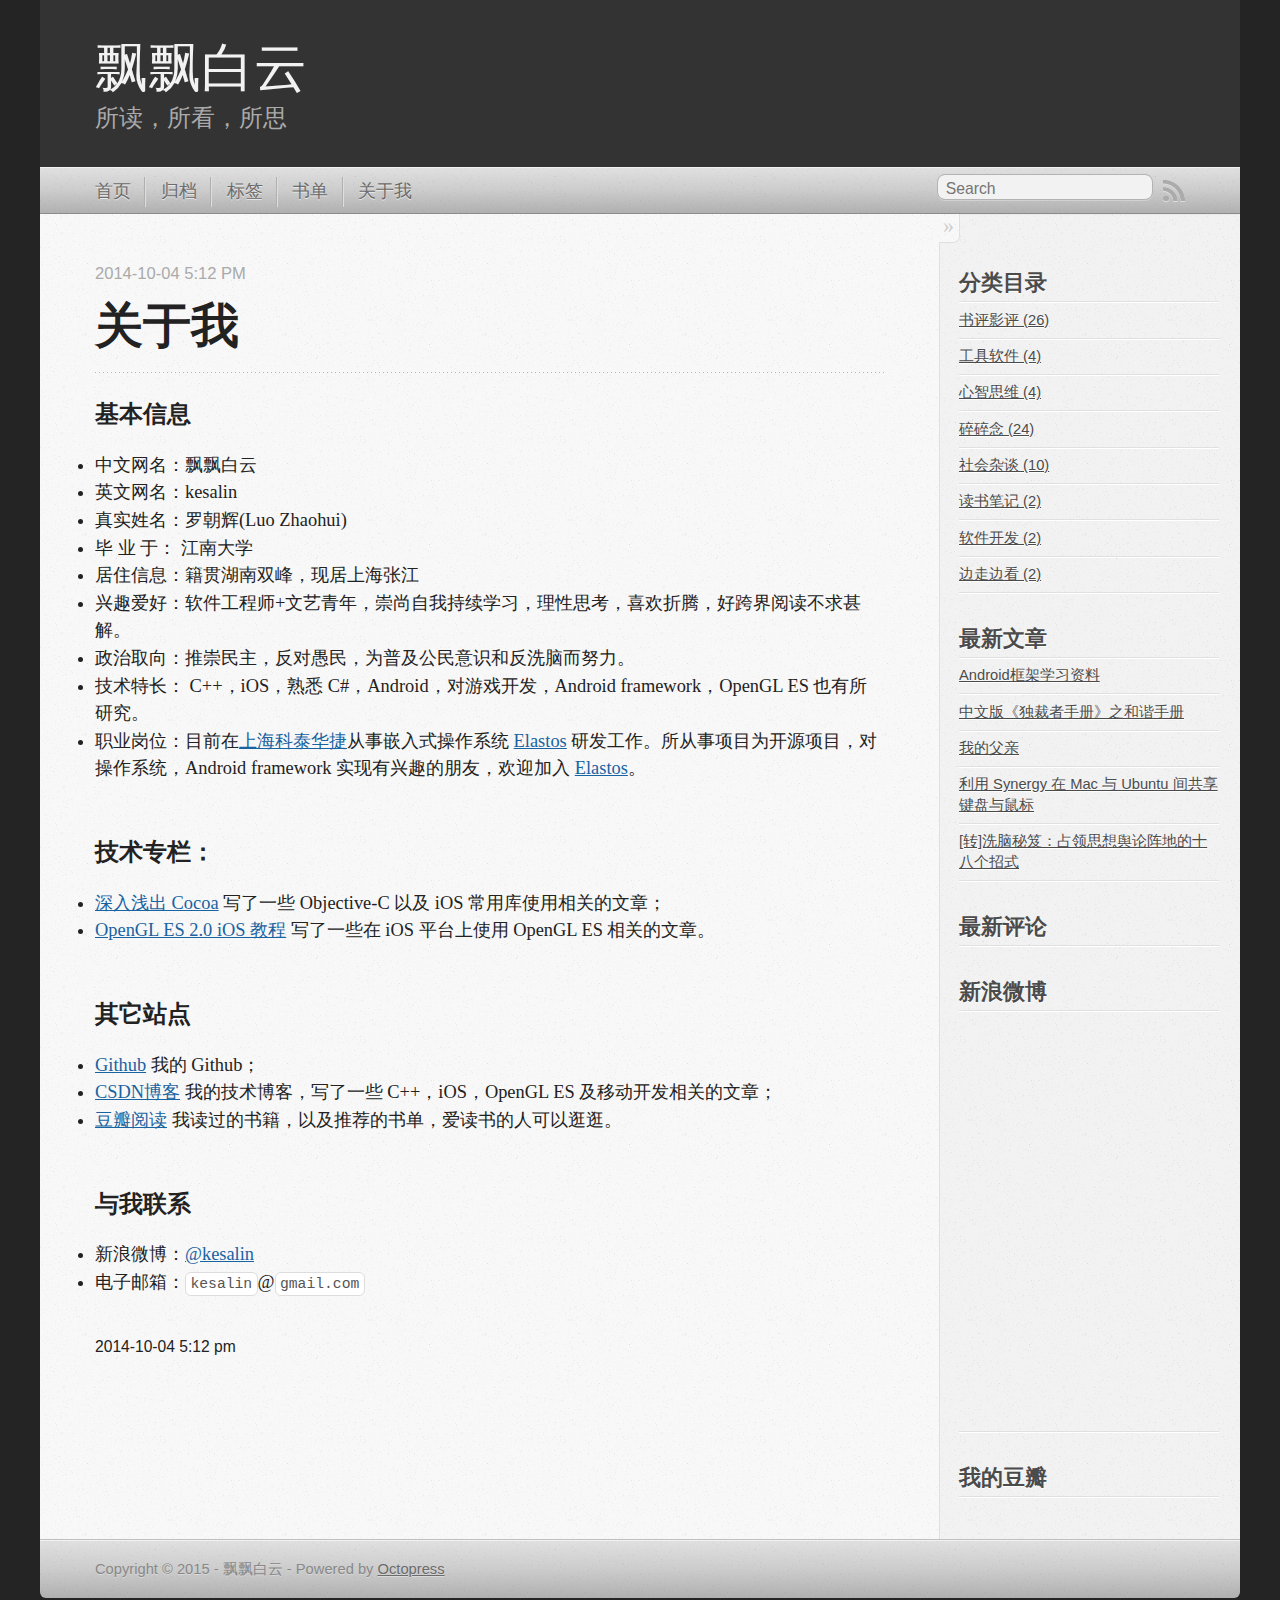
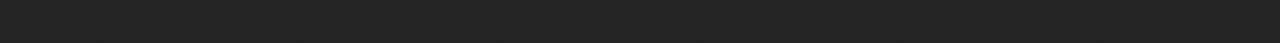
<file: about/index.html>
<!DOCTYPE html>
<!--[if IEMobile 7 ]><html class="no-js iem7"><![endif]-->
<!--[if lt IE 9]><html class="no-js lte-ie8"><![endif]-->
<!--[if (gt IE 8)|(gt IEMobile 7)|!(IEMobile)|!(IE)]><!--><html class="no-js" lang="en"><!--<![endif]-->
<head>
  <meta charset="utf-8">
  <title>关于我 - 飘飘白云</title>
  <meta name="author" content="飘飘白云">

  
  <meta name="description" content="关于我 2014-10-04 5:12 pm 基本信息 中文网名：飘飘白云
英文网名：kesalin
真实姓名：罗朝辉(Luo Zhaohui)
毕 业 于： 江南大学
居住信息：籍贯湖南双峰，现居上海张江
兴趣爱好：软件工程师+文艺青年，崇尚自我持续学习，理性思考，喜欢折腾，好跨界阅读不求甚解 &hellip;">
  

  <!-- http://t.co/dKP3o1e -->
  <meta name="HandheldFriendly" content="True">
  <meta name="MobileOptimized" content="320">
  <meta name="viewport" content="width=device-width, initial-scale=1">

  
  <link rel="canonical" href="http://kesalin.github.io/about">
  <link href="/favicon.png" rel="icon">
  <link href="/stylesheets/screen.css" media="screen, projection" rel="stylesheet" type="text/css">
  <link href="/atom.xml" rel="alternate" title="飘飘白云" type="application/atom+xml">
  <script src="/javascripts/modernizr-2.0.js"></script>
  <!-- script src="//ajax.googleapis.com/ajax/libs/jquery/1.9.1/jquery.min.js"></script -->
  <script src="//libs.baidu.com/ajax/libs/jquery/1.9.1/jquery.min.js"></script>
  <script>!window.jQuery && document.write(unescape('%3Cscript src="./javascripts/libs/jquery.min.js"%3E%3C/script%3E'))</script>
  <script src="/javascripts/octopress.js" type="text/javascript"></script>
  <!--Fonts from Google"s Web font directory at http://google.com/webfonts -->
<script type="text/javascript" src="/javascripts/open-in-blank.js"></script>

<!-- meta name="baidu-site-verification" content="ipeMpIhayI" -->

  

</head>

<body   >
  <header role="banner"><hgroup>
  <h1><a href="/">飘飘白云</a></h1>
  
    <h2>所读，所看，所思</h2>
  
</hgroup>

</header>
  <nav role="navigation"><ul class="subscription" data-subscription="rss">
  <li><a href="/atom.xml" rel="subscribe-rss" title="subscribe via RSS">RSS</a></li>
  
</ul>
  
<form action="https://wen.lu/search" method="get">
  <fieldset role="search">
    <input type="hidden" name="q" value="site:kesalin.github.io" />
    <input class="search" type="text" name="q" results="0" placeholder="Search"/>
  </fieldset>
</form>
  
<ul class="main-navigation">
  <li><a href="/">首页</a></li>
  <li><a href="/blog/archives">归档</a></li>
  <li><a href="/blog/archives/tags.html">标签</a></li>
  <li><a href="/books">书单</a></li>
  <li><a href="/about">关于我</a></li>
</ul>

</nav>
  <div id="main">
    <div id="content">
      <div>
<article role="article">
  
  <header>
    <h1 class="entry-title">关于我</h1>
    <p class="meta">




<time class='entry-date' datetime='2014-10-04T17:12:00+08:00'><span class='date'>2014-10-04</span> <span class='time'>5:12 pm</span></time></p>
  </header>
  
  <h3>基本信息</h3>

<ul>
<li>中文网名：飘飘白云</li>
<li>英文网名：kesalin</li>
<li>真实姓名：罗朝辉(Luo Zhaohui)</li>
<li>毕 业 于：  江南大学</li>
<li>居住信息：籍贯湖南双峰，现居上海张江</li>
<li>兴趣爱好：软件工程师+文艺青年，崇尚自我持续学习，理性思考，喜欢折腾，好跨界阅读不求甚解。</li>
<li>政治取向：推崇民主，反对愚民，为普及公民意识和反洗脑而努力。</li>
<li>技术特长： C++，iOS，熟悉 C#，Android，对游戏开发，Android framework，OpenGL ES 也有所研究。</li>
<li>职业岗位：目前在<a href="http://www.kortide.com">上海科泰华捷</a>从事嵌入式操作系统 <a href="http://elastos.org/">Elastos</a> 研发工作。所从事项目为开源项目，对操作系统，Android framework 实现有兴趣的朋友，欢迎加入 <a href="http://elastos.org/">Elastos</a>。</li>
</ul>


<p><br /></p>

<h3>技术专栏：</h3>

<ul>
<li><a href="http://blog.csdn.net/column/details/cocoa.html">深入浅出 Cocoa</a> 写了一些 Objective-C 以及 iOS 常用库使用相关的文章；</li>
<li><a href="http://blog.csdn.net/column/details/opengl-es2-ios.html">OpenGL ES 2.0 iOS 教程</a> 写了一些在 iOS 平台上使用 OpenGL ES 相关的文章。</li>
</ul>


<p><br /></p>

<h3>其它站点</h3>

<ul>
<li><a href="http://github.com/kesalin/">Github</a> 我的 Github；</li>
<li><a href="http://blog.csdn.net/kesalin">CSDN博客</a> 我的技术博客，写了一些 C++，iOS，OpenGL ES 及移动开发相关的文章；</li>
<li><a href="http://book.douban.com/people/kesalin/">豆瓣阅读</a> 我读过的书籍，以及推荐的书单，爱读书的人可以逛逛。</li>
</ul>


<p><br /></p>

<h3>与我联系</h3>

<ul>
<li>新浪微博：<a href="http://weibo.com/kesalin">@kesalin</a></li>
<li>电子邮箱：<code>kesalin</code>@<code>gmail.com</code></li>
</ul>


  
    <footer>
      <p class="meta">
        
        




<time class='entry-date' datetime='2014-10-04T17:12:00+08:00'><span class='date'>2014-10-04</span> <span class='time'>5:12 pm</span></time>
        
        
      </p>
      
    </footer>
  

</article>



  <section>
    <div id="comments" aria-live="polite"><!-- Duoshuo Comment BEGIN -->
<div class="ds-thread" data-title="关于我"></div>

<script type="text/javascript">
  var duoshuoQuery = {short_name:"kesalin"};
  (function() {
    var ds = document.createElement('script');
    ds.type = 'text/javascript';ds.async = true;
    ds.src = 'http://static.duoshuo.com/embed.js';
    ds.charset = 'UTF-8';
    (document.getElementsByTagName('head')[0] 
    || document.getElementsByTagName('body')[0]).appendChild(ds);
  })();
</script>
<!-- Duoshuo Comment END --></div>
  </section>


</div>


<aside class="sidebar">
  
    <section>
  <h1>分类目录</h1>
  <ul id="categories">
    <li class='category'><a href='/blog/categories/shu-ping-ying-ping/'>书评影评 (26)</a></li>
<li class='category'><a href='/blog/categories/gong-ju-ruan-jian/'>工具软件 (4)</a></li>
<li class='category'><a href='/blog/categories/xin-zhi-si-wei/'>心智思维 (4)</a></li>
<li class='category'><a href='/blog/categories/sui-sui-nian/'>碎碎念 (24)</a></li>
<li class='category'><a href='/blog/categories/she-hui-za-tan/'>社会杂谈 (10)</a></li>
<li class='category'><a href='/blog/categories/du-shu-bi-ji/'>读书笔记 (2)</a></li>
<li class='category'><a href='/blog/categories/ruan-jian-kai-fa/'>软件开发 (2)</a></li>
<li class='category'><a href='/blog/categories/bian-zou-bian-kan/'>边走边看 (2)</a></li>

  </ul>
</section><section>
  <h1>最新文章</h1>
  <ul id="recent_posts">
    
      <li class="post">
        <a href="/blog/2015/04/02/study-android-fw/">Android框架学习资料</a>
      </li>
    
      <li class="post">
        <a href="/blog/2015/03/26/miss-of-the-dictatos-handbook/">中文版《独裁者手册》之和谐手册</a>
      </li>
    
      <li class="post">
        <a href="/blog/2015/03/06/my-father/">我的父亲</a>
      </li>
    
      <li class="post">
        <a href="/blog/2014/12/08/share-screen-with-synergy/">利用 Synergy 在 Mac 与 Ubuntu 间共享键盘与鼠标</a>
      </li>
    
      <li class="post">
        <a href="/blog/2014/10/29/brainwash/">[转]洗脑秘笈：占领思想舆论阵地的十八个招式</a>
      </li>
    
  </ul>
</section>
<section>
<h1>最新评论</h1>
<ul class="ds-recent-comments" data-num-items="5" data-show-avatars="1" data-show-time="1" data-show-title="1" data-show-admin="0" data-excerpt-length="18"></ul>


</section><section>
	<h1>新浪微博</h1>
	<ul id="weibo">
		<li>
		<iframe width="100%" height="400" class="share_self"  frameborder="0" scrolling="no" src="http://widget.weibo.com/weiboshow/index.php?language=&width=0&height=400&fansRow=1&ptype=1&speed=0&skin=5&isTitle=1&noborder=1&isWeibo=1&isFans=1&uid=1149948411&verifier=62074399&dpc=1"></iframe>
    	</li>
    </ul>
</section><section>
  	<h1>我的豆瓣</h1>
  	<div>
  		<script type="text/javascript" src="http://www.douban.com/service/badge/kesalin/?selection=favorite&amp;picsize=small&amp;show=collection&amp;n=9&amp;cat=movie%7Cbook&amp;columns=3"></script>
  	</div>
</section>
  
</aside>


    </div>
  </div>
  <footer role="contentinfo"><p>
  Copyright &copy; 2015 - 飘飘白云 -
  <span class="credit">Powered by <a href="http://octopress.org">Octopress</a></span>
</p>

<!---
<script type="text/javascript">
var _bdhmProtocol = (("https:" == document.location.protocol) ? " https://" : " http://");
document.write(unescape("%3Cscript src='" + _bdhmProtocol + "hm.baidu.com/h.js%3F9e6a2ee91c6c870ace5a0ed541a6826c' type='text/javascript'%3E%3C/script%3E"));
</script>
&#8211;>
</footer>
  










</body>
</html>
</file>
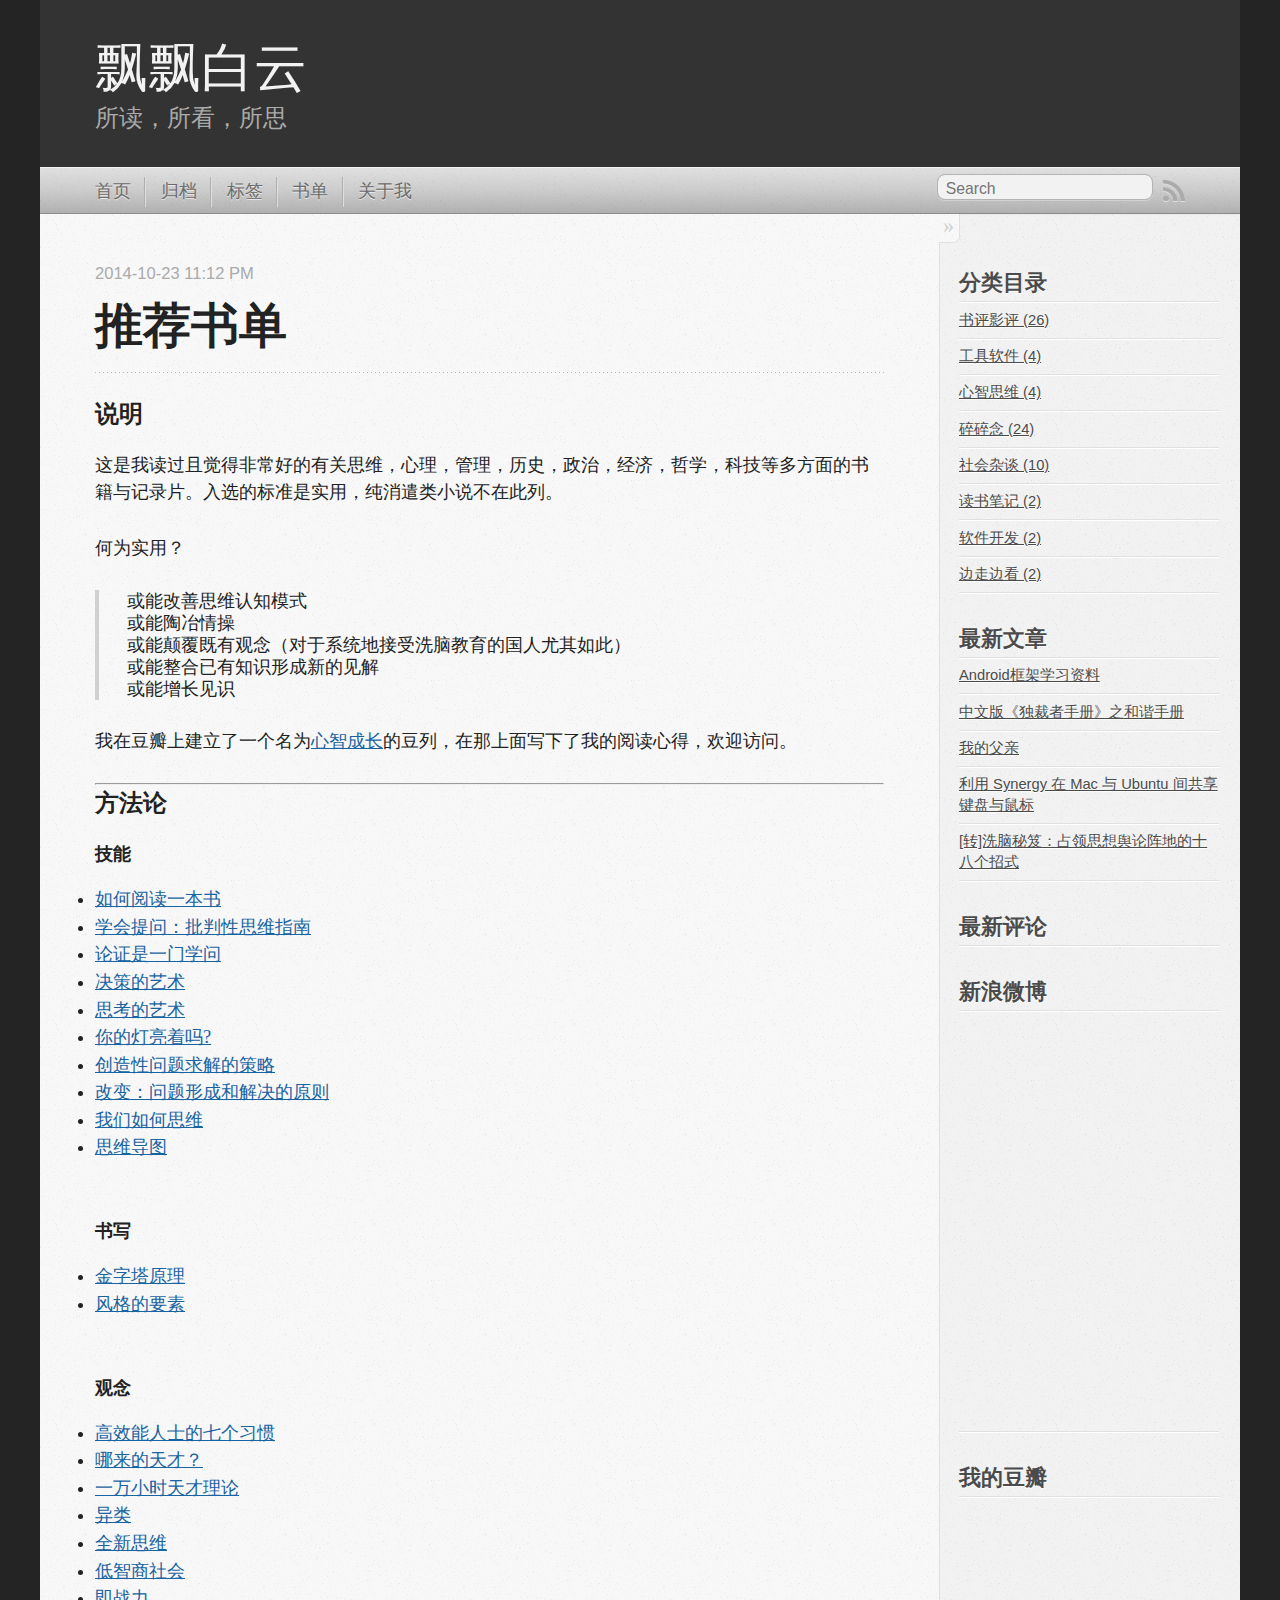
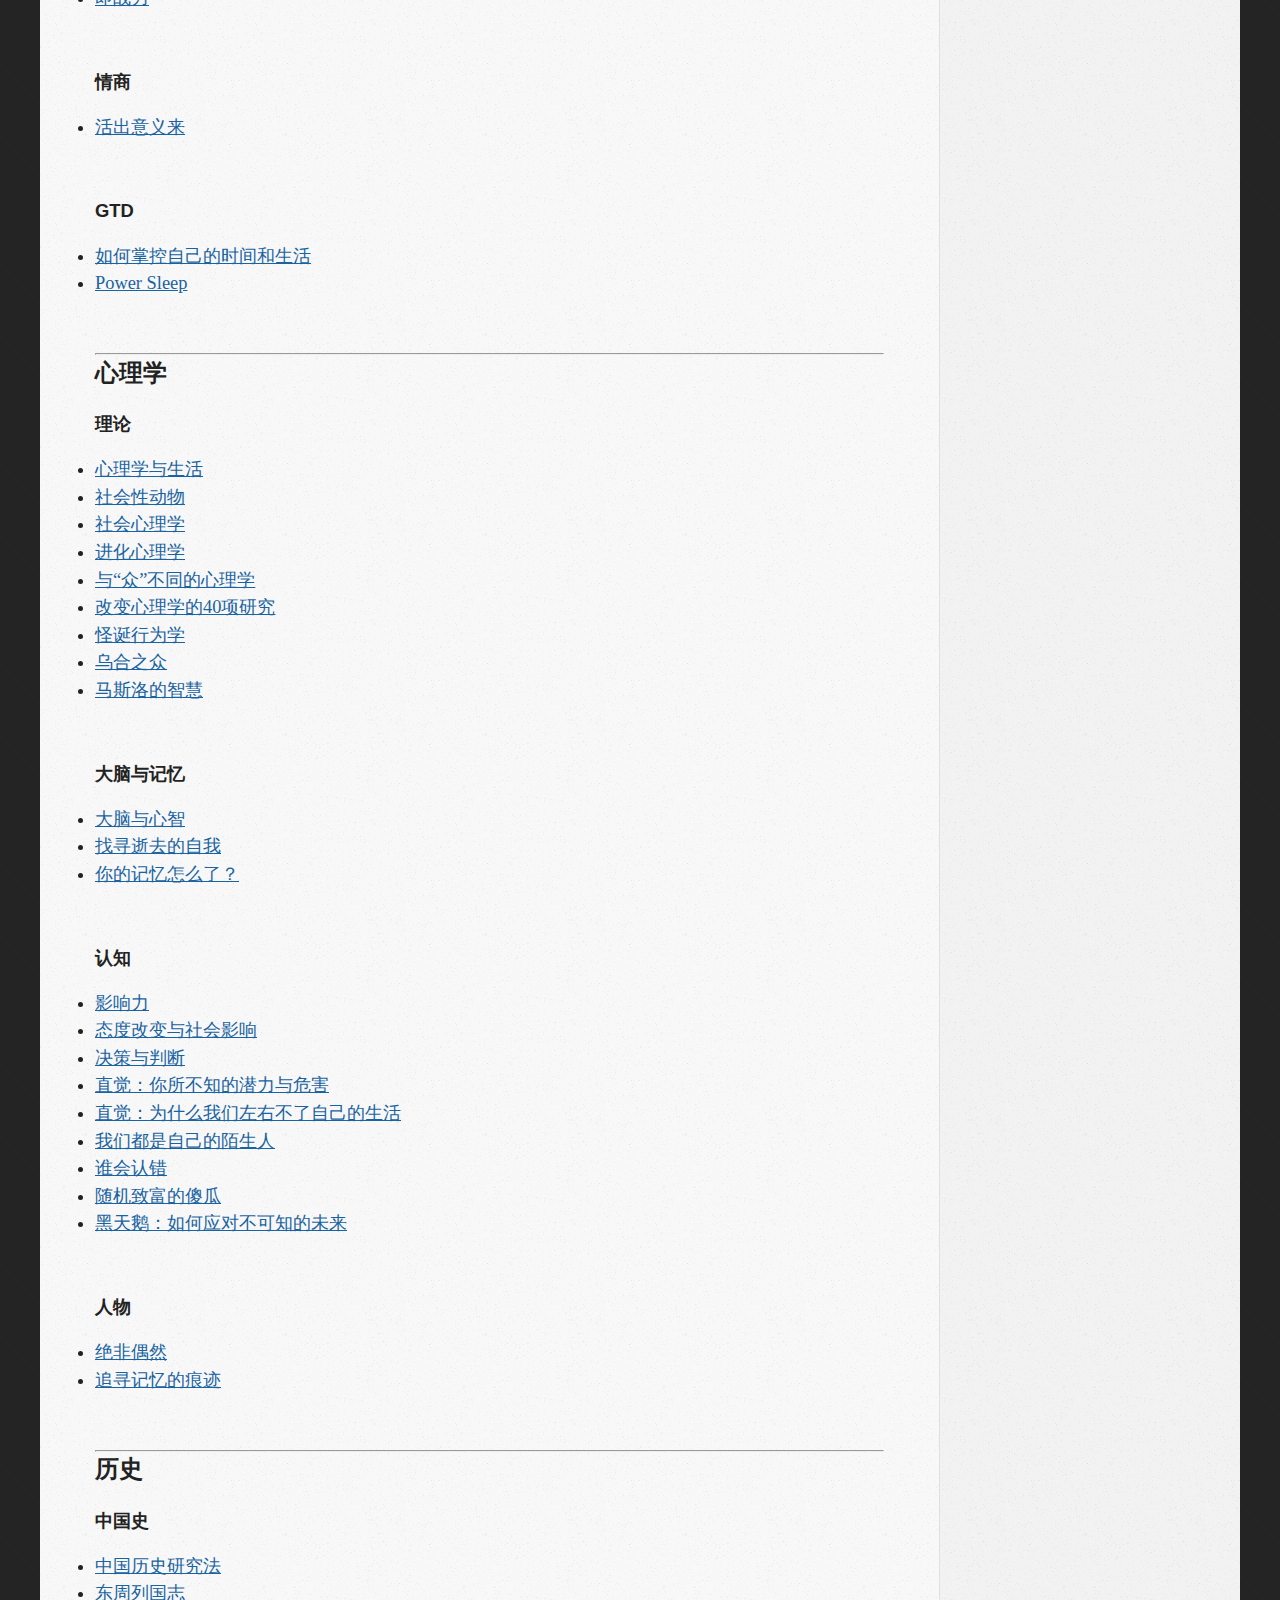
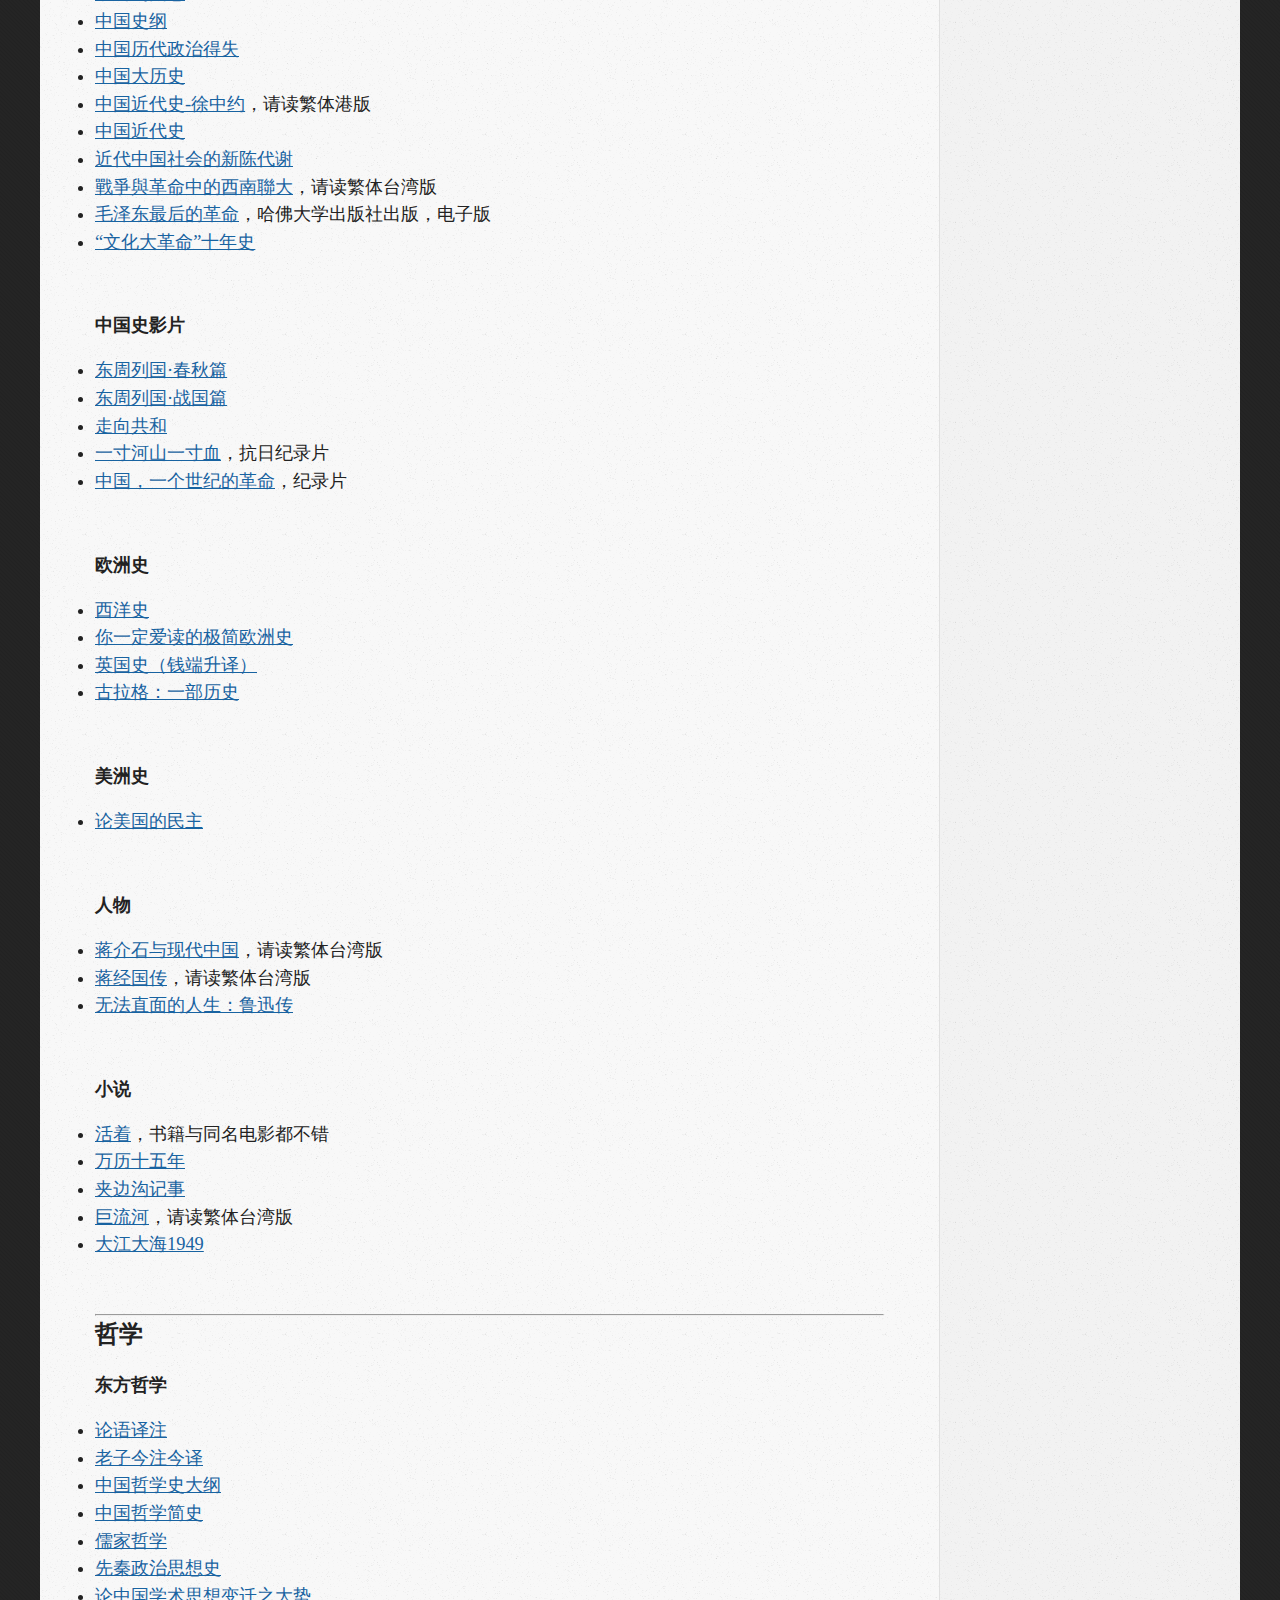
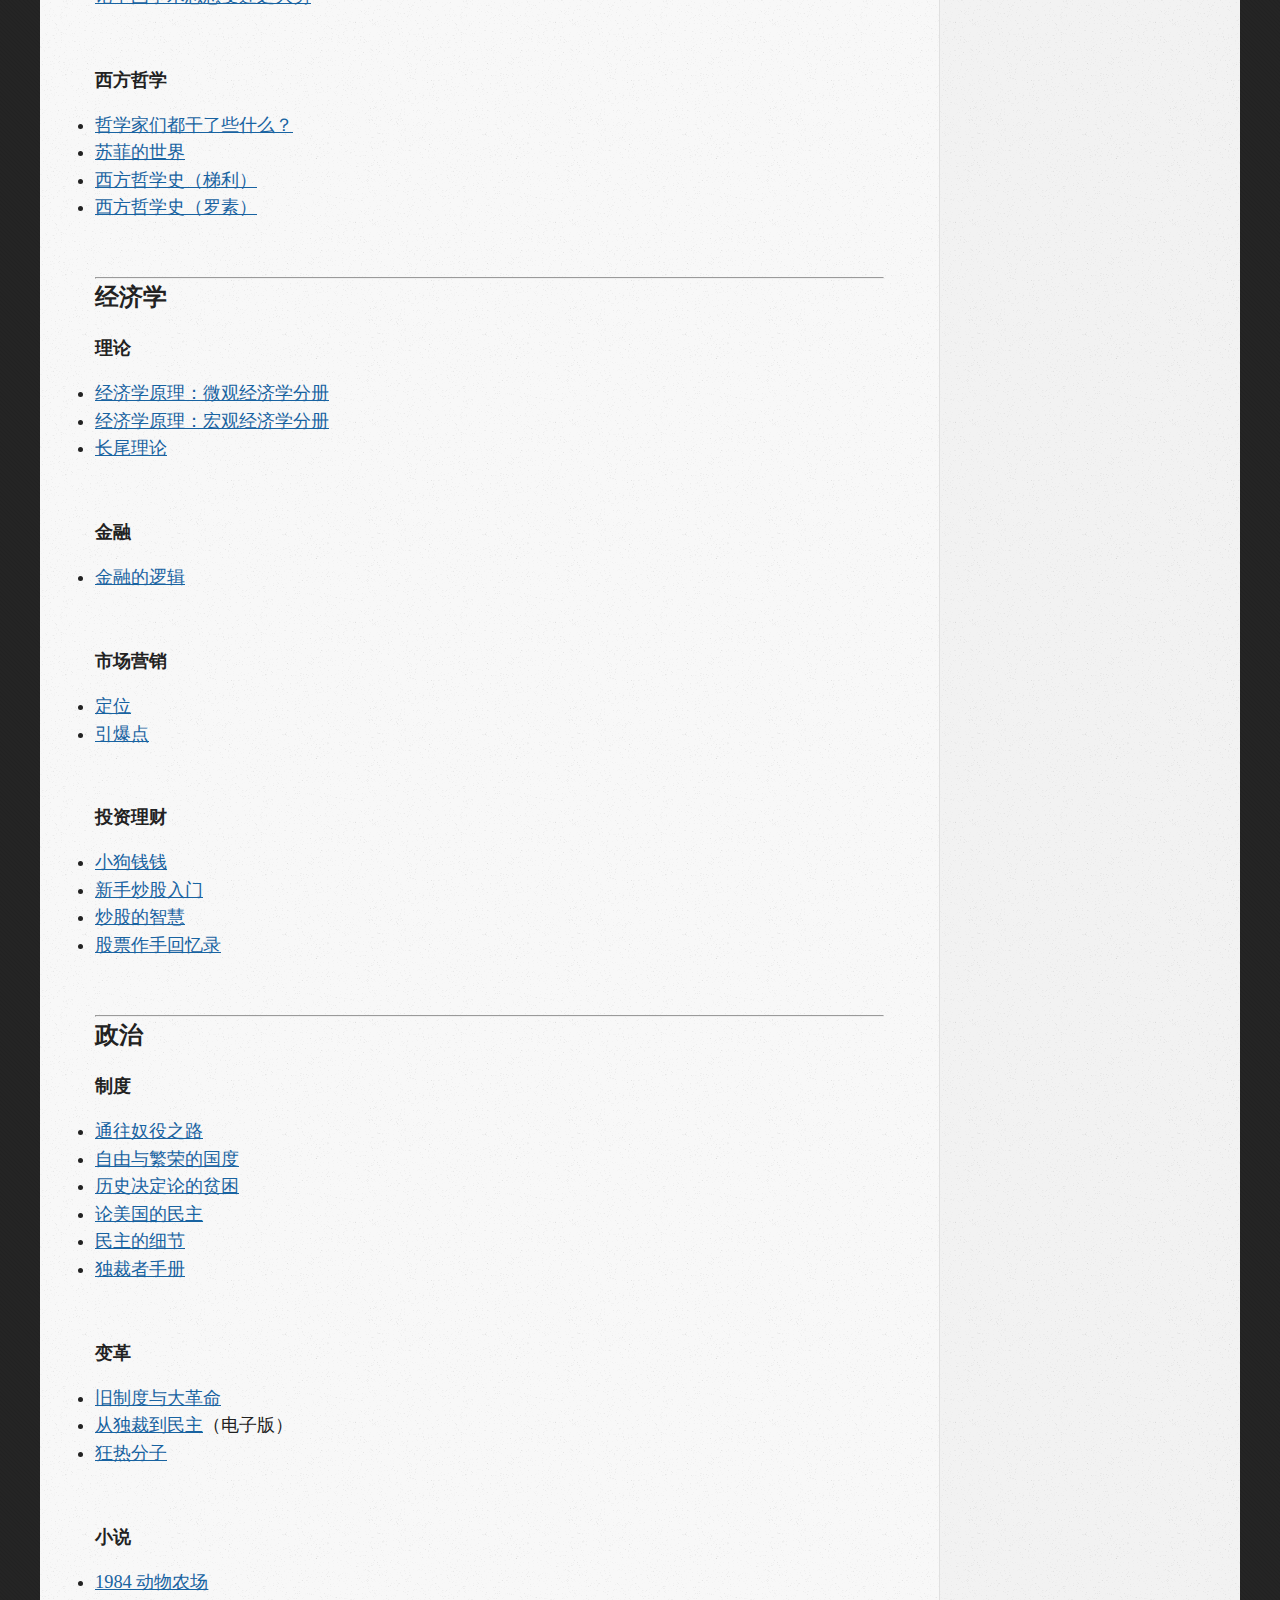
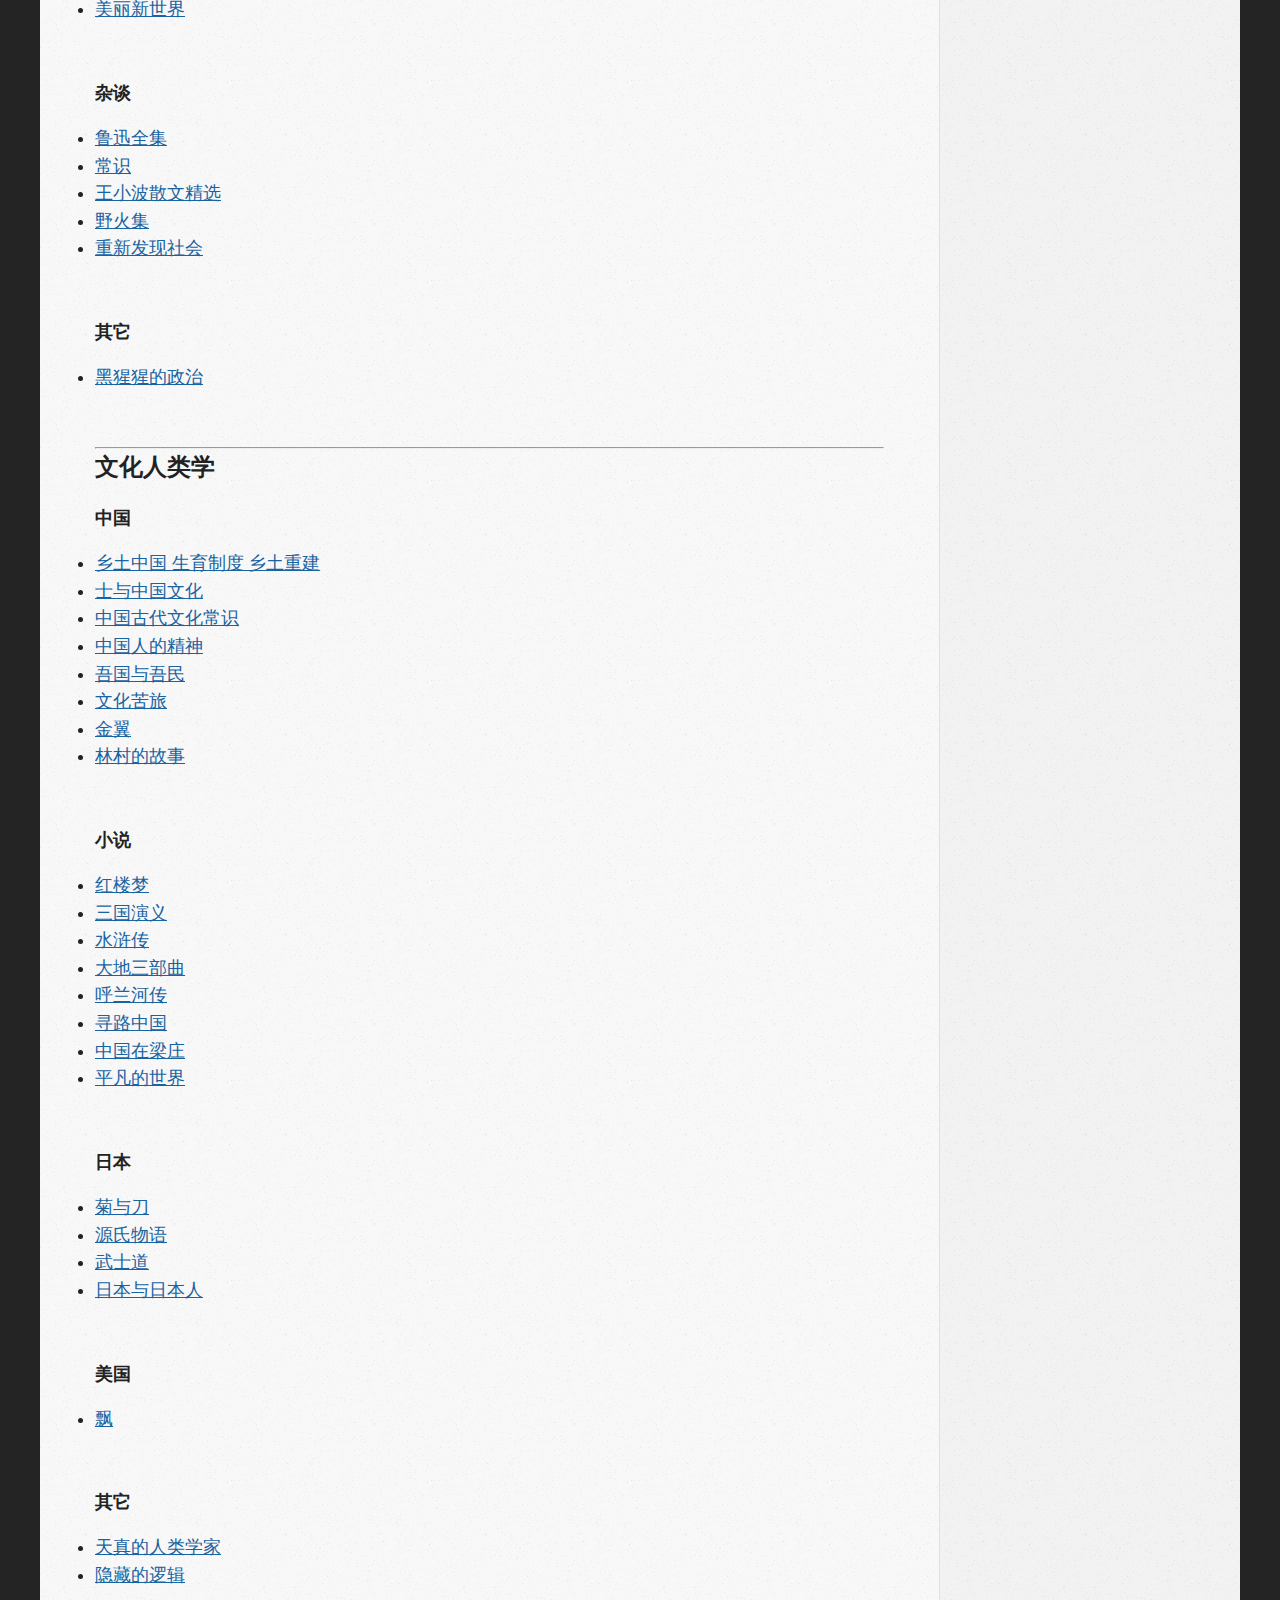
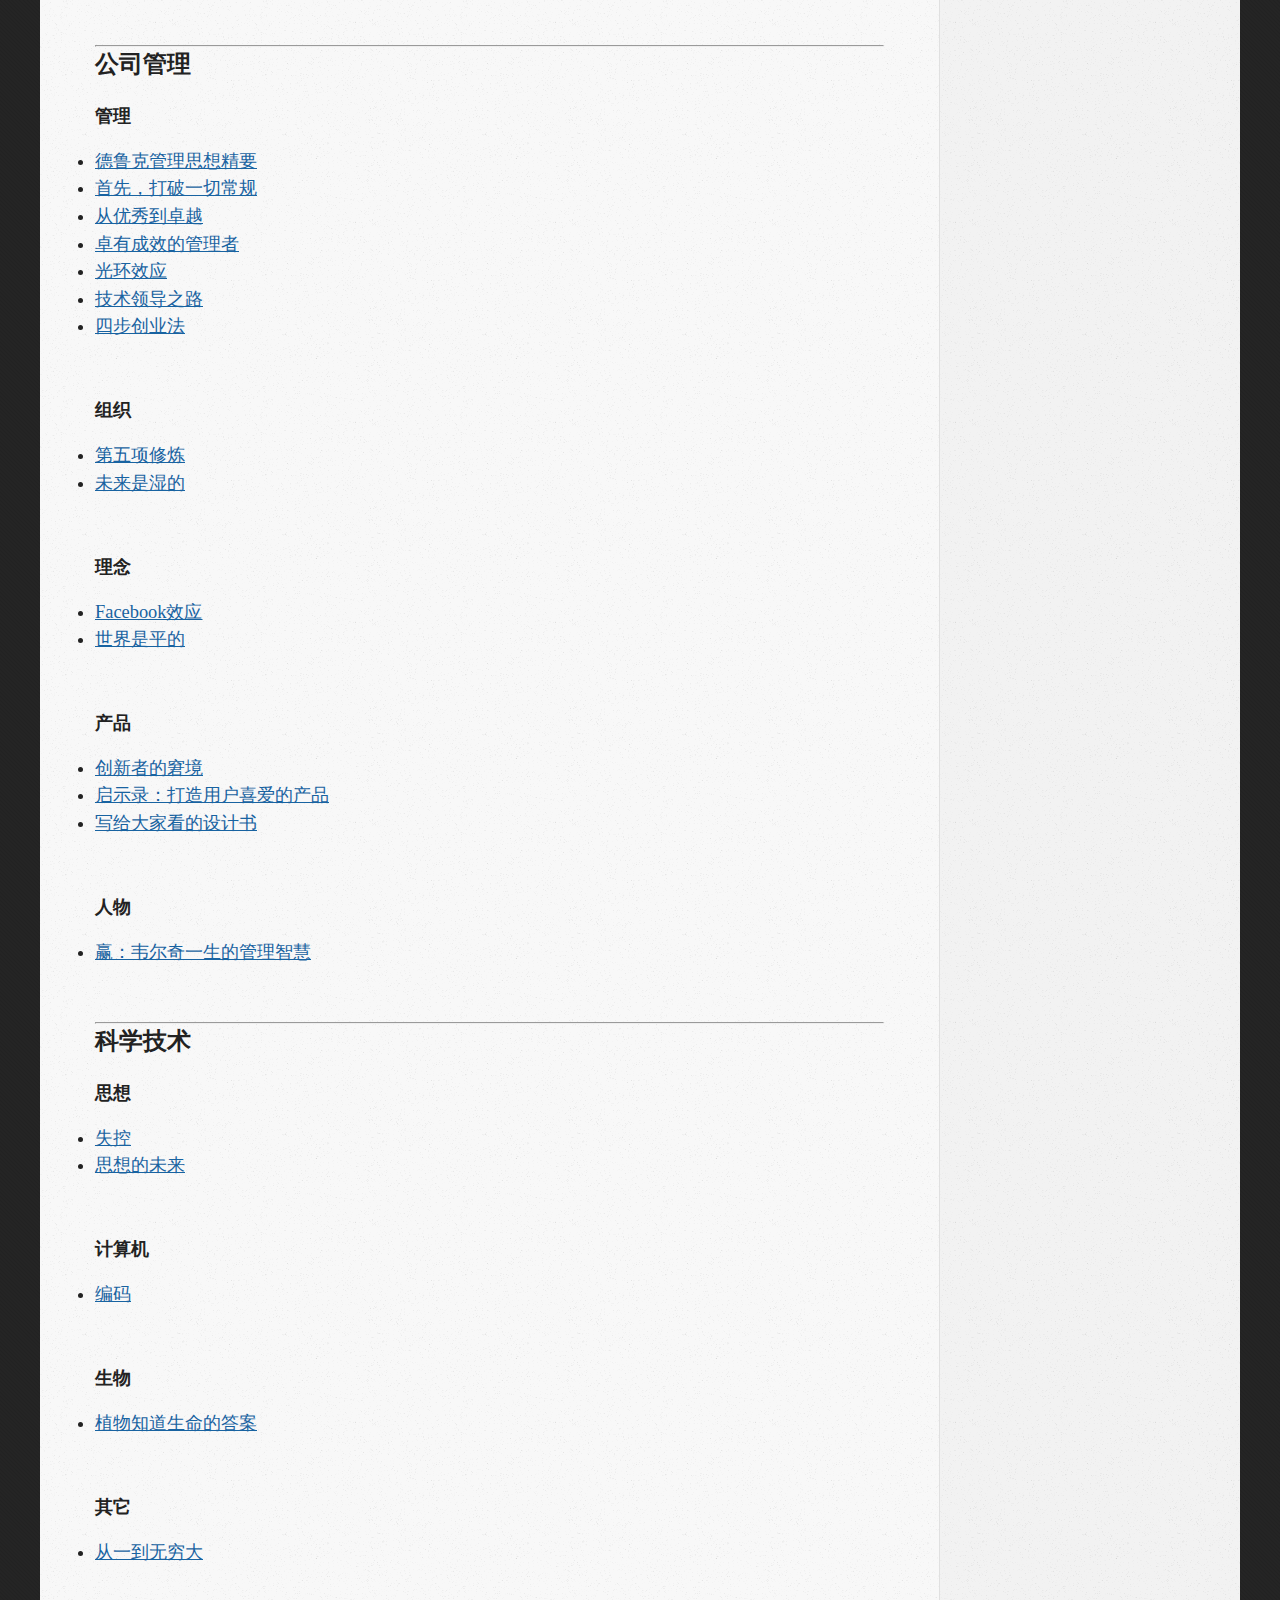
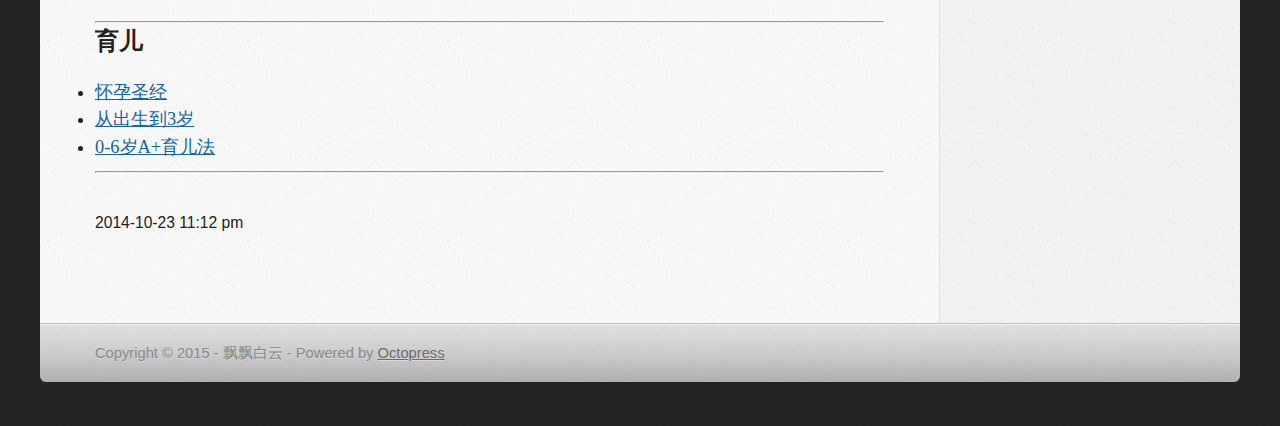
<file: books/index.html>
<!DOCTYPE html>
<!--[if IEMobile 7 ]><html class="no-js iem7"><![endif]-->
<!--[if lt IE 9]><html class="no-js lte-ie8"><![endif]-->
<!--[if (gt IE 8)|(gt IEMobile 7)|!(IEMobile)|!(IE)]><!--><html class="no-js" lang="en"><!--<![endif]-->
<head>
  <meta charset="utf-8">
  <title>推荐书单 - 飘飘白云</title>
  <meta name="author" content="飘飘白云">

  
  <meta name="description" content="推荐书单 2014-10-23 11:12 pm 说明 这是我读过且觉得非常好的有关思维，心理，管理，历史，政治，经济，哲学，科技等多方面的书籍与记录片。入选的标准是实用，纯消遣类小说不在此列。 何为实用？ 或能改善思维认知模式
或能陶冶情操
或能颠覆既有观念（ &hellip;">
  

  <!-- http://t.co/dKP3o1e -->
  <meta name="HandheldFriendly" content="True">
  <meta name="MobileOptimized" content="320">
  <meta name="viewport" content="width=device-width, initial-scale=1">

  
  <link rel="canonical" href="http://kesalin.github.io/books">
  <link href="/favicon.png" rel="icon">
  <link href="/stylesheets/screen.css" media="screen, projection" rel="stylesheet" type="text/css">
  <link href="/atom.xml" rel="alternate" title="飘飘白云" type="application/atom+xml">
  <script src="/javascripts/modernizr-2.0.js"></script>
  <!-- script src="//ajax.googleapis.com/ajax/libs/jquery/1.9.1/jquery.min.js"></script -->
  <script src="//libs.baidu.com/ajax/libs/jquery/1.9.1/jquery.min.js"></script>
  <script>!window.jQuery && document.write(unescape('%3Cscript src="./javascripts/libs/jquery.min.js"%3E%3C/script%3E'))</script>
  <script src="/javascripts/octopress.js" type="text/javascript"></script>
  <!--Fonts from Google"s Web font directory at http://google.com/webfonts -->
<script type="text/javascript" src="/javascripts/open-in-blank.js"></script>

<!-- meta name="baidu-site-verification" content="ipeMpIhayI" -->

  

</head>

<body   >
  <header role="banner"><hgroup>
  <h1><a href="/">飘飘白云</a></h1>
  
    <h2>所读，所看，所思</h2>
  
</hgroup>

</header>
  <nav role="navigation"><ul class="subscription" data-subscription="rss">
  <li><a href="/atom.xml" rel="subscribe-rss" title="subscribe via RSS">RSS</a></li>
  
</ul>
  
<form action="https://wen.lu/search" method="get">
  <fieldset role="search">
    <input type="hidden" name="q" value="site:kesalin.github.io" />
    <input class="search" type="text" name="q" results="0" placeholder="Search"/>
  </fieldset>
</form>
  
<ul class="main-navigation">
  <li><a href="/">首页</a></li>
  <li><a href="/blog/archives">归档</a></li>
  <li><a href="/blog/archives/tags.html">标签</a></li>
  <li><a href="/books">书单</a></li>
  <li><a href="/about">关于我</a></li>
</ul>

</nav>
  <div id="main">
    <div id="content">
      <div>
<article role="article">
  
  <header>
    <h1 class="entry-title">推荐书单</h1>
    <p class="meta">




<time class='entry-date' datetime='2014-10-23T23:12:00+08:00'><span class='date'>2014-10-23</span> <span class='time'>11:12 pm</span></time></p>
  </header>
  
  <h3>说明</h3>

<p>这是我读过且觉得非常好的有关思维，心理，管理，历史，政治，经济，哲学，科技等多方面的书籍与记录片。入选的标准是实用，纯消遣类小说不在此列。</p>

<p>何为实用？</p>

<blockquote><p>或能改善思维认知模式<br/>
或能陶冶情操<br/>
或能颠覆既有观念（对于系统地接受洗脑教育的国人尤其如此）<br/>
或能整合已有知识形成新的见解<br/>
或能增长见识</p></blockquote>

<p>我在豆瓣上建立了一个名为<a href="http://www.douban.com/doulist/1133232/">心智成长</a>的豆列，在那上面写下了我的阅读心得，欢迎访问。</p>

<hr />

<h3>方法论</h3>

<h4>技能</h4>

<ul>
<li><a href="http://book.douban.com/subject/1013208/">如何阅读一本书</a></li>
<li><a href="http://book.douban.com/subject/20428922/">学会提问：批判性思维指南</a></li>
<li><a href="http://book.douban.com/subject/5399343/">论证是一门学问</a></li>
<li><a href="http://book.douban.com/subject/1005930/">决策的艺术</a></li>
<li><a href="http://book.douban.com/subject/5063384/">思考的艺术</a></li>
<li><a href="http://book.douban.com/subject/1135754/">你的灯亮着吗?</a></li>
<li><a href="http://book.douban.com/subject/1318736/">创造性问题求解的策略</a></li>
<li><a href="http://book.douban.com/subject/3006742/">改变：问题形成和解决的原则</a></li>
<li><a href="http://book.douban.com/subject/4201118/">我们如何思维</a></li>
<li><a href="http://book.douban.com/subject/3691437/">思维导图</a></li>
</ul>


<p><br/></p>

<h4>书写</h4>

<ul>
<li><a href="http://book.douban.com/subject/1020644/">金字塔原理</a></li>
<li><a href="http://book.douban.com/subject/1451400/">风格的要素</a></li>
</ul>


<p><br/></p>

<h4>观念</h4>

<ul>
<li><a href="http://book.douban.com/subject/1048007/">高效能人士的七个习惯</a></li>
<li><a href="http://book.douban.com/subject/4010185/">哪来的天才？</a></li>
<li><a href="http://book.douban.com/subject/4726323/">一万小时天才理论</a></li>
<li><a href="http://book.douban.com/subject/3688489/">异类</a></li>
<li><a href="http://book.douban.com/subject/1799241/">全新思维</a></li>
<li><a href="http://book.douban.com/subject/4292120/">低智商社会</a></li>
<li><a href="http://book.douban.com/subject/2128625/">即战力</a></li>
</ul>


<p><br/></p>

<h4>情商</h4>

<ul>
<li><a href="http://book.douban.com/subject/1359005/">活出意义来</a></li>
</ul>


<p><br></p>

<h4>GTD</h4>

<ul>
<li><a href="http://book.douban.com/subject/1436707/">如何掌控自己的时间和生活</a></li>
<li><a href="http://book.douban.com/subject/1984347/">Power Sleep</a></li>
</ul>


<p><br/></p>

<hr />

<h3>心理学</h3>

<h4>理论</h4>

<ul>
<li><a href="http://book.douban.com/subject/1032501/">心理学与生活</a></li>
<li><a href="http://book.douban.com/subject/2328458/">社会性动物</a></li>
<li><a href="http://book.douban.com/subject/1476651/">社会心理学</a></li>
<li><a href="http://book.douban.com/subject/2143904/">进化心理学</a></li>
<li><a href="http://book.douban.com/subject/1221479/">与“众”不同的心理学</a></li>
<li><a href="http://book.douban.com/subject/1147347/">改变心理学的40项研究</a></li>
<li><a href="http://book.douban.com/subject/4929844/">怪诞行为学</a></li>
<li><a href="http://book.douban.com/subject/1012611/">乌合之众</a></li>
<li><a href="http://book.douban.com/subject/1426702/">马斯洛的智慧</a></li>
</ul>


<p><br/></p>

<h4>大脑与记忆</h4>

<ul>
<li><a href="http://book.douban.com/subject/1104764/">大脑与心智</a></li>
<li><a href="http://book.douban.com/subject/1315575/">找寻逝去的自我</a></li>
<li><a href="http://book.douban.com/subject/3129154/">你的记忆怎么了？</a></li>
</ul>


<p><br/></p>

<h4>认知</h4>

<ul>
<li><a href="http://book.douban.com/subject/1786387/">影响力</a></li>
<li><a href="http://book.douban.com/subject/2328178/">态度改变与社会影响</a></li>
<li><a href="http://book.douban.com/subject/1193621/">决策与判断</a></li>
<li><a href="http://book.douban.com/subject/3194672/">直觉：你所不知的潜力与危害</a></li>
<li><a href="http://book.douban.com/subject/4821383/">直觉：为什么我们左右不了自己的生活</a></li>
<li><a href="http://book.douban.com/subject/7162931/">我们都是自己的陌生人</a></li>
<li><a href="http://book.douban.com/subject/3312040/">谁会认错</a></li>
<li><a href="http://book.douban.com/subject/1962687/">随机致富的傻瓜</a></li>
<li><a href="http://book.douban.com/subject/3025921/">黑天鹅：如何应对不可知的未来</a></li>
</ul>


<p><br/></p>

<h4>人物</h4>

<ul>
<li><a href="http://book.douban.com/subject/19949881/">绝非偶然</a></li>
<li><a href="http://book.douban.com/subject/1944205/">追寻记忆的痕迹</a></li>
</ul>


<p><br/></p>

<hr />

<h3>历史</h3>

<h4>中国史</h4>

<ul>
<li><a href="http://book.douban.com/subject/1022938/">中国历史研究法</a></li>
<li><a href="http://book.douban.com/subject/3409620/">东周列国志</a></li>
<li><a href="http://book.douban.com/subject/1055347/">中国史纲</a></li>
<li><a href="http://book.douban.com/subject/1003479/">中国历代政治得失</a></li>
<li><a href="http://book.douban.com/subject/1015699/">中国大历史</a></li>
<li><a href="http://book.douban.com/subject/2376486/">中国近代史-徐中约</a>，请读繁体港版</li>
<li><a href="http://book.douban.com/subject/1060025/">中国近代史</a></li>
<li><a href="http://book.douban.com/subject/10825612/">近代中国社会的新陈代谢</a></li>
<li><a href="http://book.douban.com/subject/4822151/">戰爭與革命中的西南聯大</a>，请读繁体台湾版</li>
<li><a href="http://blog.tianya.cn/blogger/post_show.asp?BlogID=351212&amp;PostID=26574314">毛泽东最后的革命</a>，哈佛大学出版社出版，电子版</li>
<li><a href="http://book.douban.com/subject/3035113/">“文化大革命”十年史</a></li>
</ul>


<p><br/></p>

<h4>中国史影片</h4>

<ul>
<li><a href="http://movie.douban.com/subject/2341884/">东周列国·春秋篇</a></li>
<li><a href="http://movie.douban.com/subject/2972189/">东周列国·战国篇</a></li>
<li><a href="http://movie.douban.com/subject/1441794/">走向共和</a></li>
<li><a href="http://movie.douban.com/subject/3713664/">一寸河山一寸血</a>，抗日纪录片</li>
<li><a href="http://kesalin.github.io/blog/2014/05/02/century-of-revolution/">中国，一个世纪的革命</a>，纪录片</li>
</ul>


<p><br/></p>

<h4>欧洲史</h4>

<ul>
<li><a href="http://book.douban.com/subject/4201719/">西洋史</a></li>
<li><a href="http://book.douban.com/subject/5366248/">你一定爱读的极简欧洲史</a></li>
<li><a href="http://book.douban.com/subject/11580186/">英国史（钱端升译）</a></li>
<li><a href="http://book.douban.com/subject/20503529/">古拉格：一部历史</a></li>
</ul>


<p><br/></p>

<h4>美洲史</h4>

<ul>
<li><a href="http://book.douban.com/subject/1041385/">论美国的民主</a></li>
</ul>


<p><br/></p>

<h4>人物</h4>

<ul>
<li><a href="http://book.douban.com/subject/10797092/">蒋介石与现代中国</a>，请读繁体台湾版</li>
<li><a href="http://book.douban.com/subject/5288371/">蒋经国传</a>，请读繁体台湾版</li>
<li><a href="http://book.douban.com/subject/1052242/">无法直面的人生：鲁迅传</a></li>
</ul>


<p><br/></p>

<h4>小说</h4>

<ul>
<li><a href="http://book.douban.com/subject/1082154/">活着</a>，书籍与同名电影都不错</li>
<li><a href="http://book.douban.com/subject/1041482/">万历十五年</a></li>
<li><a href="http://book.douban.com/subject/3239549/">夹边沟记事</a></li>
<li><a href="http://book.douban.com/subject/3822618/">巨流河</a>，请读繁体台湾版</li>
<li><a href="http://baike.baidu.com/link?url=BqfpUn9yRx9fqbPdkqa0Ys83SsWKwKpbw8rd5c_oVD_nwm0904LQjRUOdNcL-bOGcoHJoQo8yrcA6nCltK0TA_">大江大海1949</a></li>
</ul>


<p><br/></p>

<hr />

<h3>哲学</h3>

<h4>东方哲学</h4>

<ul>
<li><a href="http://book.douban.com/subject/10743516/">论语译注</a></li>
<li><a href="http://book.douban.com/subject/1253292/">老子今注今译</a></li>
<li><a href="http://book.douban.com/subject/4201709/">中国哲学史大纲</a></li>
<li><a href="http://book.douban.com/subject/4879726/">中国哲学简史</a></li>
<li><a href="http://book.douban.com/subject/4097069/">儒家哲学</a></li>
<li><a href="http://book.douban.com/subject/5990878/">先秦政治思想史</a></li>
<li><a href="http://book.douban.com/subject/1882032/">论中国学术思想变迁之大势</a></li>
</ul>


<p><br/></p>

<h4>西方哲学</h4>

<ul>
<li><a href="http://book.douban.com/subject/6425061/">哲学家们都干了些什么？</a></li>
<li><a href="http://book.douban.com/subject/1045818/">苏菲的世界</a></li>
<li><a href="http://book.douban.com/subject/1005692/">西方哲学史（梯利）</a></li>
<li><a href="http://book.douban.com/subject/2283920/">西方哲学史（罗素）</a></li>
</ul>


<p><br/></p>

<hr />

<h3>经济学</h3>

<h4>理论</h4>

<ul>
<li><a href="http://book.douban.com/subject/3719533/">经济学原理：微观经济学分册</a></li>
<li><a href="http://book.douban.com/subject/3719531/">经济学原理：宏观经济学分册</a></li>
<li><a href="http://book.douban.com/subject/1919072/">长尾理论</a></li>
</ul>


<p><br/></p>

<h4>金融</h4>

<ul>
<li><a href="http://book.douban.com/subject/3891900/">金融的逻辑</a></li>
</ul>


<p><br/></p>

<h4>市场营销</h4>

<ul>
<li><a href="http://book.douban.com/subject/5421787/">定位</a></li>
<li><a href="http://book.douban.com/subject/1473323/">引爆点</a></li>
</ul>


<p><br/></p>

<h4>投资理财</h4>

<ul>
<li><a href="http://book.douban.com/subject/3576486/">小狗钱钱</a></li>
<li><a href="http://book.douban.com/subject/19949372/">新手炒股入门</a></li>
<li><a href="http://book.douban.com/subject/1182173/">炒股的智慧</a></li>
<li><a href="http://book.douban.com/subject/1021346/">股票作手回忆录</a></li>
</ul>


<p><br/></p>

<hr />

<h3>政治</h3>

<h4>制度</h4>

<ul>
<li><a href="http://book.douban.com/subject/1077528/">通往奴役之路</a></li>
<li><a href="http://book.douban.com/subject/1043419/">自由与繁荣的国度</a></li>
<li><a href="http://book.douban.com/subject/3803268/">历史决定论的贫困</a></li>
<li><a href="http://book.douban.com/subject/1041385/">论美国的民主</a></li>
<li><a href="http://book.douban.com/subject/3813669/">民主的细节</a></li>
<li><a href="http://book.douban.com/subject/25881102/">独裁者手册</a></li>
</ul>


<p><br/></p>

<h4>变革</h4>

<ul>
<li><a href="http://book.douban.com/subject/1032063/">旧制度与大革命</a></li>
<li><a href="http://article.yeeyan.org/view/99430/298410">从独裁到民主</a>（电子版）</li>
<li><a href="http://book.douban.com/subject/3057556/">狂热分子</a></li>
</ul>


<p><br/></p>

<h4>小说</h4>

<ul>
<li><a href="http://book.douban.com/subject/22988752/">1984 动物农场</a></li>
<li><a href="http://book.douban.com/subject/1321789/">美丽新世界</a></li>
</ul>


<p><br/></p>

<h4>杂谈</h4>

<ul>
<li><a href="http://book.douban.com/subject/1044994/">鲁迅全集</a></li>
<li><a href="http://book.douban.com/subject/3344676/">常识</a></li>
<li><a href="http://book.douban.com/subject/4023216/">王小波散文精选</a></li>
<li><a href="http://book.douban.com/subject/2033284/">野火集</a></li>
<li><a href="http://book.douban.com/subject/4199761/">重新发现社会</a></li>
</ul>


<p><br/></p>

<h4>其它</h4>

<ul>
<li><a href="http://book.douban.com/subject/3785326/">黑猩猩的政治</a></li>
</ul>


<p><br/></p>

<hr />

<h3>文化人类学</h3>

<h4>中国</h4>

<ul>
<li><a href="http://book.douban.com/subject/10532835/">乡土中国 生育制度 乡土重建</a></li>
<li><a href="http://book.douban.com/subject/25732836/">士与中国文化</a></li>
<li><a href="http://book.douban.com/subject/10571214/">中国古代文化常识</a></li>
<li><a href="http://book.douban.com/subject/25732836/">中国人的精神</a></li>
<li><a href="http://book.douban.com/subject/3200831/">吾国与吾民</a></li>
<li><a href="http://book.douban.com/subject/1050339/">文化苦旅</a></li>
<li><a href="http://book.douban.com/subject/1027210/">金翼</a></li>
<li><a href="http://book.douban.com/subject/1082196/">林村的故事</a></li>
</ul>


<p><br/></p>

<h4>小说</h4>

<ul>
<li><a href="http://book.douban.com/subject/1007305/">红楼梦</a></li>
<li><a href="http://book.douban.com/subject/1019568/">三国演义</a></li>
<li><a href="http://book.douban.com/subject/2701443/">水浒传</a></li>
<li><a href="http://book.douban.com/subject/4067609/">大地三部曲</a></li>
<li><a href="http://book.douban.com/subject/1060852/">呼兰河传</a></li>
<li><a href="http://book.douban.com/subject/5414391/">寻路中国</a></li>
<li><a href="http://book.douban.com/subject/5350804/">中国在梁庄</a></li>
<li><a href="http://book.douban.com/subject/1200840/">平凡的世界</a></li>
</ul>


<p><br/></p>

<h4>日本</h4>

<ul>
<li><a href="http://book.douban.com/subject/1022238/">菊与刀</a></li>
<li><a href="http://book.douban.com/subject/1028816/">源氏物语</a></li>
<li><a href="http://book.douban.com/subject/1013058/">武士道</a></li>
<li><a href="http://book.douban.com/subject/1488601/">日本与日本人</a></li>
</ul>


<p><br/></p>

<h4>美国</h4>

<ul>
<li><a href="http://book.douban.com/subject/1068920/">飘</a></li>
</ul>


<p><br/></p>

<h4>其它</h4>

<ul>
<li><a href="http://book.douban.com/subject/1129216/">天真的人类学家</a></li>
<li><a href="http://book.douban.com/subject/3766438/">隐藏的逻辑</a></li>
</ul>


<p><br/></p>

<hr />

<h3>公司管理</h3>

<h4>管理</h4>

<ul>
<li><a href="http://book.douban.com/subject/4020870/">德鲁克管理思想精要</a></li>
<li><a href="http://book.douban.com/subject/1015133/">首先，打破一切常规</a></li>
<li><a href="http://book.douban.com/subject/1059769/">从优秀到卓越</a></li>
<li><a href="http://book.douban.com/subject/1322025/">卓有成效的管理者</a></li>
<li><a href="http://book.douban.com/subject/2249558/">光环效应</a></li>
<li><a href="http://book.douban.com/subject/4187478/">技术领导之路</a></li>
<li><a href="http://book.douban.com/subject/11516567/">四步创业法</a></li>
</ul>


<p><br/></p>

<h4>组织</h4>

<ul>
<li><a href="http://book.douban.com/subject/4051739/">第五项修炼</a></li>
<li><a href="http://book.douban.com/subject/3735295/">未来是湿的</a></li>
</ul>


<p><br/></p>

<h4>理念</h4>

<ul>
<li><a href="http://book.douban.com/subject/5313010/">Facebook效应</a></li>
<li><a href="http://book.douban.com/subject/1861805/">世界是平的</a></li>
</ul>


<p><br/></p>

<h4>产品</h4>

<ul>
<li><a href="http://book.douban.com/subject/4243770/">创新者的窘境</a></li>
<li><a href="http://book.douban.com/subject/5914587/">启示录：打造用户喜爱的产品</a></li>
<li><a href="http://book.douban.com/subject/3323633/">写给大家看的设计书</a></li>
</ul>


<p><br/></p>

<h4>人物</h4>

<ul>
<li><a href="http://book.douban.com/subject/1313124/">赢：韦尔奇一生的管理智慧</a></li>
</ul>


<p><br/></p>

<hr />

<h3>科学技术</h3>

<h4>思想</h4>

<ul>
<li><a href="http://book.douban.com/subject/5375620/">失控</a></li>
<li><a href="http://book.douban.com/subject/1186899/">思想的未来</a></li>
</ul>


<p><br/></p>

<h4>计算机</h4>

<ul>
<li><a href="http://book.douban.com/subject/4822685/">编码</a></li>
</ul>


<p><br/></p>

<h4>生物</h4>

<ul>
<li><a href="http://book.douban.com/subject/25793667/">植物知道生命的答案</a></li>
</ul>


<p><br/></p>

<h4>其它</h4>

<ul>
<li><a href="http://book.douban.com/subject/1441922/">从一到无穷大</a></li>
</ul>


<p><br/></p>

<hr />

<h3>育儿</h3>

<ul>
<li><a href="http://book.douban.com/subject/10511318/">怀孕圣经</a></li>
<li><a href="http://book.douban.com/subject/1967845/">从出生到3岁</a></li>
<li><a href="http://book.douban.com/subject/11538005/">0-6岁A+育儿法</a></li>
</ul>


<hr />

  
    <footer>
      <p class="meta">
        
        




<time class='entry-date' datetime='2014-10-23T23:12:00+08:00'><span class='date'>2014-10-23</span> <span class='time'>11:12 pm</span></time>
        
        
      </p>
      
    </footer>
  

</article>



  <section>
    <div id="comments" aria-live="polite"><!-- Duoshuo Comment BEGIN -->
<div class="ds-thread" data-title="推荐书单"></div>

<script type="text/javascript">
  var duoshuoQuery = {short_name:"kesalin"};
  (function() {
    var ds = document.createElement('script');
    ds.type = 'text/javascript';ds.async = true;
    ds.src = 'http://static.duoshuo.com/embed.js';
    ds.charset = 'UTF-8';
    (document.getElementsByTagName('head')[0] 
    || document.getElementsByTagName('body')[0]).appendChild(ds);
  })();
</script>
<!-- Duoshuo Comment END --></div>
  </section>


</div>


<aside class="sidebar">
  
    <section>
  <h1>分类目录</h1>
  <ul id="categories">
    <li class='category'><a href='/blog/categories/shu-ping-ying-ping/'>书评影评 (26)</a></li>
<li class='category'><a href='/blog/categories/gong-ju-ruan-jian/'>工具软件 (4)</a></li>
<li class='category'><a href='/blog/categories/xin-zhi-si-wei/'>心智思维 (4)</a></li>
<li class='category'><a href='/blog/categories/sui-sui-nian/'>碎碎念 (24)</a></li>
<li class='category'><a href='/blog/categories/she-hui-za-tan/'>社会杂谈 (10)</a></li>
<li class='category'><a href='/blog/categories/du-shu-bi-ji/'>读书笔记 (2)</a></li>
<li class='category'><a href='/blog/categories/ruan-jian-kai-fa/'>软件开发 (2)</a></li>
<li class='category'><a href='/blog/categories/bian-zou-bian-kan/'>边走边看 (2)</a></li>

  </ul>
</section><section>
  <h1>最新文章</h1>
  <ul id="recent_posts">
    
      <li class="post">
        <a href="/blog/2015/04/02/study-android-fw/">Android框架学习资料</a>
      </li>
    
      <li class="post">
        <a href="/blog/2015/03/26/miss-of-the-dictatos-handbook/">中文版《独裁者手册》之和谐手册</a>
      </li>
    
      <li class="post">
        <a href="/blog/2015/03/06/my-father/">我的父亲</a>
      </li>
    
      <li class="post">
        <a href="/blog/2014/12/08/share-screen-with-synergy/">利用 Synergy 在 Mac 与 Ubuntu 间共享键盘与鼠标</a>
      </li>
    
      <li class="post">
        <a href="/blog/2014/10/29/brainwash/">[转]洗脑秘笈：占领思想舆论阵地的十八个招式</a>
      </li>
    
  </ul>
</section>
<section>
<h1>最新评论</h1>
<ul class="ds-recent-comments" data-num-items="5" data-show-avatars="1" data-show-time="1" data-show-title="1" data-show-admin="0" data-excerpt-length="18"></ul>


</section><section>
	<h1>新浪微博</h1>
	<ul id="weibo">
		<li>
		<iframe width="100%" height="400" class="share_self"  frameborder="0" scrolling="no" src="http://widget.weibo.com/weiboshow/index.php?language=&width=0&height=400&fansRow=1&ptype=1&speed=0&skin=5&isTitle=1&noborder=1&isWeibo=1&isFans=1&uid=1149948411&verifier=62074399&dpc=1"></iframe>
    	</li>
    </ul>
</section><section>
  	<h1>我的豆瓣</h1>
  	<div>
  		<script type="text/javascript" src="http://www.douban.com/service/badge/kesalin/?selection=favorite&amp;picsize=small&amp;show=collection&amp;n=9&amp;cat=movie%7Cbook&amp;columns=3"></script>
  	</div>
</section>
  
</aside>


    </div>
  </div>
  <footer role="contentinfo"><p>
  Copyright &copy; 2015 - 飘飘白云 -
  <span class="credit">Powered by <a href="http://octopress.org">Octopress</a></span>
</p>

<!---
<script type="text/javascript">
var _bdhmProtocol = (("https:" == document.location.protocol) ? " https://" : " http://");
document.write(unescape("%3Cscript src='" + _bdhmProtocol + "hm.baidu.com/h.js%3F9e6a2ee91c6c870ace5a0ed541a6826c' type='text/javascript'%3E%3C/script%3E"));
</script>
&#8211;>
</footer>
  










</body>
</html>
</file>
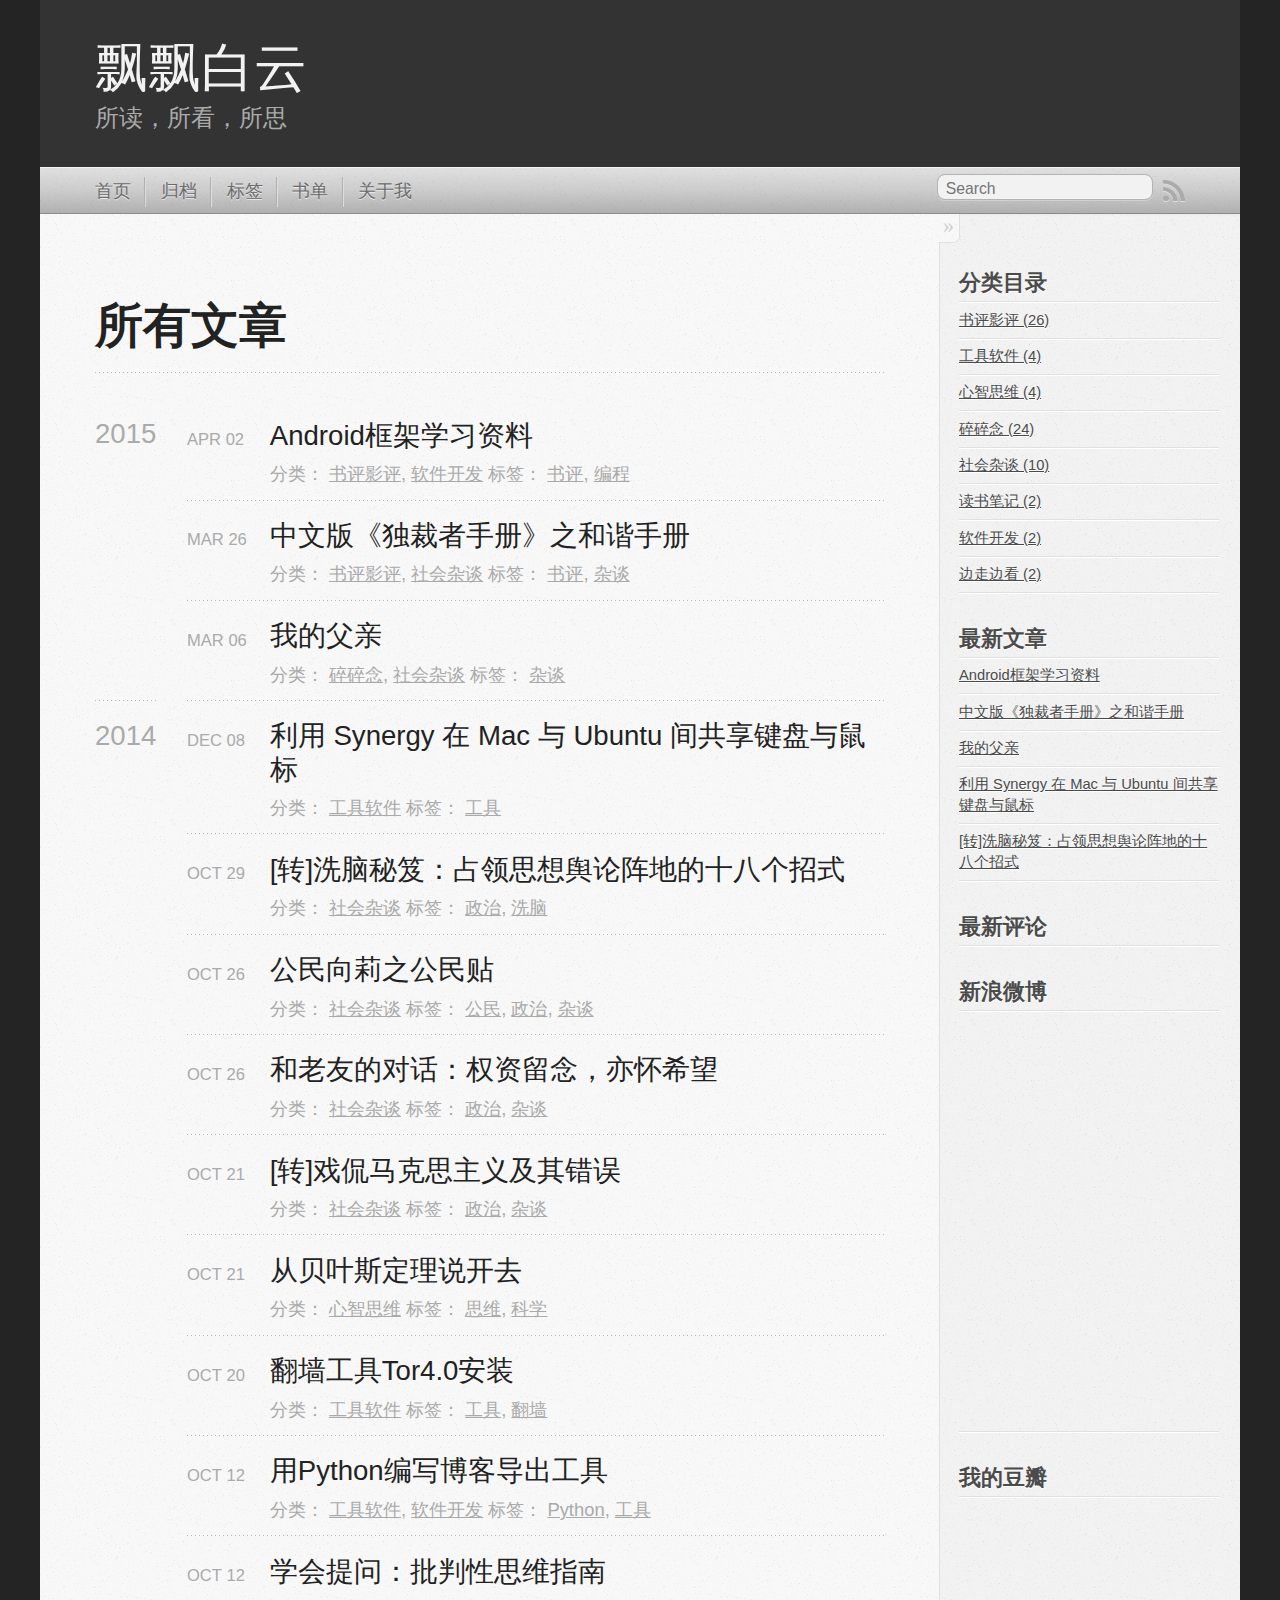
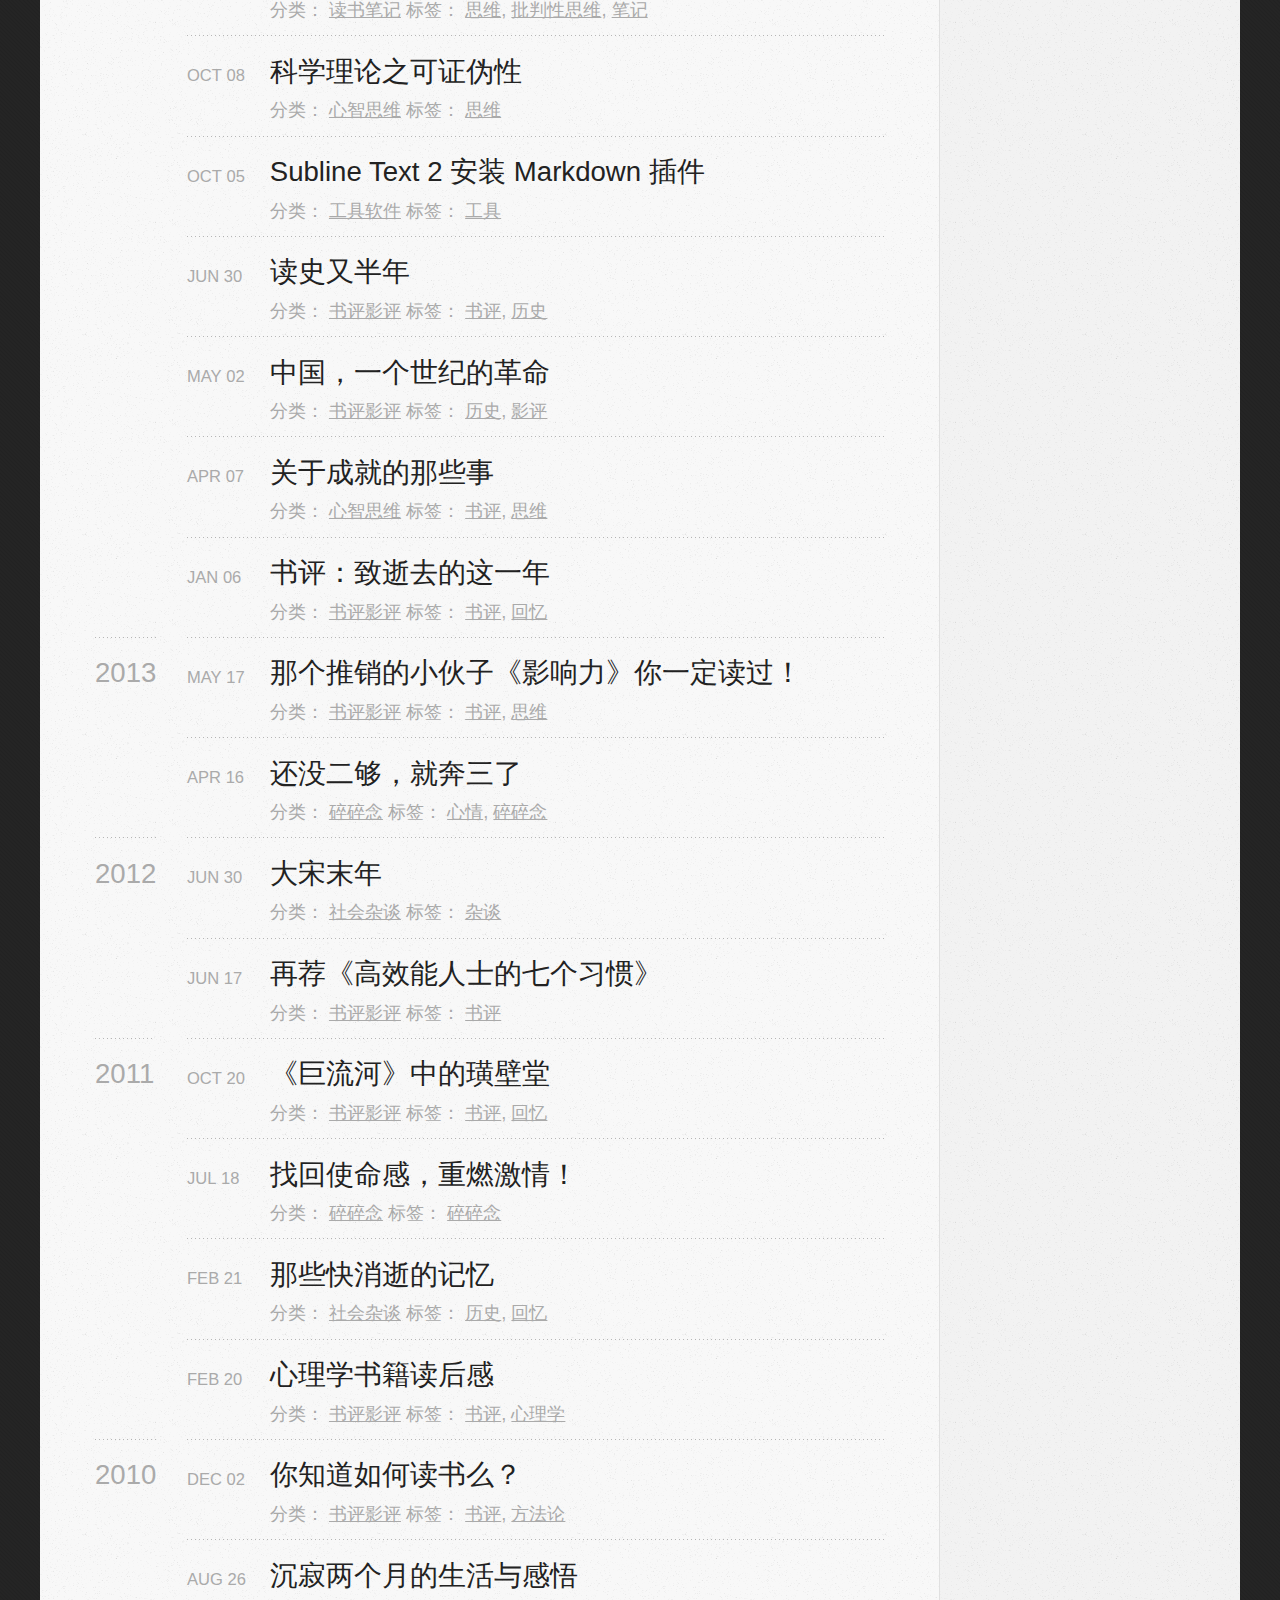
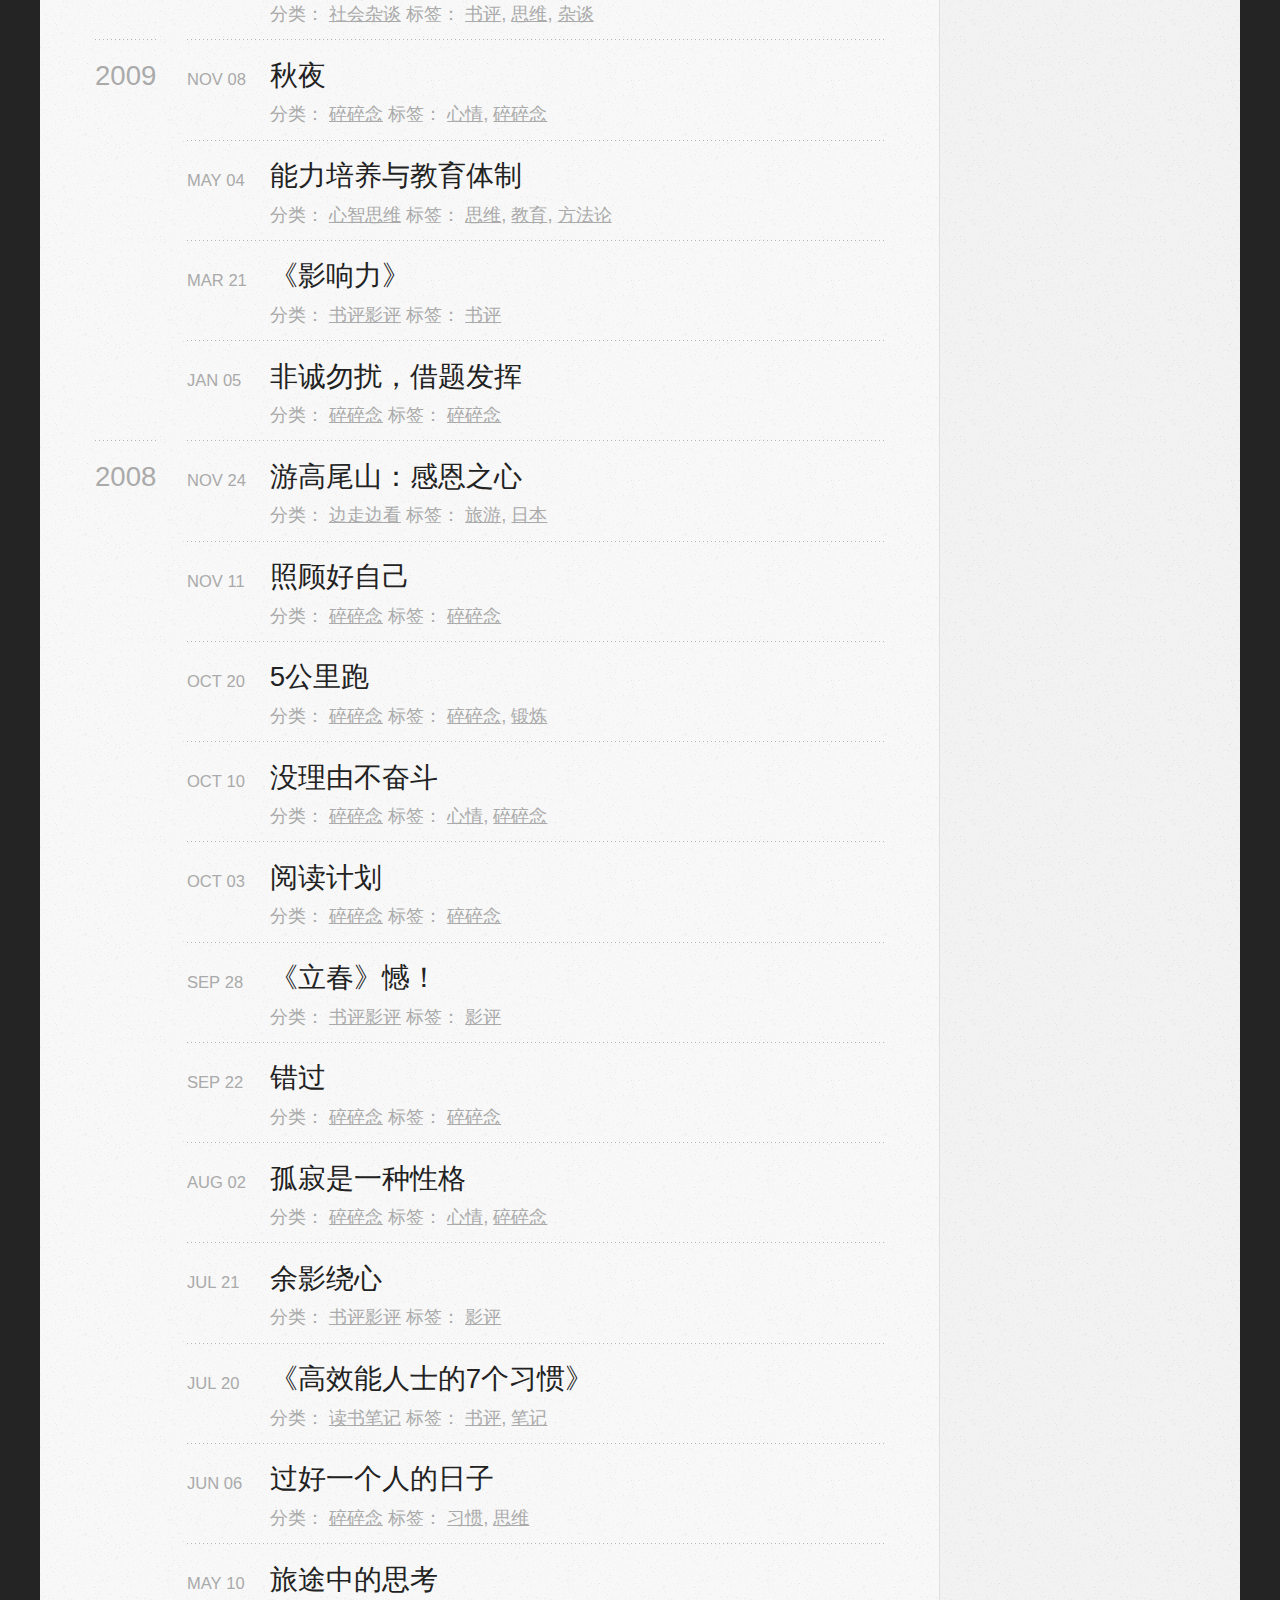
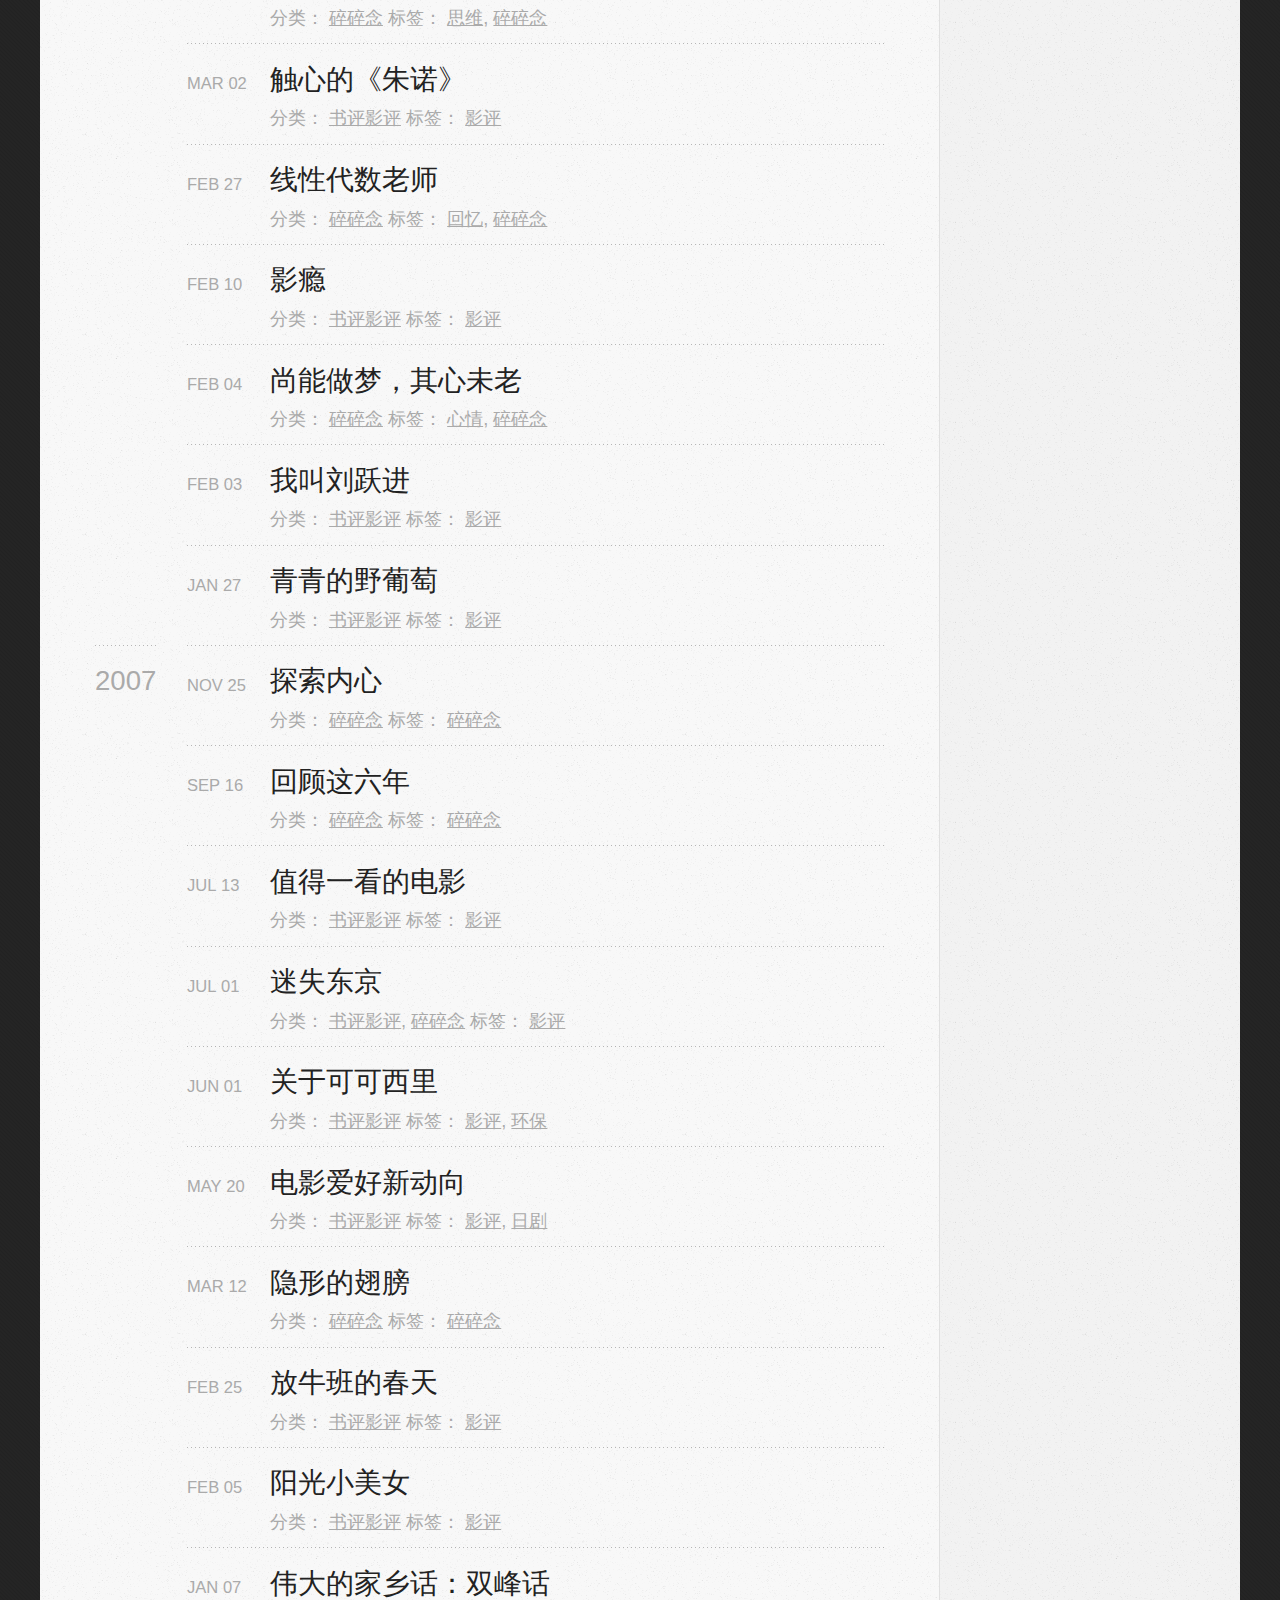
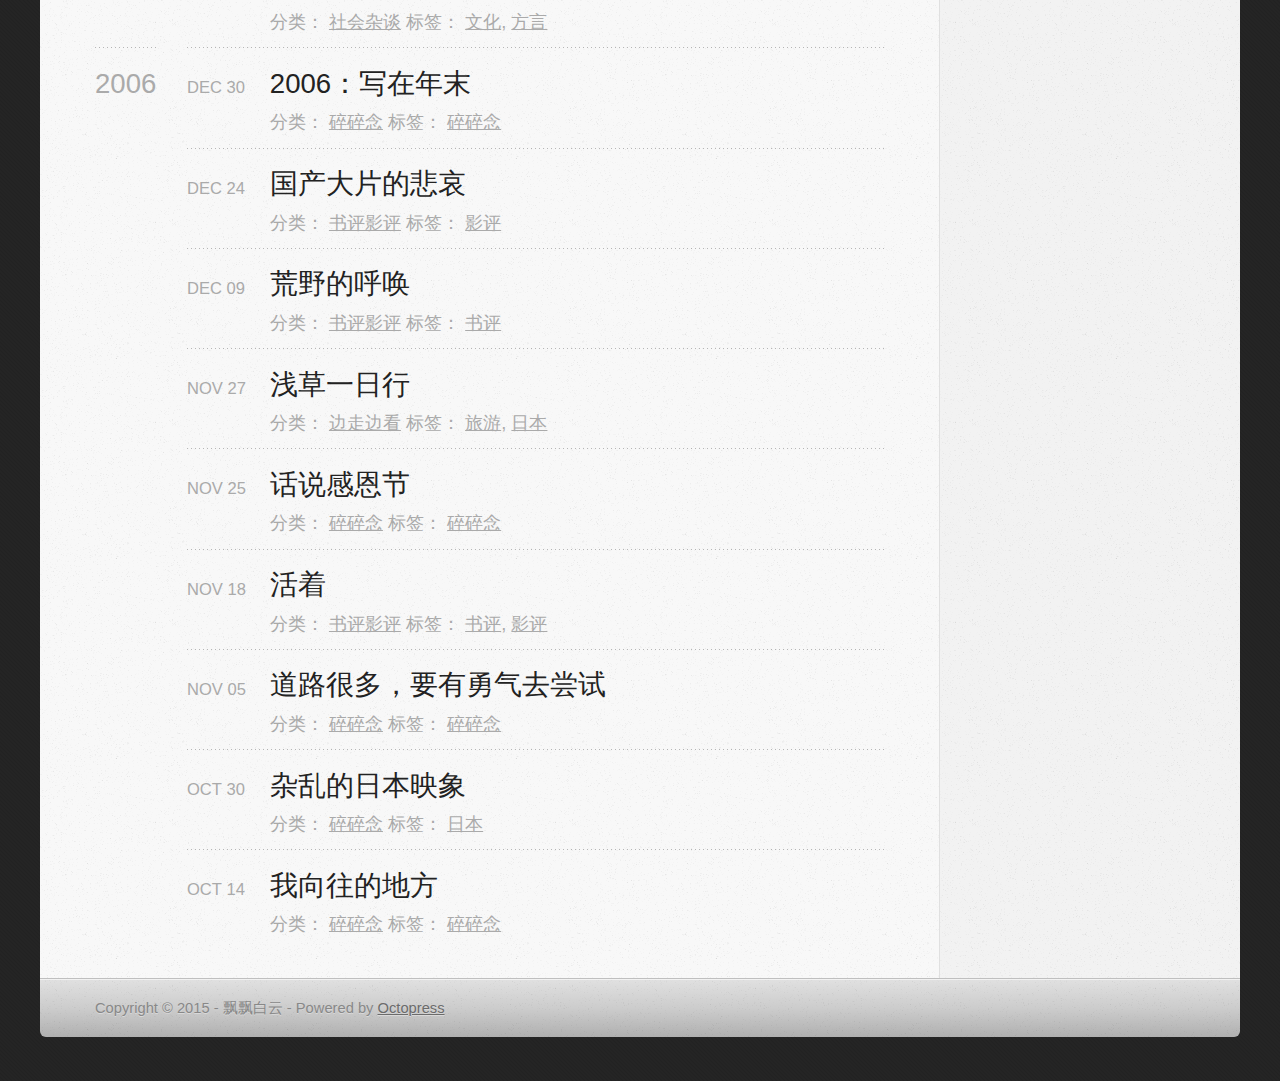
<file: blog/archives/index.html>
<!DOCTYPE html>
<!--[if IEMobile 7 ]><html class="no-js iem7"><![endif]-->
<!--[if lt IE 9]><html class="no-js lte-ie8"><![endif]-->
<!--[if (gt IE 8)|(gt IEMobile 7)|!(IEMobile)|!(IE)]><!--><html class="no-js" lang="en"><!--<![endif]-->
<head>
  <meta charset="utf-8">
  <title>所有文章 - 飘飘白云</title>
  <meta name="author" content="飘飘白云">

  
  <meta name="description" content="所有文章 2015 Android框架学习资料
Apr 02 2015 分类： 书评影评, 软件开发 标签： 书评, 编程 中文版《独裁者手册》之和谐手册
Mar 26 2015 分类： 书评影评, 社会杂谈 标签： 书评, 杂谈 我的父亲
Mar 06 2015 分类： 碎碎念, 社会杂谈 &hellip;">
  

  <!-- http://t.co/dKP3o1e -->
  <meta name="HandheldFriendly" content="True">
  <meta name="MobileOptimized" content="320">
  <meta name="viewport" content="width=device-width, initial-scale=1">

  
  <link rel="canonical" href="http://kesalin.github.io/blog/archives">
  <link href="/favicon.png" rel="icon">
  <link href="/stylesheets/screen.css" media="screen, projection" rel="stylesheet" type="text/css">
  <link href="/atom.xml" rel="alternate" title="飘飘白云" type="application/atom+xml">
  <script src="/javascripts/modernizr-2.0.js"></script>
  <!-- script src="//ajax.googleapis.com/ajax/libs/jquery/1.9.1/jquery.min.js"></script -->
  <script src="//libs.baidu.com/ajax/libs/jquery/1.9.1/jquery.min.js"></script>
  <script>!window.jQuery && document.write(unescape('%3Cscript src="./javascripts/libs/jquery.min.js"%3E%3C/script%3E'))</script>
  <script src="/javascripts/octopress.js" type="text/javascript"></script>
  <!--Fonts from Google"s Web font directory at http://google.com/webfonts -->
<script type="text/javascript" src="/javascripts/open-in-blank.js"></script>

<!-- meta name="baidu-site-verification" content="ipeMpIhayI" -->

  

</head>

<body   >
  <header role="banner"><hgroup>
  <h1><a href="/">飘飘白云</a></h1>
  
    <h2>所读，所看，所思</h2>
  
</hgroup>

</header>
  <nav role="navigation"><ul class="subscription" data-subscription="rss">
  <li><a href="/atom.xml" rel="subscribe-rss" title="subscribe via RSS">RSS</a></li>
  
</ul>
  
<form action="https://wen.lu/search" method="get">
  <fieldset role="search">
    <input type="hidden" name="q" value="site:kesalin.github.io" />
    <input class="search" type="text" name="q" results="0" placeholder="Search"/>
  </fieldset>
</form>
  
<ul class="main-navigation">
  <li><a href="/">首页</a></li>
  <li><a href="/blog/archives">归档</a></li>
  <li><a href="/blog/archives/tags.html">标签</a></li>
  <li><a href="/books">书单</a></li>
  <li><a href="/about">关于我</a></li>
</ul>

</nav>
  <div id="main">
    <div id="content">
      <div>
<article role="article">
  
  <header>
    <h1 class="entry-title">所有文章</h1>
    
  </header>
  
  <div id="blog-archives">



  
  <h2>2015</h2>

<article>
  
<h1><a href="/blog/2015/04/02/study-android-fw/">Android框架学习资料</a></h1>
<time datetime="2015-04-02T19:00:34+08:00" pubdate><span class='month'>Apr</span> <span class='day'>02</span> <span class='year'>2015</span></time>

<footer>

  <span class="categories">分类： <a class='category' href='/blog/categories/shu-ping-ying-ping/'>书评影评</a>, <a class='category' href='/blog/categories/ruan-jian-kai-fa/'>软件开发</a></span>


  <span class="tags">标签： <a class='tag' href='/tags/shu-ping/'>书评</a>, <a class='tag' href='/tags/bian-cheng/'>编程</a></span>

</footer>


</article>



<article>
  
<h1><a href="/blog/2015/03/26/miss-of-the-dictatos-handbook/">中文版《独裁者手册》之和谐手册</a></h1>
<time datetime="2015-03-26T10:00:34+08:00" pubdate><span class='month'>Mar</span> <span class='day'>26</span> <span class='year'>2015</span></time>

<footer>

  <span class="categories">分类： <a class='category' href='/blog/categories/shu-ping-ying-ping/'>书评影评</a>, <a class='category' href='/blog/categories/she-hui-za-tan/'>社会杂谈</a></span>


  <span class="tags">标签： <a class='tag' href='/tags/shu-ping/'>书评</a>, <a class='tag' href='/tags/za-tan/'>杂谈</a></span>

</footer>


</article>



<article>
  
<h1><a href="/blog/2015/03/06/my-father/">我的父亲</a></h1>
<time datetime="2015-03-06T20:23:34+08:00" pubdate><span class='month'>Mar</span> <span class='day'>06</span> <span class='year'>2015</span></time>

<footer>

  <span class="categories">分类： <a class='category' href='/blog/categories/sui-sui-nian/'>碎碎念</a>, <a class='category' href='/blog/categories/she-hui-za-tan/'>社会杂谈</a></span>


  <span class="tags">标签： <a class='tag' href='/tags/za-tan/'>杂谈</a></span>

</footer>


</article>



  
  <h2>2014</h2>

<article>
  
<h1><a href="/blog/2014/12/08/share-screen-with-synergy/">利用 Synergy 在 Mac 与 Ubuntu 间共享键盘与鼠标</a></h1>
<time datetime="2014-12-08T13:03:34+08:00" pubdate><span class='month'>Dec</span> <span class='day'>08</span> <span class='year'>2014</span></time>

<footer>

  <span class="categories">分类： <a class='category' href='/blog/categories/gong-ju-ruan-jian/'>工具软件</a></span>


  <span class="tags">标签： <a class='tag' href='/tags/gong-ju/'>工具</a></span>

</footer>


</article>



<article>
  
<h1><a href="/blog/2014/10/29/brainwash/">[转]洗脑秘笈：占领思想舆论阵地的十八个招式</a></h1>
<time datetime="2014-10-29T19:21:34+08:00" pubdate><span class='month'>Oct</span> <span class='day'>29</span> <span class='year'>2014</span></time>

<footer>

  <span class="categories">分类： <a class='category' href='/blog/categories/she-hui-za-tan/'>社会杂谈</a></span>


  <span class="tags">标签： <a class='tag' href='/tags/zheng-zhi/'>政治</a>, <a class='tag' href='/tags/xi-nao/'>洗脑</a></span>

</footer>


</article>



<article>
  
<h1><a href="/blog/2014/10/26/citizon_rules/">公民向莉之公民贴</a></h1>
<time datetime="2014-10-26T19:07:34+08:00" pubdate><span class='month'>Oct</span> <span class='day'>26</span> <span class='year'>2014</span></time>

<footer>

  <span class="categories">分类： <a class='category' href='/blog/categories/she-hui-za-tan/'>社会杂谈</a></span>


  <span class="tags">标签： <a class='tag' href='/tags/gong-min/'>公民</a>, <a class='tag' href='/tags/zheng-zhi/'>政治</a>, <a class='tag' href='/tags/za-tan/'>杂谈</a></span>

</footer>


</article>



<article>
  
<h1><a href="/blog/2014/10/26/talk_with_old_friend/">和老友的对话：权资留念，亦怀希望</a></h1>
<time datetime="2014-10-26T09:07:34+08:00" pubdate><span class='month'>Oct</span> <span class='day'>26</span> <span class='year'>2014</span></time>

<footer>

  <span class="categories">分类： <a class='category' href='/blog/categories/she-hui-za-tan/'>社会杂谈</a></span>


  <span class="tags">标签： <a class='tag' href='/tags/zheng-zhi/'>政治</a>, <a class='tag' href='/tags/za-tan/'>杂谈</a></span>

</footer>


</article>



<article>
  
<h1><a href="/blog/2014/10/21/play_with_marxism/">[转]戏侃马克思主义及其错误</a></h1>
<time datetime="2014-10-21T19:35:52+08:00" pubdate><span class='month'>Oct</span> <span class='day'>21</span> <span class='year'>2014</span></time>

<footer>

  <span class="categories">分类： <a class='category' href='/blog/categories/she-hui-za-tan/'>社会杂谈</a></span>


  <span class="tags">标签： <a class='tag' href='/tags/zheng-zhi/'>政治</a>, <a class='tag' href='/tags/za-tan/'>杂谈</a></span>

</footer>


</article>



<article>
  
<h1><a href="/blog/2014/10/21/bayes-rule/">从贝叶斯定理说开去</a></h1>
<time datetime="2014-10-21T19:35:52+08:00" pubdate><span class='month'>Oct</span> <span class='day'>21</span> <span class='year'>2014</span></time>

<footer>

  <span class="categories">分类： <a class='category' href='/blog/categories/xin-zhi-si-wei/'>心智思维</a></span>


  <span class="tags">标签： <a class='tag' href='/tags/si-wei/'>思维</a>, <a class='tag' href='/tags/ke-xue/'>科学</a></span>

</footer>


</article>



<article>
  
<h1><a href="/blog/2014/10/20/install-tor/">翻墙工具Tor4.0安装</a></h1>
<time datetime="2014-10-20T20:55:02+08:00" pubdate><span class='month'>Oct</span> <span class='day'>20</span> <span class='year'>2014</span></time>

<footer>

  <span class="categories">分类： <a class='category' href='/blog/categories/gong-ju-ruan-jian/'>工具软件</a></span>


  <span class="tags">标签： <a class='tag' href='/tags/gong-ju/'>工具</a>, <a class='tag' href='/tags/fan-qiang/'>翻墙</a></span>

</footer>


</article>



<article>
  
<h1><a href="/blog/2014/10/12/export-blog-using-python-on-windows/">用Python编写博客导出工具</a></h1>
<time datetime="2014-10-12T08:35:02+08:00" pubdate><span class='month'>Oct</span> <span class='day'>12</span> <span class='year'>2014</span></time>

<footer>

  <span class="categories">分类： <a class='category' href='/blog/categories/gong-ju-ruan-jian/'>工具软件</a>, <a class='category' href='/blog/categories/ruan-jian-kai-fa/'>软件开发</a></span>


  <span class="tags">标签： <a class='tag' href='/tags/python/'>Python</a>, <a class='tag' href='/tags/gong-ju/'>工具</a></span>

</footer>


</article>



<article>
  
<h1><a href="/blog/2014/10/12/critical-thinking/">学会提问：批判性思维指南</a></h1>
<time datetime="2014-10-12T08:35:02+08:00" pubdate><span class='month'>Oct</span> <span class='day'>12</span> <span class='year'>2014</span></time>

<footer>

  <span class="categories">分类： <a class='category' href='/blog/categories/du-shu-bi-ji/'>读书笔记</a></span>


  <span class="tags">标签： <a class='tag' href='/tags/si-wei/'>思维</a>, <a class='tag' href='/tags/pi-pan-xing-si-wei/'>批判性思维</a>, <a class='tag' href='/tags/bi-ji/'>笔记</a></span>

</footer>


</article>



<article>
  
<h1><a href="/blog/2014/10/08/falsifiability/">科学理论之可证伪性</a></h1>
<time datetime="2014-10-08T20:49:18+08:00" pubdate><span class='month'>Oct</span> <span class='day'>08</span> <span class='year'>2014</span></time>

<footer>

  <span class="categories">分类： <a class='category' href='/blog/categories/xin-zhi-si-wei/'>心智思维</a></span>


  <span class="tags">标签： <a class='tag' href='/tags/si-wei/'>思维</a></span>

</footer>


</article>



<article>
  
<h1><a href="/blog/2014/10/05/subline-text2-markdown/">Subline Text 2 安装 Markdown 插件</a></h1>
<time datetime="2014-10-05T22:35:02+08:00" pubdate><span class='month'>Oct</span> <span class='day'>05</span> <span class='year'>2014</span></time>

<footer>

  <span class="categories">分类： <a class='category' href='/blog/categories/gong-ju-ruan-jian/'>工具软件</a></span>


  <span class="tags">标签： <a class='tag' href='/tags/gong-ju/'>工具</a></span>

</footer>


</article>



<article>
  
<h1><a href="/blog/2014/06/30/reading-history/">读史又半年</a></h1>
<time datetime="2014-06-30T09:00:35+08:00" pubdate><span class='month'>Jun</span> <span class='day'>30</span> <span class='year'>2014</span></time>

<footer>

  <span class="categories">分类： <a class='category' href='/blog/categories/shu-ping-ying-ping/'>书评影评</a></span>


  <span class="tags">标签： <a class='tag' href='/tags/shu-ping/'>书评</a>, <a class='tag' href='/tags/li-shi/'>历史</a></span>

</footer>


</article>



<article>
  
<h1><a href="/blog/2014/05/02/century-of-revolution/">中国，一个世纪的革命</a></h1>
<time datetime="2014-05-02T04:33:46+08:00" pubdate><span class='month'>May</span> <span class='day'>02</span> <span class='year'>2014</span></time>

<footer>

  <span class="categories">分类： <a class='category' href='/blog/categories/shu-ping-ying-ping/'>书评影评</a></span>


  <span class="tags">标签： <a class='tag' href='/tags/li-shi/'>历史</a>, <a class='tag' href='/tags/ying-ping/'>影评</a></span>

</footer>


</article>



<article>
  
<h1><a href="/blog/2014/04/07/success/">关于成就的那些事</a></h1>
<time datetime="2014-04-07T06:16:00+08:00" pubdate><span class='month'>Apr</span> <span class='day'>07</span> <span class='year'>2014</span></time>

<footer>

  <span class="categories">分类： <a class='category' href='/blog/categories/xin-zhi-si-wei/'>心智思维</a></span>


  <span class="tags">标签： <a class='tag' href='/tags/shu-ping/'>书评</a>, <a class='tag' href='/tags/si-wei/'>思维</a></span>

</footer>


</article>



<article>
  
<h1><a href="/blog/2014/01/06/summary/">书评：致逝去的这一年</a></h1>
<time datetime="2014-01-06T03:36:44+08:00" pubdate><span class='month'>Jan</span> <span class='day'>06</span> <span class='year'>2014</span></time>

<footer>

  <span class="categories">分类： <a class='category' href='/blog/categories/shu-ping-ying-ping/'>书评影评</a></span>


  <span class="tags">标签： <a class='tag' href='/tags/shu-ping/'>书评</a>, <a class='tag' href='/tags/hui-yi/'>回忆</a></span>

</footer>


</article>



  
  <h2>2013</h2>

<article>
  
<h1><a href="/blog/2013/05/17/influence-boy/">那个推销的小伙子《影响力》你一定读过！</a></h1>
<time datetime="2013-05-17T03:42:38+08:00" pubdate><span class='month'>May</span> <span class='day'>17</span> <span class='year'>2013</span></time>

<footer>

  <span class="categories">分类： <a class='category' href='/blog/categories/shu-ping-ying-ping/'>书评影评</a></span>


  <span class="tags">标签： <a class='tag' href='/tags/shu-ping/'>书评</a>, <a class='tag' href='/tags/si-wei/'>思维</a></span>

</footer>


</article>



<article>
  
<h1><a href="/blog/2013/04/16/thirty/">还没二够，就奔三了</a></h1>
<time datetime="2013-04-16T18:31:42+08:00" pubdate><span class='month'>Apr</span> <span class='day'>16</span> <span class='year'>2013</span></time>

<footer>

  <span class="categories">分类： <a class='category' href='/blog/categories/sui-sui-nian/'>碎碎念</a></span>


  <span class="tags">标签： <a class='tag' href='/tags/xin-qing/'>心情</a>, <a class='tag' href='/tags/sui-sui-nian/'>碎碎念</a></span>

</footer>


</article>



  
  <h2>2012</h2>

<article>
  
<h1><a href="/blog/2012/06/30/tianchao/">大宋末年</a></h1>
<time datetime="2012-06-30T22:46:01+08:00" pubdate><span class='month'>Jun</span> <span class='day'>30</span> <span class='year'>2012</span></time>

<footer>

  <span class="categories">分类： <a class='category' href='/blog/categories/she-hui-za-tan/'>社会杂谈</a></span>


  <span class="tags">标签： <a class='tag' href='/tags/za-tan/'>杂谈</a></span>

</footer>


</article>



<article>
  
<h1><a href="/blog/2012/06/17/seven-habits-more/">再荐《高效能人士的七个习惯》</a></h1>
<time datetime="2012-06-17T11:54:02+08:00" pubdate><span class='month'>Jun</span> <span class='day'>17</span> <span class='year'>2012</span></time>

<footer>

  <span class="categories">分类： <a class='category' href='/blog/categories/shu-ping-ying-ping/'>书评影评</a></span>


  <span class="tags">标签： <a class='tag' href='/tags/shu-ping/'>书评</a></span>

</footer>


</article>



  
  <h2>2011</h2>

<article>
  
<h1><a href="/blog/2011/10/20/huangbitang/">《巨流河》中的璜壁堂</a></h1>
<time datetime="2011-10-20T21:41:32+08:00" pubdate><span class='month'>Oct</span> <span class='day'>20</span> <span class='year'>2011</span></time>

<footer>

  <span class="categories">分类： <a class='category' href='/blog/categories/shu-ping-ying-ping/'>书评影评</a></span>


  <span class="tags">标签： <a class='tag' href='/tags/shu-ping/'>书评</a>, <a class='tag' href='/tags/hui-yi/'>回忆</a></span>

</footer>


</article>



<article>
  
<h1><a href="/blog/2011/07/18/passion/">找回使命感，重燃激情！</a></h1>
<time datetime="2011-07-18T22:21:42+08:00" pubdate><span class='month'>Jul</span> <span class='day'>18</span> <span class='year'>2011</span></time>

<footer>

  <span class="categories">分类： <a class='category' href='/blog/categories/sui-sui-nian/'>碎碎念</a></span>


  <span class="tags">标签： <a class='tag' href='/tags/sui-sui-nian/'>碎碎念</a></span>

</footer>


</article>



<article>
  
<h1><a href="/blog/2011/02/21/forgetted-old-days/">那些快消逝的记忆</a></h1>
<time datetime="2011-02-21T19:35:01+08:00" pubdate><span class='month'>Feb</span> <span class='day'>21</span> <span class='year'>2011</span></time>

<footer>

  <span class="categories">分类： <a class='category' href='/blog/categories/she-hui-za-tan/'>社会杂谈</a></span>


  <span class="tags">标签： <a class='tag' href='/tags/li-shi/'>历史</a>, <a class='tag' href='/tags/hui-yi/'>回忆</a></span>

</footer>


</article>



<article>
  
<h1><a href="/blog/2011/02/20/psychology/">心理学书籍读后感</a></h1>
<time datetime="2011-02-20T12:24:58+08:00" pubdate><span class='month'>Feb</span> <span class='day'>20</span> <span class='year'>2011</span></time>

<footer>

  <span class="categories">分类： <a class='category' href='/blog/categories/shu-ping-ying-ping/'>书评影评</a></span>


  <span class="tags">标签： <a class='tag' href='/tags/shu-ping/'>书评</a>, <a class='tag' href='/tags/xin-li-xue/'>心理学</a></span>

</footer>


</article>



  
  <h2>2010</h2>

<article>
  
<h1><a href="/blog/2010/12/02/how-to-reading/">你知道如何读书么？</a></h1>
<time datetime="2010-12-02T23:26:31+08:00" pubdate><span class='month'>Dec</span> <span class='day'>02</span> <span class='year'>2010</span></time>

<footer>

  <span class="categories">分类： <a class='category' href='/blog/categories/shu-ping-ying-ping/'>书评影评</a></span>


  <span class="tags">标签： <a class='tag' href='/tags/shu-ping/'>书评</a>, <a class='tag' href='/tags/fang-fa-lun/'>方法论</a></span>

</footer>


</article>



<article>
  
<h1><a href="/blog/2010/08/26/feeling/">沉寂两个月的生活与感悟</a></h1>
<time datetime="2010-08-26T20:17:02+08:00" pubdate><span class='month'>Aug</span> <span class='day'>26</span> <span class='year'>2010</span></time>

<footer>

  <span class="categories">分类： <a class='category' href='/blog/categories/she-hui-za-tan/'>社会杂谈</a></span>


  <span class="tags">标签： <a class='tag' href='/tags/shu-ping/'>书评</a>, <a class='tag' href='/tags/si-wei/'>思维</a>, <a class='tag' href='/tags/za-tan/'>杂谈</a></span>

</footer>


</article>



  
  <h2>2009</h2>

<article>
  
<h1><a href="/blog/2009/11/08/autum-night/">秋夜</a></h1>
<time datetime="2009-11-08T20:33:25+08:00" pubdate><span class='month'>Nov</span> <span class='day'>08</span> <span class='year'>2009</span></time>

<footer>

  <span class="categories">分类： <a class='category' href='/blog/categories/sui-sui-nian/'>碎碎念</a></span>


  <span class="tags">标签： <a class='tag' href='/tags/xin-qing/'>心情</a>, <a class='tag' href='/tags/sui-sui-nian/'>碎碎念</a></span>

</footer>


</article>



<article>
  
<h1><a href="/blog/2009/05/04/education/">能力培养与教育体制</a></h1>
<time datetime="2009-05-04T21:13:25+08:00" pubdate><span class='month'>May</span> <span class='day'>04</span> <span class='year'>2009</span></time>

<footer>

  <span class="categories">分类： <a class='category' href='/blog/categories/xin-zhi-si-wei/'>心智思维</a></span>


  <span class="tags">标签： <a class='tag' href='/tags/si-wei/'>思维</a>, <a class='tag' href='/tags/jiao-yu/'>教育</a>, <a class='tag' href='/tags/fang-fa-lun/'>方法论</a></span>

</footer>


</article>



<article>
  
<h1><a href="/blog/2009/03/21/influence/">《影响力》</a></h1>
<time datetime="2009-03-21T15:16:52+08:00" pubdate><span class='month'>Mar</span> <span class='day'>21</span> <span class='year'>2009</span></time>

<footer>

  <span class="categories">分类： <a class='category' href='/blog/categories/shu-ping-ying-ping/'>书评影评</a></span>


  <span class="tags">标签： <a class='tag' href='/tags/shu-ping/'>书评</a></span>

</footer>


</article>



<article>
  
<h1><a href="/blog/2009/01/05/summary/">非诚勿扰，借题发挥</a></h1>
<time datetime="2009-01-05T00:04:47+08:00" pubdate><span class='month'>Jan</span> <span class='day'>05</span> <span class='year'>2009</span></time>

<footer>

  <span class="categories">分类： <a class='category' href='/blog/categories/sui-sui-nian/'>碎碎念</a></span>


  <span class="tags">标签： <a class='tag' href='/tags/sui-sui-nian/'>碎碎念</a></span>

</footer>


</article>



  
  <h2>2008</h2>

<article>
  
<h1><a href="/blog/2008/11/24/tsujii/">游高尾山：感恩之心</a></h1>
<time datetime="2008-11-24T07:51:00+08:00" pubdate><span class='month'>Nov</span> <span class='day'>24</span> <span class='year'>2008</span></time>

<footer>

  <span class="categories">分类： <a class='category' href='/blog/categories/bian-zou-bian-kan/'>边走边看</a></span>


  <span class="tags">标签： <a class='tag' href='/tags/lu-you/'>旅游</a>, <a class='tag' href='/tags/ri-ben/'>日本</a></span>

</footer>


</article>



<article>
  
<h1><a href="/blog/2008/11/11/take-care-yourself/">照顾好自己</a></h1>
<time datetime="2008-11-11T23:52:25+08:00" pubdate><span class='month'>Nov</span> <span class='day'>11</span> <span class='year'>2008</span></time>

<footer>

  <span class="categories">分类： <a class='category' href='/blog/categories/sui-sui-nian/'>碎碎念</a></span>


  <span class="tags">标签： <a class='tag' href='/tags/sui-sui-nian/'>碎碎念</a></span>

</footer>


</article>



<article>
  
<h1><a href="/blog/2008/10/20/5km-running/">5公里跑</a></h1>
<time datetime="2008-10-20T04:37:00+08:00" pubdate><span class='month'>Oct</span> <span class='day'>20</span> <span class='year'>2008</span></time>

<footer>

  <span class="categories">分类： <a class='category' href='/blog/categories/sui-sui-nian/'>碎碎念</a></span>


  <span class="tags">标签： <a class='tag' href='/tags/sui-sui-nian/'>碎碎念</a>, <a class='tag' href='/tags/duan-lian/'>锻炼</a></span>

</footer>


</article>



<article>
  
<h1><a href="/blog/2008/10/10/fighting/">没理由不奋斗</a></h1>
<time datetime="2008-10-10T07:33:00+08:00" pubdate><span class='month'>Oct</span> <span class='day'>10</span> <span class='year'>2008</span></time>

<footer>

  <span class="categories">分类： <a class='category' href='/blog/categories/sui-sui-nian/'>碎碎念</a></span>


  <span class="tags">标签： <a class='tag' href='/tags/xin-qing/'>心情</a>, <a class='tag' href='/tags/sui-sui-nian/'>碎碎念</a></span>

</footer>


</article>



<article>
  
<h1><a href="/blog/2008/10/03/reading-plan/">阅读计划</a></h1>
<time datetime="2008-10-03T06:10:00+08:00" pubdate><span class='month'>Oct</span> <span class='day'>03</span> <span class='year'>2008</span></time>

<footer>

  <span class="categories">分类： <a class='category' href='/blog/categories/sui-sui-nian/'>碎碎念</a></span>


  <span class="tags">标签： <a class='tag' href='/tags/sui-sui-nian/'>碎碎念</a></span>

</footer>


</article>



<article>
  
<h1><a href="/blog/2008/09/28/spring/">《立春》憾！</a></h1>
<time datetime="2008-09-28T23:01:00+08:00" pubdate><span class='month'>Sep</span> <span class='day'>28</span> <span class='year'>2008</span></time>

<footer>

  <span class="categories">分类： <a class='category' href='/blog/categories/shu-ping-ying-ping/'>书评影评</a></span>


  <span class="tags">标签： <a class='tag' href='/tags/ying-ping/'>影评</a></span>

</footer>


</article>



<article>
  
<h1><a href="/blog/2008/09/22/miss/">错过</a></h1>
<time datetime="2008-09-22T06:42:00+08:00" pubdate><span class='month'>Sep</span> <span class='day'>22</span> <span class='year'>2008</span></time>

<footer>

  <span class="categories">分类： <a class='category' href='/blog/categories/sui-sui-nian/'>碎碎念</a></span>


  <span class="tags">标签： <a class='tag' href='/tags/sui-sui-nian/'>碎碎念</a></span>

</footer>


</article>



<article>
  
<h1><a href="/blog/2008/08/02/lonely/">孤寂是一种性格</a></h1>
<time datetime="2008-08-02T07:47:00+08:00" pubdate><span class='month'>Aug</span> <span class='day'>02</span> <span class='year'>2008</span></time>

<footer>

  <span class="categories">分类： <a class='category' href='/blog/categories/sui-sui-nian/'>碎碎念</a></span>


  <span class="tags">标签： <a class='tag' href='/tags/xin-qing/'>心情</a>, <a class='tag' href='/tags/sui-sui-nian/'>碎碎念</a></span>

</footer>


</article>



<article>
  
<h1><a href="/blog/2008/07/21/breaking-and-entering/">余影绕心</a></h1>
<time datetime="2008-07-21T01:36:00+08:00" pubdate><span class='month'>Jul</span> <span class='day'>21</span> <span class='year'>2008</span></time>

<footer>

  <span class="categories">分类： <a class='category' href='/blog/categories/shu-ping-ying-ping/'>书评影评</a></span>


  <span class="tags">标签： <a class='tag' href='/tags/ying-ping/'>影评</a></span>

</footer>


</article>



<article>
  
<h1><a href="/blog/2008/07/20/seven-habits/">《高效能人士的7个习惯》</a></h1>
<time datetime="2008-07-20T03:13:00+08:00" pubdate><span class='month'>Jul</span> <span class='day'>20</span> <span class='year'>2008</span></time>

<footer>

  <span class="categories">分类： <a class='category' href='/blog/categories/du-shu-bi-ji/'>读书笔记</a></span>


  <span class="tags">标签： <a class='tag' href='/tags/shu-ping/'>书评</a>, <a class='tag' href='/tags/bi-ji/'>笔记</a></span>

</footer>


</article>



<article>
  
<h1><a href="/blog/2008/06/06/better-life-alone/">过好一个人的日子</a></h1>
<time datetime="2008-06-06T08:30:00+08:00" pubdate><span class='month'>Jun</span> <span class='day'>06</span> <span class='year'>2008</span></time>

<footer>

  <span class="categories">分类： <a class='category' href='/blog/categories/sui-sui-nian/'>碎碎念</a></span>


  <span class="tags">标签： <a class='tag' href='/tags/xi-guan/'>习惯</a>, <a class='tag' href='/tags/si-wei/'>思维</a></span>

</footer>


</article>



<article>
  
<h1><a href="/blog/2008/05/10/thinking-on-travel/">旅途中的思考</a></h1>
<time datetime="2008-05-10T17:16:00+08:00" pubdate><span class='month'>May</span> <span class='day'>10</span> <span class='year'>2008</span></time>

<footer>

  <span class="categories">分类： <a class='category' href='/blog/categories/sui-sui-nian/'>碎碎念</a></span>


  <span class="tags">标签： <a class='tag' href='/tags/si-wei/'>思维</a>, <a class='tag' href='/tags/sui-sui-nian/'>碎碎念</a></span>

</footer>


</article>



<article>
  
<h1><a href="/blog/2008/03/02/juno/">触心的《朱诺》</a></h1>
<time datetime="2008-03-02T06:39:00+08:00" pubdate><span class='month'>Mar</span> <span class='day'>02</span> <span class='year'>2008</span></time>

<footer>

  <span class="categories">分类： <a class='category' href='/blog/categories/shu-ping-ying-ping/'>书评影评</a></span>


  <span class="tags">标签： <a class='tag' href='/tags/ying-ping/'>影评</a></span>

</footer>


</article>



<article>
  
<h1><a href="/blog/2008/02/27/linear-algebra/">线性代数老师</a></h1>
<time datetime="2008-02-27T04:06:00+08:00" pubdate><span class='month'>Feb</span> <span class='day'>27</span> <span class='year'>2008</span></time>

<footer>

  <span class="categories">分类： <a class='category' href='/blog/categories/sui-sui-nian/'>碎碎念</a></span>


  <span class="tags">标签： <a class='tag' href='/tags/hui-yi/'>回忆</a>, <a class='tag' href='/tags/sui-sui-nian/'>碎碎念</a></span>

</footer>


</article>



<article>
  
<h1><a href="/blog/2008/02/10/more-movie/">影瘾</a></h1>
<time datetime="2008-02-10T06:16:00+08:00" pubdate><span class='month'>Feb</span> <span class='day'>10</span> <span class='year'>2008</span></time>

<footer>

  <span class="categories">分类： <a class='category' href='/blog/categories/shu-ping-ying-ping/'>书评影评</a></span>


  <span class="tags">标签： <a class='tag' href='/tags/ying-ping/'>影评</a></span>

</footer>


</article>



<article>
  
<h1><a href="/blog/2008/02/04/continue-dream/">尚能做梦，其心未老</a></h1>
<time datetime="2008-02-04T05:26:00+08:00" pubdate><span class='month'>Feb</span> <span class='day'>04</span> <span class='year'>2008</span></time>

<footer>

  <span class="categories">分类： <a class='category' href='/blog/categories/sui-sui-nian/'>碎碎念</a></span>


  <span class="tags">标签： <a class='tag' href='/tags/xin-qing/'>心情</a>, <a class='tag' href='/tags/sui-sui-nian/'>碎碎念</a></span>

</footer>


</article>



<article>
  
<h1><a href="/blog/2008/02/03/liuyuejin/">我叫刘跃进</a></h1>
<time datetime="2008-02-03T23:28:00+08:00" pubdate><span class='month'>Feb</span> <span class='day'>03</span> <span class='year'>2008</span></time>

<footer>

  <span class="categories">分类： <a class='category' href='/blog/categories/shu-ping-ying-ping/'>书评影评</a></span>


  <span class="tags">标签： <a class='tag' href='/tags/ying-ping/'>影评</a></span>

</footer>


</article>



<article>
  
<h1><a href="/blog/2008/01/27/youth/">青青的野葡萄</a></h1>
<time datetime="2008-01-27T04:54:00+08:00" pubdate><span class='month'>Jan</span> <span class='day'>27</span> <span class='year'>2008</span></time>

<footer>

  <span class="categories">分类： <a class='category' href='/blog/categories/shu-ping-ying-ping/'>书评影评</a></span>


  <span class="tags">标签： <a class='tag' href='/tags/ying-ping/'>影评</a></span>

</footer>


</article>



  
  <h2>2007</h2>

<article>
  
<h1><a href="/blog/2007/11/25/inside-self/">探索内心</a></h1>
<time datetime="2007-11-25T07:48:00+08:00" pubdate><span class='month'>Nov</span> <span class='day'>25</span> <span class='year'>2007</span></time>

<footer>

  <span class="categories">分类： <a class='category' href='/blog/categories/sui-sui-nian/'>碎碎念</a></span>


  <span class="tags">标签： <a class='tag' href='/tags/sui-sui-nian/'>碎碎念</a></span>

</footer>


</article>



<article>
  
<h1><a href="/blog/2007/09/16/summary/">回顾这六年</a></h1>
<time datetime="2007-09-16T04:00:00+08:00" pubdate><span class='month'>Sep</span> <span class='day'>16</span> <span class='year'>2007</span></time>

<footer>

  <span class="categories">分类： <a class='category' href='/blog/categories/sui-sui-nian/'>碎碎念</a></span>


  <span class="tags">标签： <a class='tag' href='/tags/sui-sui-nian/'>碎碎念</a></span>

</footer>


</article>



<article>
  
<h1><a href="/blog/2007/07/13/movies/">值得一看的电影</a></h1>
<time datetime="2007-07-13T07:04:00+08:00" pubdate><span class='month'>Jul</span> <span class='day'>13</span> <span class='year'>2007</span></time>

<footer>

  <span class="categories">分类： <a class='category' href='/blog/categories/shu-ping-ying-ping/'>书评影评</a></span>


  <span class="tags">标签： <a class='tag' href='/tags/ying-ping/'>影评</a></span>

</footer>


</article>



<article>
  
<h1><a href="/blog/2007/07/01/movies/">迷失东京</a></h1>
<time datetime="2007-07-01T01:36:00+08:00" pubdate><span class='month'>Jul</span> <span class='day'>01</span> <span class='year'>2007</span></time>

<footer>

  <span class="categories">分类： <a class='category' href='/blog/categories/shu-ping-ying-ping/'>书评影评</a>, <a class='category' href='/blog/categories/sui-sui-nian/'>碎碎念</a></span>


  <span class="tags">标签： <a class='tag' href='/tags/ying-ping/'>影评</a></span>

</footer>


</article>



<article>
  
<h1><a href="/blog/2007/06/01/kekexili/">关于可可西里</a></h1>
<time datetime="2007-06-01T05:34:00+08:00" pubdate><span class='month'>Jun</span> <span class='day'>01</span> <span class='year'>2007</span></time>

<footer>

  <span class="categories">分类： <a class='category' href='/blog/categories/shu-ping-ying-ping/'>书评影评</a></span>


  <span class="tags">标签： <a class='tag' href='/tags/ying-ping/'>影评</a>, <a class='tag' href='/tags/huan-bao/'>环保</a></span>

</footer>


</article>



<article>
  
<h1><a href="/blog/2007/05/20/movies/">电影爱好新动向</a></h1>
<time datetime="2007-05-20T07:43:00+08:00" pubdate><span class='month'>May</span> <span class='day'>20</span> <span class='year'>2007</span></time>

<footer>

  <span class="categories">分类： <a class='category' href='/blog/categories/shu-ping-ying-ping/'>书评影评</a></span>


  <span class="tags">标签： <a class='tag' href='/tags/ying-ping/'>影评</a>, <a class='tag' href='/tags/ri-ju/'>日剧</a></span>

</footer>


</article>



<article>
  
<h1><a href="/blog/2007/03/12/swings/">隐形的翅膀</a></h1>
<time datetime="2007-03-12T03:11:00+08:00" pubdate><span class='month'>Mar</span> <span class='day'>12</span> <span class='year'>2007</span></time>

<footer>

  <span class="categories">分类： <a class='category' href='/blog/categories/sui-sui-nian/'>碎碎念</a></span>


  <span class="tags">标签： <a class='tag' href='/tags/sui-sui-nian/'>碎碎念</a></span>

</footer>


</article>



<article>
  
<h1><a href="/blog/2007/02/25/les-choristes/">放牛班的春天</a></h1>
<time datetime="2007-02-25T20:25:00+08:00" pubdate><span class='month'>Feb</span> <span class='day'>25</span> <span class='year'>2007</span></time>

<footer>

  <span class="categories">分类： <a class='category' href='/blog/categories/shu-ping-ying-ping/'>书评影评</a></span>


  <span class="tags">标签： <a class='tag' href='/tags/ying-ping/'>影评</a></span>

</footer>


</article>



<article>
  
<h1><a href="/blog/2007/02/05/little-miss-unshine/">阳光小美女</a></h1>
<time datetime="2007-02-05T01:55:00+08:00" pubdate><span class='month'>Feb</span> <span class='day'>05</span> <span class='year'>2007</span></time>

<footer>

  <span class="categories">分类： <a class='category' href='/blog/categories/shu-ping-ying-ping/'>书评影评</a></span>


  <span class="tags">标签： <a class='tag' href='/tags/ying-ping/'>影评</a></span>

</footer>


</article>



<article>
  
<h1><a href="/blog/2007/01/07/dialect/">伟大的家乡话：双峰话</a></h1>
<time datetime="2007-01-07T22:38:00+08:00" pubdate><span class='month'>Jan</span> <span class='day'>07</span> <span class='year'>2007</span></time>

<footer>

  <span class="categories">分类： <a class='category' href='/blog/categories/she-hui-za-tan/'>社会杂谈</a></span>


  <span class="tags">标签： <a class='tag' href='/tags/wen-hua/'>文化</a>, <a class='tag' href='/tags/fang-yan/'>方言</a></span>

</footer>


</article>



  
  <h2>2006</h2>

<article>
  
<h1><a href="/blog/2006/12/30/summary/">2006：写在年末</a></h1>
<time datetime="2006-12-30T09:03:00+08:00" pubdate><span class='month'>Dec</span> <span class='day'>30</span> <span class='year'>2006</span></time>

<footer>

  <span class="categories">分类： <a class='category' href='/blog/categories/sui-sui-nian/'>碎碎念</a></span>


  <span class="tags">标签： <a class='tag' href='/tags/sui-sui-nian/'>碎碎念</a></span>

</footer>


</article>



<article>
  
<h1><a href="/blog/2006/12/24/china-movie/">国产大片的悲哀</a></h1>
<time datetime="2006-12-24T22:14:00+08:00" pubdate><span class='month'>Dec</span> <span class='day'>24</span> <span class='year'>2006</span></time>

<footer>

  <span class="categories">分类： <a class='category' href='/blog/categories/shu-ping-ying-ping/'>书评影评</a></span>


  <span class="tags">标签： <a class='tag' href='/tags/ying-ping/'>影评</a></span>

</footer>


</article>



<article>
  
<h1><a href="/blog/2006/12/09/call-of-wild/">荒野的呼唤</a></h1>
<time datetime="2006-12-09T23:22:00+08:00" pubdate><span class='month'>Dec</span> <span class='day'>09</span> <span class='year'>2006</span></time>

<footer>

  <span class="categories">分类： <a class='category' href='/blog/categories/shu-ping-ying-ping/'>书评影评</a></span>


  <span class="tags">标签： <a class='tag' href='/tags/shu-ping/'>书评</a></span>

</footer>


</article>



<article>
  
<h1><a href="/blog/2006/11/27/asakusa/">浅草一日行</a></h1>
<time datetime="2006-11-27T04:11:00+08:00" pubdate><span class='month'>Nov</span> <span class='day'>27</span> <span class='year'>2006</span></time>

<footer>

  <span class="categories">分类： <a class='category' href='/blog/categories/bian-zou-bian-kan/'>边走边看</a></span>


  <span class="tags">标签： <a class='tag' href='/tags/lu-you/'>旅游</a>, <a class='tag' href='/tags/ri-ben/'>日本</a></span>

</footer>


</article>



<article>
  
<h1><a href="/blog/2006/11/25/thanksgiving-day/">话说感恩节</a></h1>
<time datetime="2006-11-25T06:55:00+08:00" pubdate><span class='month'>Nov</span> <span class='day'>25</span> <span class='year'>2006</span></time>

<footer>

  <span class="categories">分类： <a class='category' href='/blog/categories/sui-sui-nian/'>碎碎念</a></span>


  <span class="tags">标签： <a class='tag' href='/tags/sui-sui-nian/'>碎碎念</a></span>

</footer>


</article>



<article>
  
<h1><a href="/blog/2006/11/18/alive/">活着</a></h1>
<time datetime="2006-11-18T21:52:00+08:00" pubdate><span class='month'>Nov</span> <span class='day'>18</span> <span class='year'>2006</span></time>

<footer>

  <span class="categories">分类： <a class='category' href='/blog/categories/shu-ping-ying-ping/'>书评影评</a></span>


  <span class="tags">标签： <a class='tag' href='/tags/shu-ping/'>书评</a>, <a class='tag' href='/tags/ying-ping/'>影评</a></span>

</footer>


</article>



<article>
  
<h1><a href="/blog/2006/11/05/come-one/">道路很多，要有勇气去尝试</a></h1>
<time datetime="2006-11-05T05:49:00+08:00" pubdate><span class='month'>Nov</span> <span class='day'>05</span> <span class='year'>2006</span></time>

<footer>

  <span class="categories">分类： <a class='category' href='/blog/categories/sui-sui-nian/'>碎碎念</a></span>


  <span class="tags">标签： <a class='tag' href='/tags/sui-sui-nian/'>碎碎念</a></span>

</footer>


</article>



<article>
  
<h1><a href="/blog/2006/10/30/view-japan/">杂乱的日本映象</a></h1>
<time datetime="2006-10-30T02:19:00+08:00" pubdate><span class='month'>Oct</span> <span class='day'>30</span> <span class='year'>2006</span></time>

<footer>

  <span class="categories">分类： <a class='category' href='/blog/categories/sui-sui-nian/'>碎碎念</a></span>


  <span class="tags">标签： <a class='tag' href='/tags/ri-ben/'>日本</a></span>

</footer>


</article>



<article>
  
<h1><a href="/blog/2006/10/14/paradise/">我向往的地方</a></h1>
<time datetime="2006-10-14T22:17:00+08:00" pubdate><span class='month'>Oct</span> <span class='day'>14</span> <span class='year'>2006</span></time>

<footer>

  <span class="categories">分类： <a class='category' href='/blog/categories/sui-sui-nian/'>碎碎念</a></span>


  <span class="tags">标签： <a class='tag' href='/tags/sui-sui-nian/'>碎碎念</a></span>

</footer>


</article>

</div>

  

</article>




</div>


<aside class="sidebar">
  
    <section>
  <h1>分类目录</h1>
  <ul id="categories">
    <li class='category'><a href='/blog/categories/shu-ping-ying-ping/'>书评影评 (26)</a></li>
<li class='category'><a href='/blog/categories/gong-ju-ruan-jian/'>工具软件 (4)</a></li>
<li class='category'><a href='/blog/categories/xin-zhi-si-wei/'>心智思维 (4)</a></li>
<li class='category'><a href='/blog/categories/sui-sui-nian/'>碎碎念 (24)</a></li>
<li class='category'><a href='/blog/categories/she-hui-za-tan/'>社会杂谈 (10)</a></li>
<li class='category'><a href='/blog/categories/du-shu-bi-ji/'>读书笔记 (2)</a></li>
<li class='category'><a href='/blog/categories/ruan-jian-kai-fa/'>软件开发 (2)</a></li>
<li class='category'><a href='/blog/categories/bian-zou-bian-kan/'>边走边看 (2)</a></li>

  </ul>
</section><section>
  <h1>最新文章</h1>
  <ul id="recent_posts">
    
      <li class="post">
        <a href="/blog/2015/04/02/study-android-fw/">Android框架学习资料</a>
      </li>
    
      <li class="post">
        <a href="/blog/2015/03/26/miss-of-the-dictatos-handbook/">中文版《独裁者手册》之和谐手册</a>
      </li>
    
      <li class="post">
        <a href="/blog/2015/03/06/my-father/">我的父亲</a>
      </li>
    
      <li class="post">
        <a href="/blog/2014/12/08/share-screen-with-synergy/">利用 Synergy 在 Mac 与 Ubuntu 间共享键盘与鼠标</a>
      </li>
    
      <li class="post">
        <a href="/blog/2014/10/29/brainwash/">[转]洗脑秘笈：占领思想舆论阵地的十八个招式</a>
      </li>
    
  </ul>
</section>
<section>
<h1>最新评论</h1>
<ul class="ds-recent-comments" data-num-items="5" data-show-avatars="1" data-show-time="1" data-show-title="1" data-show-admin="0" data-excerpt-length="18"></ul>


</section><section>
	<h1>新浪微博</h1>
	<ul id="weibo">
		<li>
		<iframe width="100%" height="400" class="share_self"  frameborder="0" scrolling="no" src="http://widget.weibo.com/weiboshow/index.php?language=&width=0&height=400&fansRow=1&ptype=1&speed=0&skin=5&isTitle=1&noborder=1&isWeibo=1&isFans=1&uid=1149948411&verifier=62074399&dpc=1"></iframe>
    	</li>
    </ul>
</section><section>
  	<h1>我的豆瓣</h1>
  	<div>
  		<script type="text/javascript" src="http://www.douban.com/service/badge/kesalin/?selection=favorite&amp;picsize=small&amp;show=collection&amp;n=9&amp;cat=movie%7Cbook&amp;columns=3"></script>
  	</div>
</section>
  
</aside>


    </div>
  </div>
  <footer role="contentinfo"><p>
  Copyright &copy; 2015 - 飘飘白云 -
  <span class="credit">Powered by <a href="http://octopress.org">Octopress</a></span>
</p>

<!---
<script type="text/javascript">
var _bdhmProtocol = (("https:" == document.location.protocol) ? " https://" : " http://");
document.write(unescape("%3Cscript src='" + _bdhmProtocol + "hm.baidu.com/h.js%3F9e6a2ee91c6c870ace5a0ed541a6826c' type='text/javascript'%3E%3C/script%3E"));
</script>
&#8211;>
</footer>
  










</body>
</html>
</file>
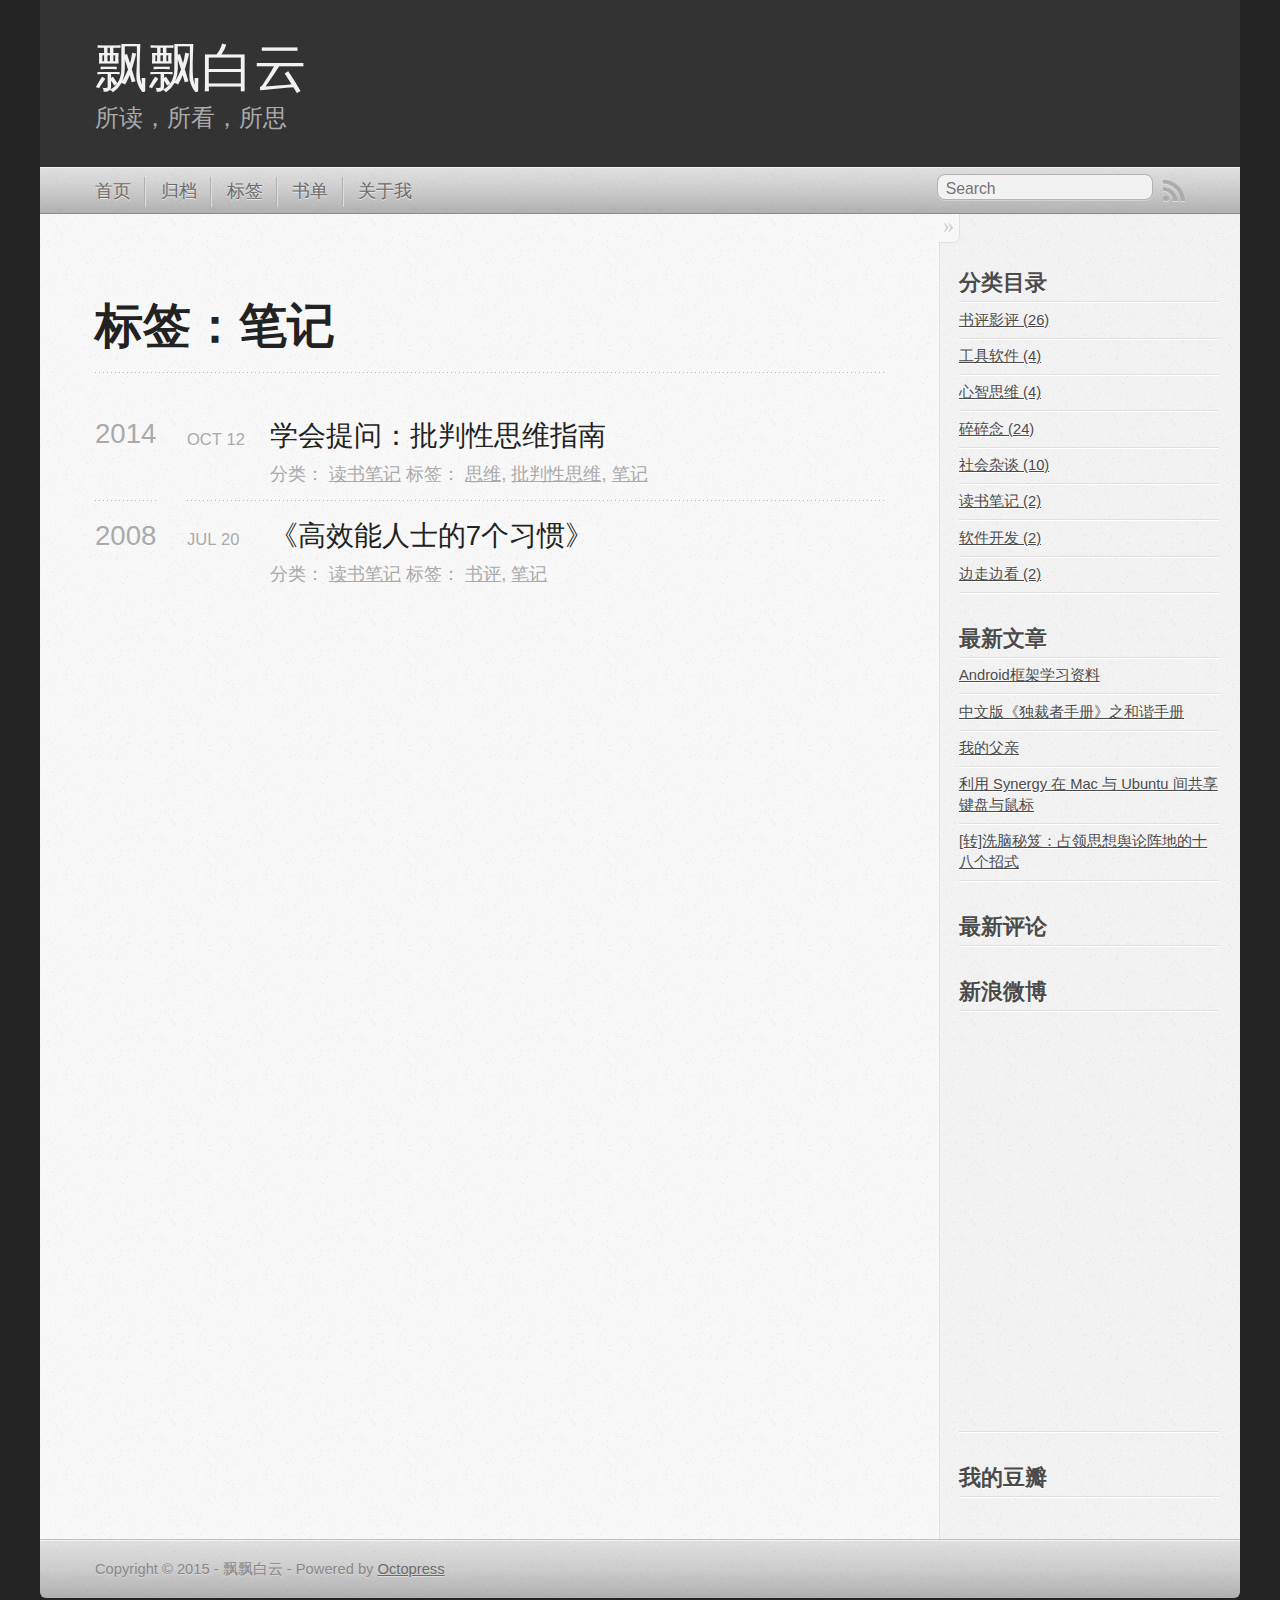
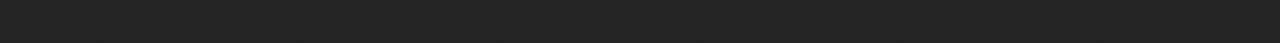
<file: tags/bi-ji/index.html>
<!DOCTYPE html>
<!--[if IEMobile 7 ]><html class="no-js iem7"><![endif]-->
<!--[if lt IE 9]><html class="no-js lte-ie8"><![endif]-->
<!--[if (gt IE 8)|(gt IEMobile 7)|!(IEMobile)|!(IE)]><!--><html class="no-js" lang="en"><!--<![endif]-->
<head>
  <meta charset="utf-8">
  <title>标签：笔记 - 飘飘白云</title>
  <meta name="author" content="飘飘白云">

  
  <meta name="description" content="Tag: 笔记">
  

  <!-- http://t.co/dKP3o1e -->
  <meta name="HandheldFriendly" content="True">
  <meta name="MobileOptimized" content="320">
  <meta name="viewport" content="width=device-width, initial-scale=1">

  
  <link rel="canonical" href="http://kesalin.github.io/tags/bi-ji">
  <link href="/favicon.png" rel="icon">
  <link href="/stylesheets/screen.css" media="screen, projection" rel="stylesheet" type="text/css">
  <link href="/atom.xml" rel="alternate" title="飘飘白云" type="application/atom+xml">
  <script src="/javascripts/modernizr-2.0.js"></script>
  <!-- script src="//ajax.googleapis.com/ajax/libs/jquery/1.9.1/jquery.min.js"></script -->
  <script src="//libs.baidu.com/ajax/libs/jquery/1.9.1/jquery.min.js"></script>
  <script>!window.jQuery && document.write(unescape('%3Cscript src="./javascripts/libs/jquery.min.js"%3E%3C/script%3E'))</script>
  <script src="/javascripts/octopress.js" type="text/javascript"></script>
  <!--Fonts from Google"s Web font directory at http://google.com/webfonts -->
<script type="text/javascript" src="/javascripts/open-in-blank.js"></script>

<!-- meta name="baidu-site-verification" content="ipeMpIhayI" -->

  

</head>

<body   >
  <header role="banner"><hgroup>
  <h1><a href="/">飘飘白云</a></h1>
  
    <h2>所读，所看，所思</h2>
  
</hgroup>

</header>
  <nav role="navigation"><ul class="subscription" data-subscription="rss">
  <li><a href="/atom.xml" rel="subscribe-rss" title="subscribe via RSS">RSS</a></li>
  
</ul>
  
<form action="https://wen.lu/search" method="get">
  <fieldset role="search">
    <input type="hidden" name="q" value="site:kesalin.github.io" />
    <input class="search" type="text" name="q" results="0" placeholder="Search"/>
  </fieldset>
</form>
  
<ul class="main-navigation">
  <li><a href="/">首页</a></li>
  <li><a href="/blog/archives">归档</a></li>
  <li><a href="/blog/archives/tags.html">标签</a></li>
  <li><a href="/books">书单</a></li>
  <li><a href="/about">关于我</a></li>
</ul>

</nav>
  <div id="main">
    <div id="content">
      <div>
<article role="article">
  
  <header>
    <h1 class="entry-title">标签：笔记</h1>
    
  </header>
  
  <div id="blog-archives" class="tag">



  
  <h2>2014</h2>

<article>
  
<h1><a href="/blog/2014/10/12/critical-thinking/">学会提问：批判性思维指南</a></h1>
<time datetime="2014-10-12T08:35:02+08:00" pubdate><span class='month'>Oct</span> <span class='day'>12</span> <span class='year'>2014</span></time>

<footer>

  <span class="categories">分类： <a class='category' href='/blog/categories/du-shu-bi-ji/'>读书笔记</a></span>


  <span class="tags">标签： <a class='tag' href='/tags/si-wei/'>思维</a>, <a class='tag' href='/tags/pi-pan-xing-si-wei/'>批判性思维</a>, <a class='tag' href='/tags/bi-ji/'>笔记</a></span>

</footer>


</article>



  
  <h2>2008</h2>

<article>
  
<h1><a href="/blog/2008/07/20/seven-habits/">《高效能人士的7个习惯》</a></h1>
<time datetime="2008-07-20T03:13:00+08:00" pubdate><span class='month'>Jul</span> <span class='day'>20</span> <span class='year'>2008</span></time>

<footer>

  <span class="categories">分类： <a class='category' href='/blog/categories/du-shu-bi-ji/'>读书笔记</a></span>


  <span class="tags">标签： <a class='tag' href='/tags/shu-ping/'>书评</a>, <a class='tag' href='/tags/bi-ji/'>笔记</a></span>

</footer>


</article>

</div>

  

</article>




</div>


<aside class="sidebar">
  
    <section>
  <h1>分类目录</h1>
  <ul id="categories">
    <li class='category'><a href='/blog/categories/shu-ping-ying-ping/'>书评影评 (26)</a></li>
<li class='category'><a href='/blog/categories/gong-ju-ruan-jian/'>工具软件 (4)</a></li>
<li class='category'><a href='/blog/categories/xin-zhi-si-wei/'>心智思维 (4)</a></li>
<li class='category'><a href='/blog/categories/sui-sui-nian/'>碎碎念 (24)</a></li>
<li class='category'><a href='/blog/categories/she-hui-za-tan/'>社会杂谈 (10)</a></li>
<li class='category'><a href='/blog/categories/du-shu-bi-ji/'>读书笔记 (2)</a></li>
<li class='category'><a href='/blog/categories/ruan-jian-kai-fa/'>软件开发 (2)</a></li>
<li class='category'><a href='/blog/categories/bian-zou-bian-kan/'>边走边看 (2)</a></li>

  </ul>
</section><section>
  <h1>最新文章</h1>
  <ul id="recent_posts">
    
      <li class="post">
        <a href="/blog/2015/04/02/study-android-fw/">Android框架学习资料</a>
      </li>
    
      <li class="post">
        <a href="/blog/2015/03/26/miss-of-the-dictatos-handbook/">中文版《独裁者手册》之和谐手册</a>
      </li>
    
      <li class="post">
        <a href="/blog/2015/03/06/my-father/">我的父亲</a>
      </li>
    
      <li class="post">
        <a href="/blog/2014/12/08/share-screen-with-synergy/">利用 Synergy 在 Mac 与 Ubuntu 间共享键盘与鼠标</a>
      </li>
    
      <li class="post">
        <a href="/blog/2014/10/29/brainwash/">[转]洗脑秘笈：占领思想舆论阵地的十八个招式</a>
      </li>
    
  </ul>
</section>
<section>
<h1>最新评论</h1>
<ul class="ds-recent-comments" data-num-items="5" data-show-avatars="1" data-show-time="1" data-show-title="1" data-show-admin="0" data-excerpt-length="18"></ul>


</section><section>
	<h1>新浪微博</h1>
	<ul id="weibo">
		<li>
		<iframe width="100%" height="400" class="share_self"  frameborder="0" scrolling="no" src="http://widget.weibo.com/weiboshow/index.php?language=&width=0&height=400&fansRow=1&ptype=1&speed=0&skin=5&isTitle=1&noborder=1&isWeibo=1&isFans=1&uid=1149948411&verifier=62074399&dpc=1"></iframe>
    	</li>
    </ul>
</section><section>
  	<h1>我的豆瓣</h1>
  	<div>
  		<script type="text/javascript" src="http://www.douban.com/service/badge/kesalin/?selection=favorite&amp;picsize=small&amp;show=collection&amp;n=9&amp;cat=movie%7Cbook&amp;columns=3"></script>
  	</div>
</section>
  
</aside>


    </div>
  </div>
  <footer role="contentinfo"><p>
  Copyright &copy; 2015 - 飘飘白云 -
  <span class="credit">Powered by <a href="http://octopress.org">Octopress</a></span>
</p>

<!---
<script type="text/javascript">
var _bdhmProtocol = (("https:" == document.location.protocol) ? " https://" : " http://");
document.write(unescape("%3Cscript src='" + _bdhmProtocol + "hm.baidu.com/h.js%3F9e6a2ee91c6c870ace5a0ed541a6826c' type='text/javascript'%3E%3C/script%3E"));
</script>
&#8211;>
</footer>
  










</body>
</html>
</file>
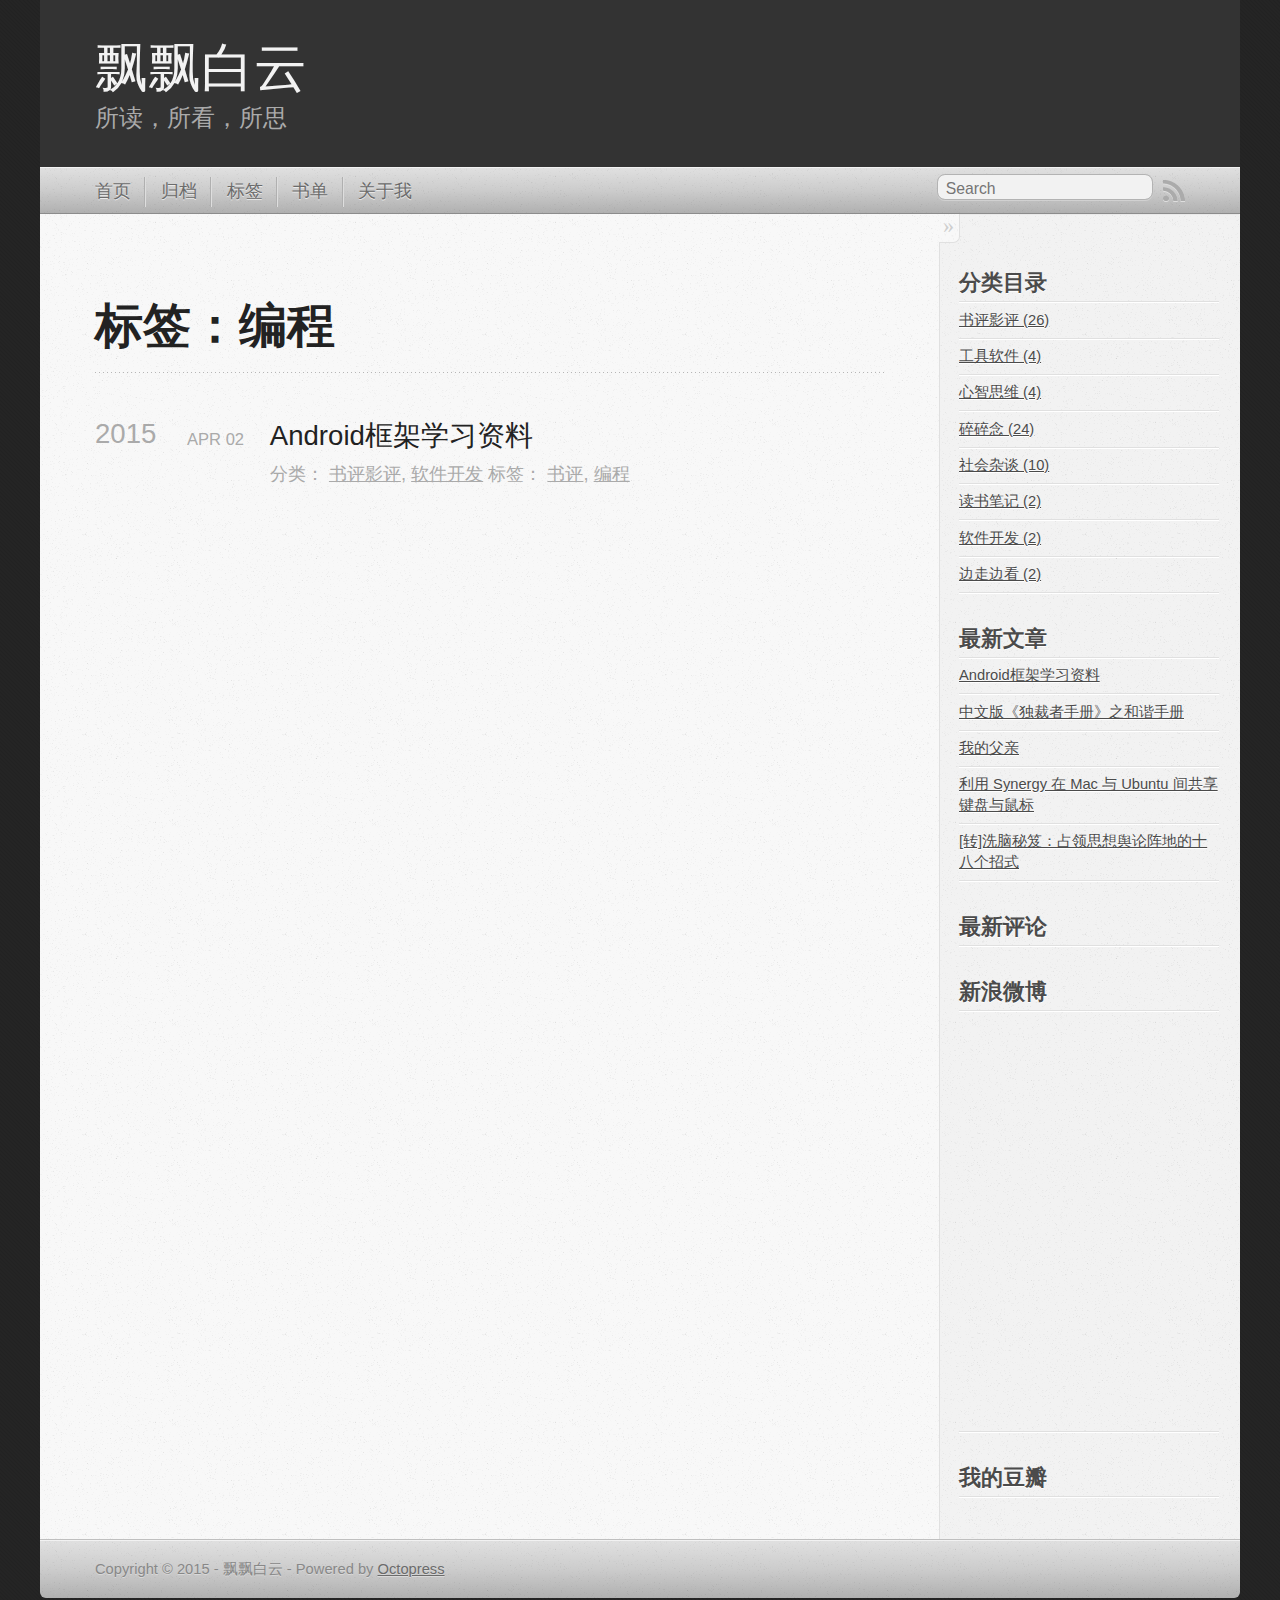
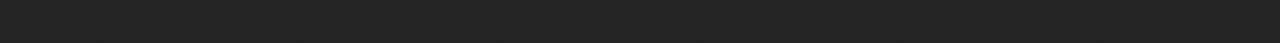
<file: tags/bian-cheng/index.html>
<!DOCTYPE html>
<!--[if IEMobile 7 ]><html class="no-js iem7"><![endif]-->
<!--[if lt IE 9]><html class="no-js lte-ie8"><![endif]-->
<!--[if (gt IE 8)|(gt IEMobile 7)|!(IEMobile)|!(IE)]><!--><html class="no-js" lang="en"><!--<![endif]-->
<head>
  <meta charset="utf-8">
  <title>标签：编程 - 飘飘白云</title>
  <meta name="author" content="飘飘白云">

  
  <meta name="description" content="Tag: 编程">
  

  <!-- http://t.co/dKP3o1e -->
  <meta name="HandheldFriendly" content="True">
  <meta name="MobileOptimized" content="320">
  <meta name="viewport" content="width=device-width, initial-scale=1">

  
  <link rel="canonical" href="http://kesalin.github.io/tags/bian-cheng">
  <link href="/favicon.png" rel="icon">
  <link href="/stylesheets/screen.css" media="screen, projection" rel="stylesheet" type="text/css">
  <link href="/atom.xml" rel="alternate" title="飘飘白云" type="application/atom+xml">
  <script src="/javascripts/modernizr-2.0.js"></script>
  <!-- script src="//ajax.googleapis.com/ajax/libs/jquery/1.9.1/jquery.min.js"></script -->
  <script src="//libs.baidu.com/ajax/libs/jquery/1.9.1/jquery.min.js"></script>
  <script>!window.jQuery && document.write(unescape('%3Cscript src="./javascripts/libs/jquery.min.js"%3E%3C/script%3E'))</script>
  <script src="/javascripts/octopress.js" type="text/javascript"></script>
  <!--Fonts from Google"s Web font directory at http://google.com/webfonts -->
<script type="text/javascript" src="/javascripts/open-in-blank.js"></script>

<!-- meta name="baidu-site-verification" content="ipeMpIhayI" -->

  

</head>

<body   >
  <header role="banner"><hgroup>
  <h1><a href="/">飘飘白云</a></h1>
  
    <h2>所读，所看，所思</h2>
  
</hgroup>

</header>
  <nav role="navigation"><ul class="subscription" data-subscription="rss">
  <li><a href="/atom.xml" rel="subscribe-rss" title="subscribe via RSS">RSS</a></li>
  
</ul>
  
<form action="https://wen.lu/search" method="get">
  <fieldset role="search">
    <input type="hidden" name="q" value="site:kesalin.github.io" />
    <input class="search" type="text" name="q" results="0" placeholder="Search"/>
  </fieldset>
</form>
  
<ul class="main-navigation">
  <li><a href="/">首页</a></li>
  <li><a href="/blog/archives">归档</a></li>
  <li><a href="/blog/archives/tags.html">标签</a></li>
  <li><a href="/books">书单</a></li>
  <li><a href="/about">关于我</a></li>
</ul>

</nav>
  <div id="main">
    <div id="content">
      <div>
<article role="article">
  
  <header>
    <h1 class="entry-title">标签：编程</h1>
    
  </header>
  
  <div id="blog-archives" class="tag">



  
  <h2>2015</h2>

<article>
  
<h1><a href="/blog/2015/04/02/study-android-fw/">Android框架学习资料</a></h1>
<time datetime="2015-04-02T19:00:34+08:00" pubdate><span class='month'>Apr</span> <span class='day'>02</span> <span class='year'>2015</span></time>

<footer>

  <span class="categories">分类： <a class='category' href='/blog/categories/shu-ping-ying-ping/'>书评影评</a>, <a class='category' href='/blog/categories/ruan-jian-kai-fa/'>软件开发</a></span>


  <span class="tags">标签： <a class='tag' href='/tags/shu-ping/'>书评</a>, <a class='tag' href='/tags/bian-cheng/'>编程</a></span>

</footer>


</article>

</div>

  

</article>




</div>


<aside class="sidebar">
  
    <section>
  <h1>分类目录</h1>
  <ul id="categories">
    <li class='category'><a href='/blog/categories/shu-ping-ying-ping/'>书评影评 (26)</a></li>
<li class='category'><a href='/blog/categories/gong-ju-ruan-jian/'>工具软件 (4)</a></li>
<li class='category'><a href='/blog/categories/xin-zhi-si-wei/'>心智思维 (4)</a></li>
<li class='category'><a href='/blog/categories/sui-sui-nian/'>碎碎念 (24)</a></li>
<li class='category'><a href='/blog/categories/she-hui-za-tan/'>社会杂谈 (10)</a></li>
<li class='category'><a href='/blog/categories/du-shu-bi-ji/'>读书笔记 (2)</a></li>
<li class='category'><a href='/blog/categories/ruan-jian-kai-fa/'>软件开发 (2)</a></li>
<li class='category'><a href='/blog/categories/bian-zou-bian-kan/'>边走边看 (2)</a></li>

  </ul>
</section><section>
  <h1>最新文章</h1>
  <ul id="recent_posts">
    
      <li class="post">
        <a href="/blog/2015/04/02/study-android-fw/">Android框架学习资料</a>
      </li>
    
      <li class="post">
        <a href="/blog/2015/03/26/miss-of-the-dictatos-handbook/">中文版《独裁者手册》之和谐手册</a>
      </li>
    
      <li class="post">
        <a href="/blog/2015/03/06/my-father/">我的父亲</a>
      </li>
    
      <li class="post">
        <a href="/blog/2014/12/08/share-screen-with-synergy/">利用 Synergy 在 Mac 与 Ubuntu 间共享键盘与鼠标</a>
      </li>
    
      <li class="post">
        <a href="/blog/2014/10/29/brainwash/">[转]洗脑秘笈：占领思想舆论阵地的十八个招式</a>
      </li>
    
  </ul>
</section>
<section>
<h1>最新评论</h1>
<ul class="ds-recent-comments" data-num-items="5" data-show-avatars="1" data-show-time="1" data-show-title="1" data-show-admin="0" data-excerpt-length="18"></ul>


</section><section>
	<h1>新浪微博</h1>
	<ul id="weibo">
		<li>
		<iframe width="100%" height="400" class="share_self"  frameborder="0" scrolling="no" src="http://widget.weibo.com/weiboshow/index.php?language=&width=0&height=400&fansRow=1&ptype=1&speed=0&skin=5&isTitle=1&noborder=1&isWeibo=1&isFans=1&uid=1149948411&verifier=62074399&dpc=1"></iframe>
    	</li>
    </ul>
</section><section>
  	<h1>我的豆瓣</h1>
  	<div>
  		<script type="text/javascript" src="http://www.douban.com/service/badge/kesalin/?selection=favorite&amp;picsize=small&amp;show=collection&amp;n=9&amp;cat=movie%7Cbook&amp;columns=3"></script>
  	</div>
</section>
  
</aside>


    </div>
  </div>
  <footer role="contentinfo"><p>
  Copyright &copy; 2015 - 飘飘白云 -
  <span class="credit">Powered by <a href="http://octopress.org">Octopress</a></span>
</p>

<!---
<script type="text/javascript">
var _bdhmProtocol = (("https:" == document.location.protocol) ? " https://" : " http://");
document.write(unescape("%3Cscript src='" + _bdhmProtocol + "hm.baidu.com/h.js%3F9e6a2ee91c6c870ace5a0ed541a6826c' type='text/javascript'%3E%3C/script%3E"));
</script>
&#8211;>
</footer>
  










</body>
</html>
</file>
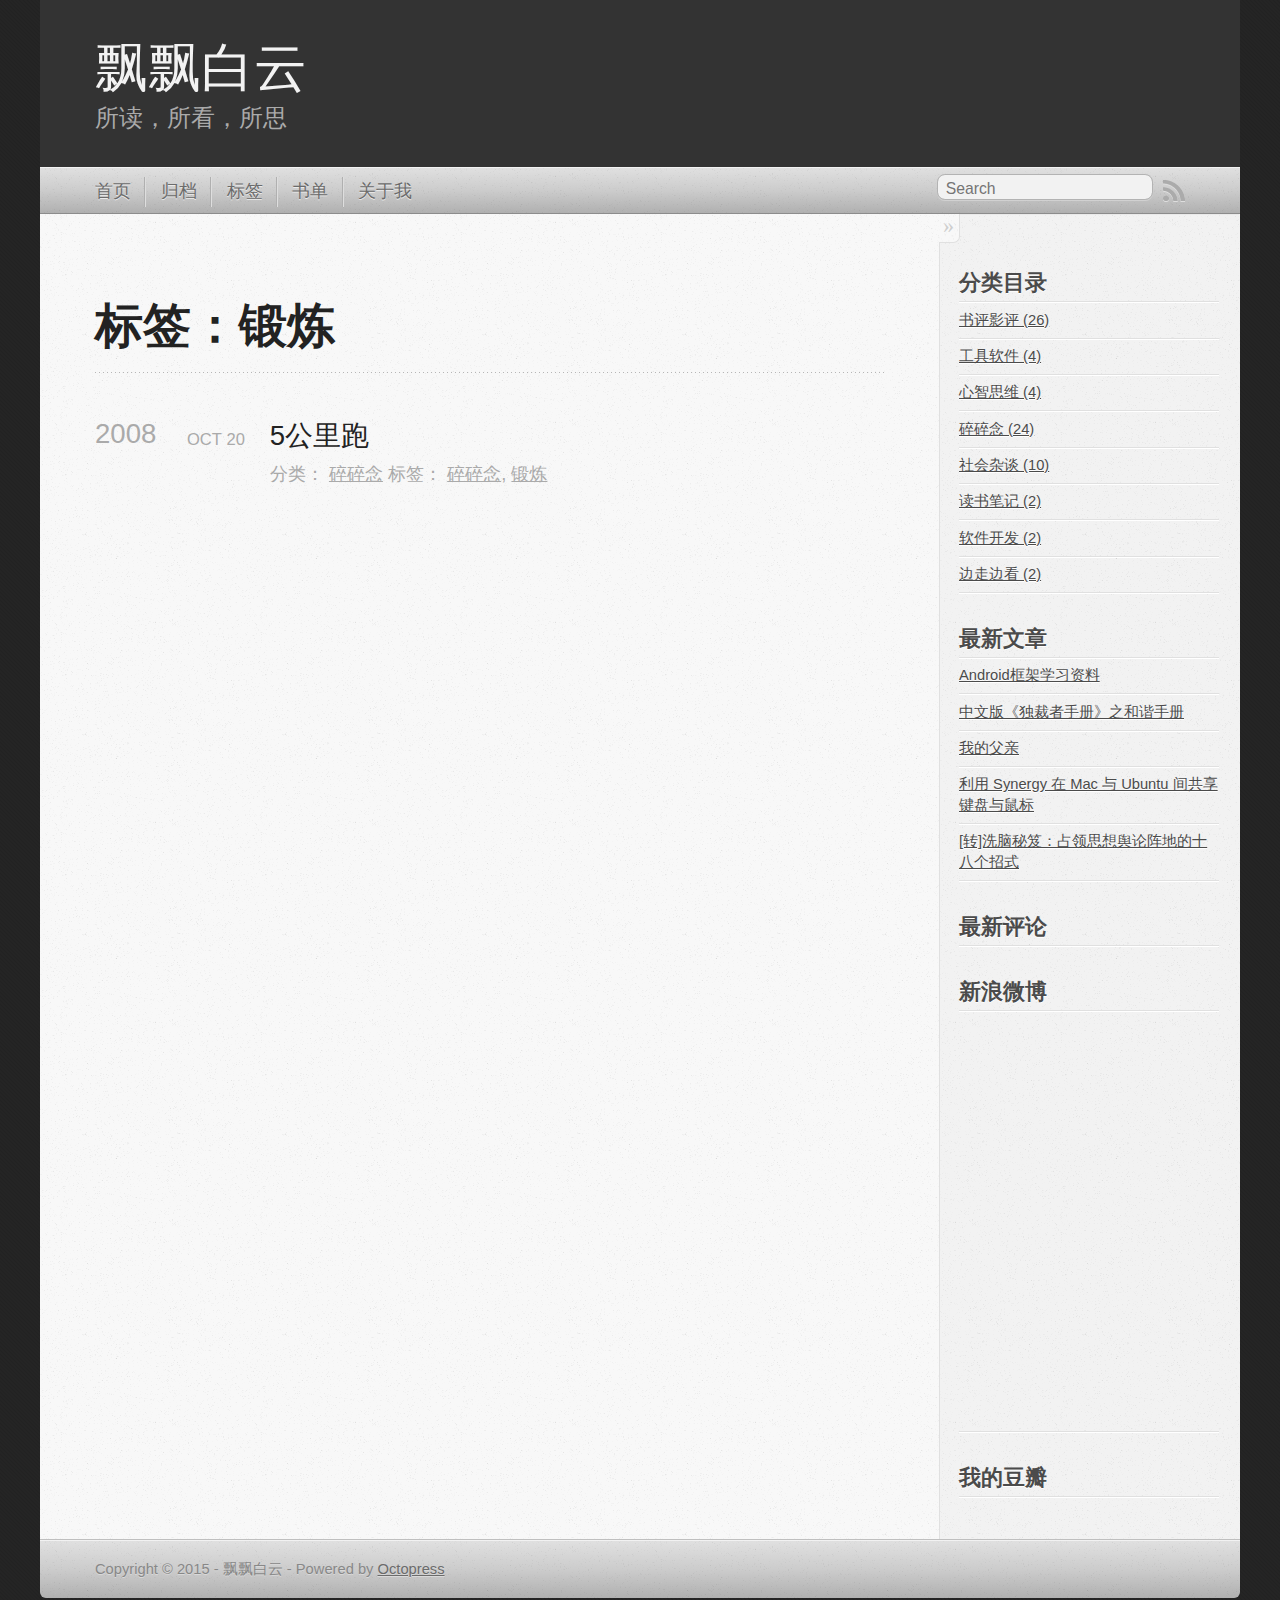
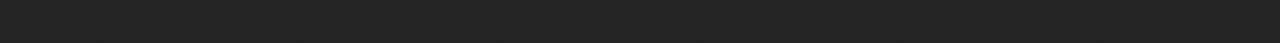
<file: tags/duan-lian/index.html>
<!DOCTYPE html>
<!--[if IEMobile 7 ]><html class="no-js iem7"><![endif]-->
<!--[if lt IE 9]><html class="no-js lte-ie8"><![endif]-->
<!--[if (gt IE 8)|(gt IEMobile 7)|!(IEMobile)|!(IE)]><!--><html class="no-js" lang="en"><!--<![endif]-->
<head>
  <meta charset="utf-8">
  <title>标签：锻炼 - 飘飘白云</title>
  <meta name="author" content="飘飘白云">

  
  <meta name="description" content="Tag: 锻炼">
  

  <!-- http://t.co/dKP3o1e -->
  <meta name="HandheldFriendly" content="True">
  <meta name="MobileOptimized" content="320">
  <meta name="viewport" content="width=device-width, initial-scale=1">

  
  <link rel="canonical" href="http://kesalin.github.io/tags/duan-lian">
  <link href="/favicon.png" rel="icon">
  <link href="/stylesheets/screen.css" media="screen, projection" rel="stylesheet" type="text/css">
  <link href="/atom.xml" rel="alternate" title="飘飘白云" type="application/atom+xml">
  <script src="/javascripts/modernizr-2.0.js"></script>
  <!-- script src="//ajax.googleapis.com/ajax/libs/jquery/1.9.1/jquery.min.js"></script -->
  <script src="//libs.baidu.com/ajax/libs/jquery/1.9.1/jquery.min.js"></script>
  <script>!window.jQuery && document.write(unescape('%3Cscript src="./javascripts/libs/jquery.min.js"%3E%3C/script%3E'))</script>
  <script src="/javascripts/octopress.js" type="text/javascript"></script>
  <!--Fonts from Google"s Web font directory at http://google.com/webfonts -->
<script type="text/javascript" src="/javascripts/open-in-blank.js"></script>

<!-- meta name="baidu-site-verification" content="ipeMpIhayI" -->

  

</head>

<body   >
  <header role="banner"><hgroup>
  <h1><a href="/">飘飘白云</a></h1>
  
    <h2>所读，所看，所思</h2>
  
</hgroup>

</header>
  <nav role="navigation"><ul class="subscription" data-subscription="rss">
  <li><a href="/atom.xml" rel="subscribe-rss" title="subscribe via RSS">RSS</a></li>
  
</ul>
  
<form action="https://wen.lu/search" method="get">
  <fieldset role="search">
    <input type="hidden" name="q" value="site:kesalin.github.io" />
    <input class="search" type="text" name="q" results="0" placeholder="Search"/>
  </fieldset>
</form>
  
<ul class="main-navigation">
  <li><a href="/">首页</a></li>
  <li><a href="/blog/archives">归档</a></li>
  <li><a href="/blog/archives/tags.html">标签</a></li>
  <li><a href="/books">书单</a></li>
  <li><a href="/about">关于我</a></li>
</ul>

</nav>
  <div id="main">
    <div id="content">
      <div>
<article role="article">
  
  <header>
    <h1 class="entry-title">标签：锻炼</h1>
    
  </header>
  
  <div id="blog-archives" class="tag">



  
  <h2>2008</h2>

<article>
  
<h1><a href="/blog/2008/10/20/5km-running/">5公里跑</a></h1>
<time datetime="2008-10-20T04:37:00+08:00" pubdate><span class='month'>Oct</span> <span class='day'>20</span> <span class='year'>2008</span></time>

<footer>

  <span class="categories">分类： <a class='category' href='/blog/categories/sui-sui-nian/'>碎碎念</a></span>


  <span class="tags">标签： <a class='tag' href='/tags/sui-sui-nian/'>碎碎念</a>, <a class='tag' href='/tags/duan-lian/'>锻炼</a></span>

</footer>


</article>

</div>

  

</article>




</div>


<aside class="sidebar">
  
    <section>
  <h1>分类目录</h1>
  <ul id="categories">
    <li class='category'><a href='/blog/categories/shu-ping-ying-ping/'>书评影评 (26)</a></li>
<li class='category'><a href='/blog/categories/gong-ju-ruan-jian/'>工具软件 (4)</a></li>
<li class='category'><a href='/blog/categories/xin-zhi-si-wei/'>心智思维 (4)</a></li>
<li class='category'><a href='/blog/categories/sui-sui-nian/'>碎碎念 (24)</a></li>
<li class='category'><a href='/blog/categories/she-hui-za-tan/'>社会杂谈 (10)</a></li>
<li class='category'><a href='/blog/categories/du-shu-bi-ji/'>读书笔记 (2)</a></li>
<li class='category'><a href='/blog/categories/ruan-jian-kai-fa/'>软件开发 (2)</a></li>
<li class='category'><a href='/blog/categories/bian-zou-bian-kan/'>边走边看 (2)</a></li>

  </ul>
</section><section>
  <h1>最新文章</h1>
  <ul id="recent_posts">
    
      <li class="post">
        <a href="/blog/2015/04/02/study-android-fw/">Android框架学习资料</a>
      </li>
    
      <li class="post">
        <a href="/blog/2015/03/26/miss-of-the-dictatos-handbook/">中文版《独裁者手册》之和谐手册</a>
      </li>
    
      <li class="post">
        <a href="/blog/2015/03/06/my-father/">我的父亲</a>
      </li>
    
      <li class="post">
        <a href="/blog/2014/12/08/share-screen-with-synergy/">利用 Synergy 在 Mac 与 Ubuntu 间共享键盘与鼠标</a>
      </li>
    
      <li class="post">
        <a href="/blog/2014/10/29/brainwash/">[转]洗脑秘笈：占领思想舆论阵地的十八个招式</a>
      </li>
    
  </ul>
</section>
<section>
<h1>最新评论</h1>
<ul class="ds-recent-comments" data-num-items="5" data-show-avatars="1" data-show-time="1" data-show-title="1" data-show-admin="0" data-excerpt-length="18"></ul>


</section><section>
	<h1>新浪微博</h1>
	<ul id="weibo">
		<li>
		<iframe width="100%" height="400" class="share_self"  frameborder="0" scrolling="no" src="http://widget.weibo.com/weiboshow/index.php?language=&width=0&height=400&fansRow=1&ptype=1&speed=0&skin=5&isTitle=1&noborder=1&isWeibo=1&isFans=1&uid=1149948411&verifier=62074399&dpc=1"></iframe>
    	</li>
    </ul>
</section><section>
  	<h1>我的豆瓣</h1>
  	<div>
  		<script type="text/javascript" src="http://www.douban.com/service/badge/kesalin/?selection=favorite&amp;picsize=small&amp;show=collection&amp;n=9&amp;cat=movie%7Cbook&amp;columns=3"></script>
  	</div>
</section>
  
</aside>


    </div>
  </div>
  <footer role="contentinfo"><p>
  Copyright &copy; 2015 - 飘飘白云 -
  <span class="credit">Powered by <a href="http://octopress.org">Octopress</a></span>
</p>

<!---
<script type="text/javascript">
var _bdhmProtocol = (("https:" == document.location.protocol) ? " https://" : " http://");
document.write(unescape("%3Cscript src='" + _bdhmProtocol + "hm.baidu.com/h.js%3F9e6a2ee91c6c870ace5a0ed541a6826c' type='text/javascript'%3E%3C/script%3E"));
</script>
&#8211;>
</footer>
  










</body>
</html>
</file>
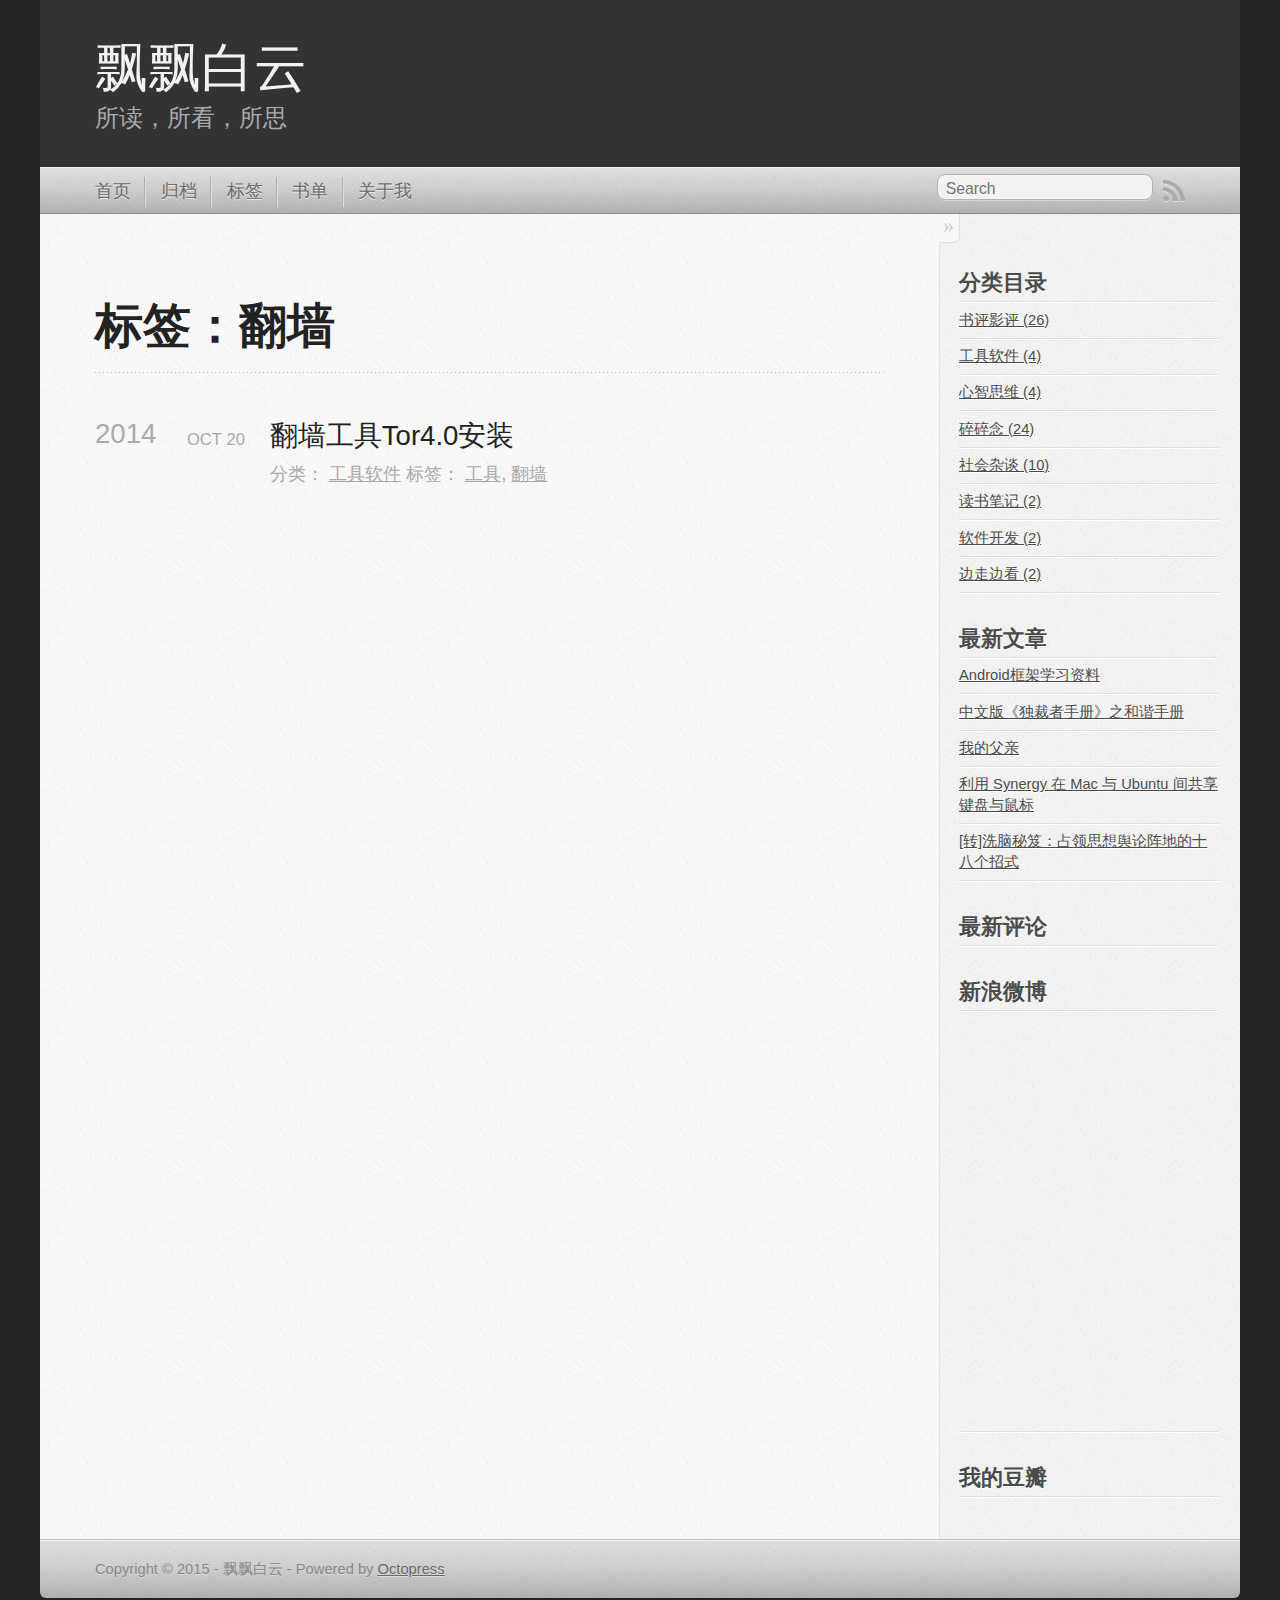
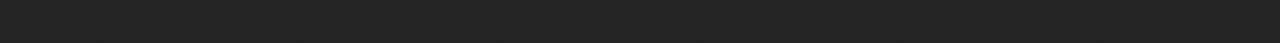
<file: tags/fan-qiang/index.html>
<!DOCTYPE html>
<!--[if IEMobile 7 ]><html class="no-js iem7"><![endif]-->
<!--[if lt IE 9]><html class="no-js lte-ie8"><![endif]-->
<!--[if (gt IE 8)|(gt IEMobile 7)|!(IEMobile)|!(IE)]><!--><html class="no-js" lang="en"><!--<![endif]-->
<head>
  <meta charset="utf-8">
  <title>标签：翻墙 - 飘飘白云</title>
  <meta name="author" content="飘飘白云">

  
  <meta name="description" content="Tag: 翻墙">
  

  <!-- http://t.co/dKP3o1e -->
  <meta name="HandheldFriendly" content="True">
  <meta name="MobileOptimized" content="320">
  <meta name="viewport" content="width=device-width, initial-scale=1">

  
  <link rel="canonical" href="http://kesalin.github.io/tags/fan-qiang">
  <link href="/favicon.png" rel="icon">
  <link href="/stylesheets/screen.css" media="screen, projection" rel="stylesheet" type="text/css">
  <link href="/atom.xml" rel="alternate" title="飘飘白云" type="application/atom+xml">
  <script src="/javascripts/modernizr-2.0.js"></script>
  <!-- script src="//ajax.googleapis.com/ajax/libs/jquery/1.9.1/jquery.min.js"></script -->
  <script src="//libs.baidu.com/ajax/libs/jquery/1.9.1/jquery.min.js"></script>
  <script>!window.jQuery && document.write(unescape('%3Cscript src="./javascripts/libs/jquery.min.js"%3E%3C/script%3E'))</script>
  <script src="/javascripts/octopress.js" type="text/javascript"></script>
  <!--Fonts from Google"s Web font directory at http://google.com/webfonts -->
<script type="text/javascript" src="/javascripts/open-in-blank.js"></script>

<!-- meta name="baidu-site-verification" content="ipeMpIhayI" -->

  

</head>

<body   >
  <header role="banner"><hgroup>
  <h1><a href="/">飘飘白云</a></h1>
  
    <h2>所读，所看，所思</h2>
  
</hgroup>

</header>
  <nav role="navigation"><ul class="subscription" data-subscription="rss">
  <li><a href="/atom.xml" rel="subscribe-rss" title="subscribe via RSS">RSS</a></li>
  
</ul>
  
<form action="https://wen.lu/search" method="get">
  <fieldset role="search">
    <input type="hidden" name="q" value="site:kesalin.github.io" />
    <input class="search" type="text" name="q" results="0" placeholder="Search"/>
  </fieldset>
</form>
  
<ul class="main-navigation">
  <li><a href="/">首页</a></li>
  <li><a href="/blog/archives">归档</a></li>
  <li><a href="/blog/archives/tags.html">标签</a></li>
  <li><a href="/books">书单</a></li>
  <li><a href="/about">关于我</a></li>
</ul>

</nav>
  <div id="main">
    <div id="content">
      <div>
<article role="article">
  
  <header>
    <h1 class="entry-title">标签：翻墙</h1>
    
  </header>
  
  <div id="blog-archives" class="tag">



  
  <h2>2014</h2>

<article>
  
<h1><a href="/blog/2014/10/20/install-tor/">翻墙工具Tor4.0安装</a></h1>
<time datetime="2014-10-20T20:55:02+08:00" pubdate><span class='month'>Oct</span> <span class='day'>20</span> <span class='year'>2014</span></time>

<footer>

  <span class="categories">分类： <a class='category' href='/blog/categories/gong-ju-ruan-jian/'>工具软件</a></span>


  <span class="tags">标签： <a class='tag' href='/tags/gong-ju/'>工具</a>, <a class='tag' href='/tags/fan-qiang/'>翻墙</a></span>

</footer>


</article>

</div>

  

</article>




</div>


<aside class="sidebar">
  
    <section>
  <h1>分类目录</h1>
  <ul id="categories">
    <li class='category'><a href='/blog/categories/shu-ping-ying-ping/'>书评影评 (26)</a></li>
<li class='category'><a href='/blog/categories/gong-ju-ruan-jian/'>工具软件 (4)</a></li>
<li class='category'><a href='/blog/categories/xin-zhi-si-wei/'>心智思维 (4)</a></li>
<li class='category'><a href='/blog/categories/sui-sui-nian/'>碎碎念 (24)</a></li>
<li class='category'><a href='/blog/categories/she-hui-za-tan/'>社会杂谈 (10)</a></li>
<li class='category'><a href='/blog/categories/du-shu-bi-ji/'>读书笔记 (2)</a></li>
<li class='category'><a href='/blog/categories/ruan-jian-kai-fa/'>软件开发 (2)</a></li>
<li class='category'><a href='/blog/categories/bian-zou-bian-kan/'>边走边看 (2)</a></li>

  </ul>
</section><section>
  <h1>最新文章</h1>
  <ul id="recent_posts">
    
      <li class="post">
        <a href="/blog/2015/04/02/study-android-fw/">Android框架学习资料</a>
      </li>
    
      <li class="post">
        <a href="/blog/2015/03/26/miss-of-the-dictatos-handbook/">中文版《独裁者手册》之和谐手册</a>
      </li>
    
      <li class="post">
        <a href="/blog/2015/03/06/my-father/">我的父亲</a>
      </li>
    
      <li class="post">
        <a href="/blog/2014/12/08/share-screen-with-synergy/">利用 Synergy 在 Mac 与 Ubuntu 间共享键盘与鼠标</a>
      </li>
    
      <li class="post">
        <a href="/blog/2014/10/29/brainwash/">[转]洗脑秘笈：占领思想舆论阵地的十八个招式</a>
      </li>
    
  </ul>
</section>
<section>
<h1>最新评论</h1>
<ul class="ds-recent-comments" data-num-items="5" data-show-avatars="1" data-show-time="1" data-show-title="1" data-show-admin="0" data-excerpt-length="18"></ul>


</section><section>
	<h1>新浪微博</h1>
	<ul id="weibo">
		<li>
		<iframe width="100%" height="400" class="share_self"  frameborder="0" scrolling="no" src="http://widget.weibo.com/weiboshow/index.php?language=&width=0&height=400&fansRow=1&ptype=1&speed=0&skin=5&isTitle=1&noborder=1&isWeibo=1&isFans=1&uid=1149948411&verifier=62074399&dpc=1"></iframe>
    	</li>
    </ul>
</section><section>
  	<h1>我的豆瓣</h1>
  	<div>
  		<script type="text/javascript" src="http://www.douban.com/service/badge/kesalin/?selection=favorite&amp;picsize=small&amp;show=collection&amp;n=9&amp;cat=movie%7Cbook&amp;columns=3"></script>
  	</div>
</section>
  
</aside>


    </div>
  </div>
  <footer role="contentinfo"><p>
  Copyright &copy; 2015 - 飘飘白云 -
  <span class="credit">Powered by <a href="http://octopress.org">Octopress</a></span>
</p>

<!---
<script type="text/javascript">
var _bdhmProtocol = (("https:" == document.location.protocol) ? " https://" : " http://");
document.write(unescape("%3Cscript src='" + _bdhmProtocol + "hm.baidu.com/h.js%3F9e6a2ee91c6c870ace5a0ed541a6826c' type='text/javascript'%3E%3C/script%3E"));
</script>
&#8211;>
</footer>
  










</body>
</html>
</file>
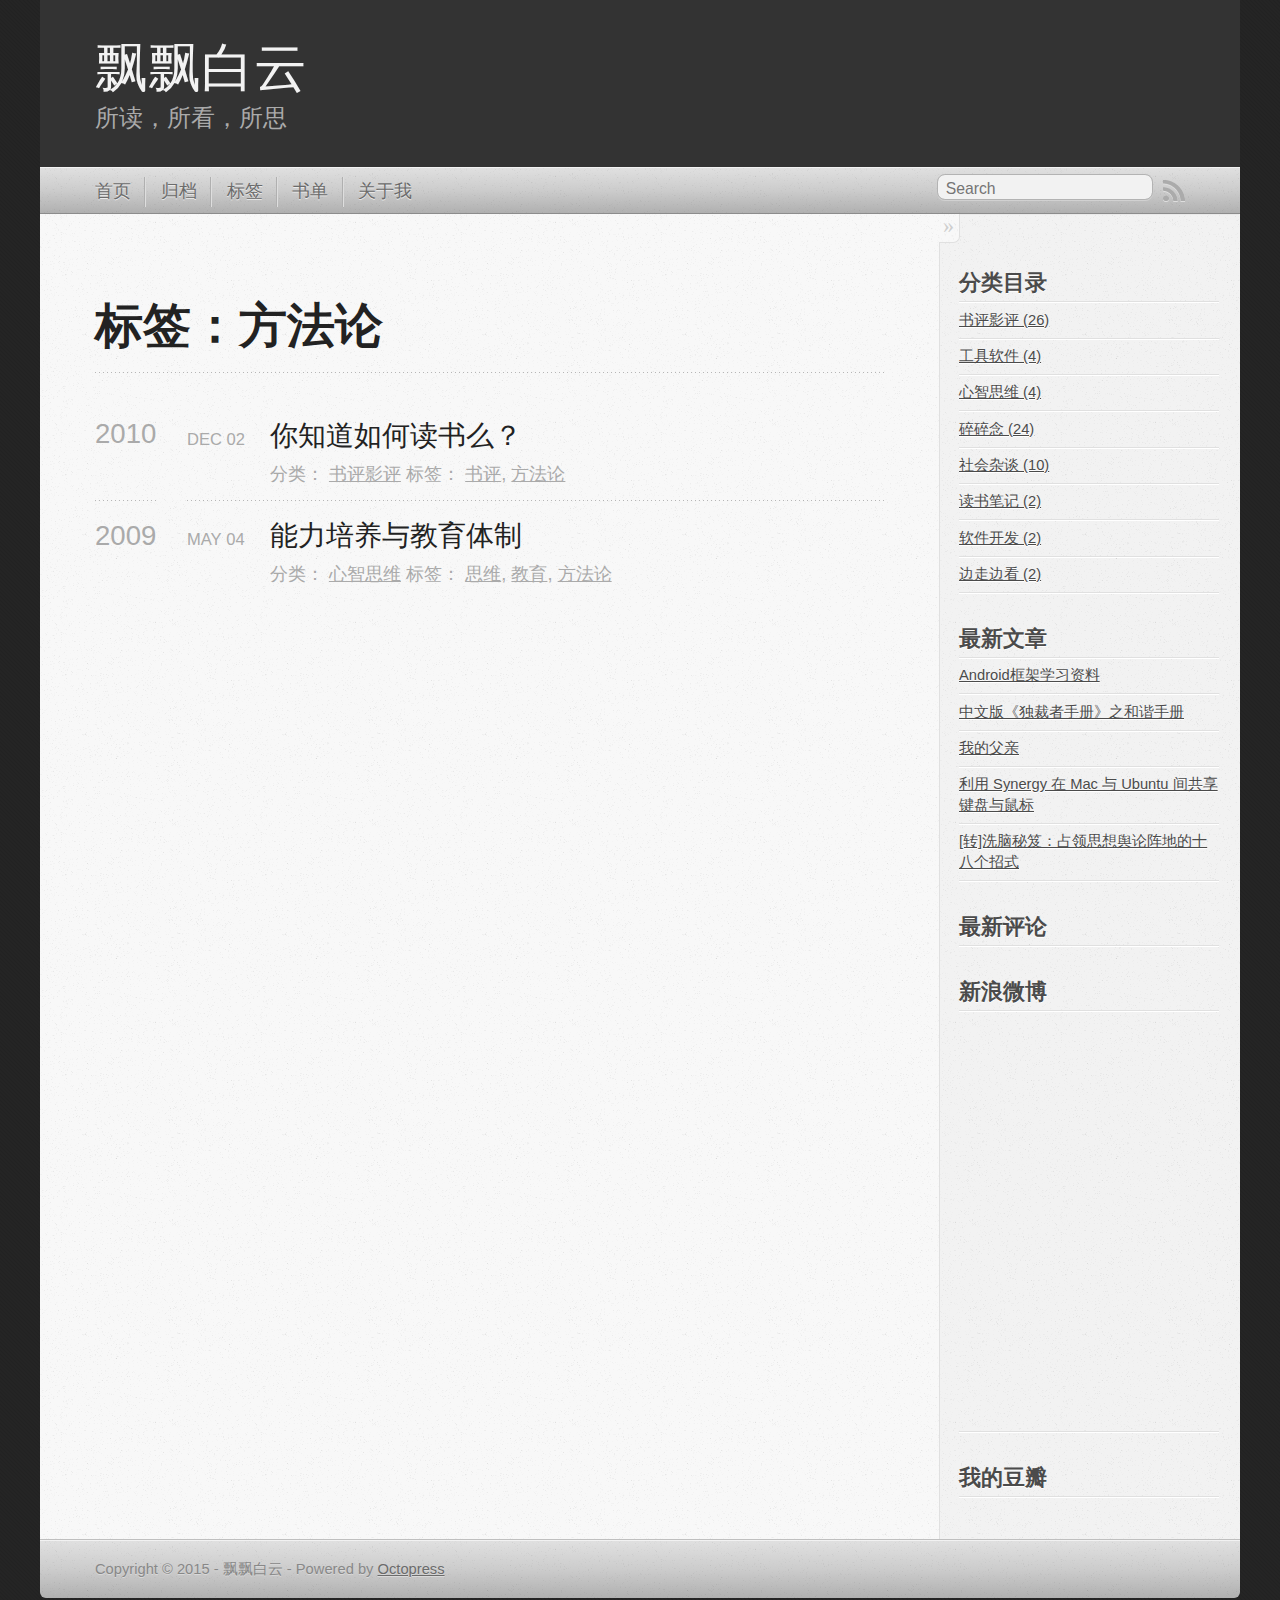
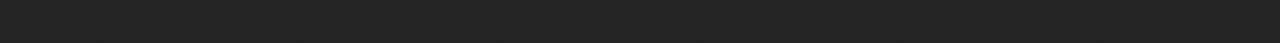
<file: tags/fang-fa-lun/index.html>
<!DOCTYPE html>
<!--[if IEMobile 7 ]><html class="no-js iem7"><![endif]-->
<!--[if lt IE 9]><html class="no-js lte-ie8"><![endif]-->
<!--[if (gt IE 8)|(gt IEMobile 7)|!(IEMobile)|!(IE)]><!--><html class="no-js" lang="en"><!--<![endif]-->
<head>
  <meta charset="utf-8">
  <title>标签：方法论 - 飘飘白云</title>
  <meta name="author" content="飘飘白云">

  
  <meta name="description" content="Tag: 方法论">
  

  <!-- http://t.co/dKP3o1e -->
  <meta name="HandheldFriendly" content="True">
  <meta name="MobileOptimized" content="320">
  <meta name="viewport" content="width=device-width, initial-scale=1">

  
  <link rel="canonical" href="http://kesalin.github.io/tags/fang-fa-lun">
  <link href="/favicon.png" rel="icon">
  <link href="/stylesheets/screen.css" media="screen, projection" rel="stylesheet" type="text/css">
  <link href="/atom.xml" rel="alternate" title="飘飘白云" type="application/atom+xml">
  <script src="/javascripts/modernizr-2.0.js"></script>
  <!-- script src="//ajax.googleapis.com/ajax/libs/jquery/1.9.1/jquery.min.js"></script -->
  <script src="//libs.baidu.com/ajax/libs/jquery/1.9.1/jquery.min.js"></script>
  <script>!window.jQuery && document.write(unescape('%3Cscript src="./javascripts/libs/jquery.min.js"%3E%3C/script%3E'))</script>
  <script src="/javascripts/octopress.js" type="text/javascript"></script>
  <!--Fonts from Google"s Web font directory at http://google.com/webfonts -->
<script type="text/javascript" src="/javascripts/open-in-blank.js"></script>

<!-- meta name="baidu-site-verification" content="ipeMpIhayI" -->

  

</head>

<body   >
  <header role="banner"><hgroup>
  <h1><a href="/">飘飘白云</a></h1>
  
    <h2>所读，所看，所思</h2>
  
</hgroup>

</header>
  <nav role="navigation"><ul class="subscription" data-subscription="rss">
  <li><a href="/atom.xml" rel="subscribe-rss" title="subscribe via RSS">RSS</a></li>
  
</ul>
  
<form action="https://wen.lu/search" method="get">
  <fieldset role="search">
    <input type="hidden" name="q" value="site:kesalin.github.io" />
    <input class="search" type="text" name="q" results="0" placeholder="Search"/>
  </fieldset>
</form>
  
<ul class="main-navigation">
  <li><a href="/">首页</a></li>
  <li><a href="/blog/archives">归档</a></li>
  <li><a href="/blog/archives/tags.html">标签</a></li>
  <li><a href="/books">书单</a></li>
  <li><a href="/about">关于我</a></li>
</ul>

</nav>
  <div id="main">
    <div id="content">
      <div>
<article role="article">
  
  <header>
    <h1 class="entry-title">标签：方法论</h1>
    
  </header>
  
  <div id="blog-archives" class="tag">



  
  <h2>2010</h2>

<article>
  
<h1><a href="/blog/2010/12/02/how-to-reading/">你知道如何读书么？</a></h1>
<time datetime="2010-12-02T23:26:31+08:00" pubdate><span class='month'>Dec</span> <span class='day'>02</span> <span class='year'>2010</span></time>

<footer>

  <span class="categories">分类： <a class='category' href='/blog/categories/shu-ping-ying-ping/'>书评影评</a></span>


  <span class="tags">标签： <a class='tag' href='/tags/shu-ping/'>书评</a>, <a class='tag' href='/tags/fang-fa-lun/'>方法论</a></span>

</footer>


</article>



  
  <h2>2009</h2>

<article>
  
<h1><a href="/blog/2009/05/04/education/">能力培养与教育体制</a></h1>
<time datetime="2009-05-04T21:13:25+08:00" pubdate><span class='month'>May</span> <span class='day'>04</span> <span class='year'>2009</span></time>

<footer>

  <span class="categories">分类： <a class='category' href='/blog/categories/xin-zhi-si-wei/'>心智思维</a></span>


  <span class="tags">标签： <a class='tag' href='/tags/si-wei/'>思维</a>, <a class='tag' href='/tags/jiao-yu/'>教育</a>, <a class='tag' href='/tags/fang-fa-lun/'>方法论</a></span>

</footer>


</article>

</div>

  

</article>




</div>


<aside class="sidebar">
  
    <section>
  <h1>分类目录</h1>
  <ul id="categories">
    <li class='category'><a href='/blog/categories/shu-ping-ying-ping/'>书评影评 (26)</a></li>
<li class='category'><a href='/blog/categories/gong-ju-ruan-jian/'>工具软件 (4)</a></li>
<li class='category'><a href='/blog/categories/xin-zhi-si-wei/'>心智思维 (4)</a></li>
<li class='category'><a href='/blog/categories/sui-sui-nian/'>碎碎念 (24)</a></li>
<li class='category'><a href='/blog/categories/she-hui-za-tan/'>社会杂谈 (10)</a></li>
<li class='category'><a href='/blog/categories/du-shu-bi-ji/'>读书笔记 (2)</a></li>
<li class='category'><a href='/blog/categories/ruan-jian-kai-fa/'>软件开发 (2)</a></li>
<li class='category'><a href='/blog/categories/bian-zou-bian-kan/'>边走边看 (2)</a></li>

  </ul>
</section><section>
  <h1>最新文章</h1>
  <ul id="recent_posts">
    
      <li class="post">
        <a href="/blog/2015/04/02/study-android-fw/">Android框架学习资料</a>
      </li>
    
      <li class="post">
        <a href="/blog/2015/03/26/miss-of-the-dictatos-handbook/">中文版《独裁者手册》之和谐手册</a>
      </li>
    
      <li class="post">
        <a href="/blog/2015/03/06/my-father/">我的父亲</a>
      </li>
    
      <li class="post">
        <a href="/blog/2014/12/08/share-screen-with-synergy/">利用 Synergy 在 Mac 与 Ubuntu 间共享键盘与鼠标</a>
      </li>
    
      <li class="post">
        <a href="/blog/2014/10/29/brainwash/">[转]洗脑秘笈：占领思想舆论阵地的十八个招式</a>
      </li>
    
  </ul>
</section>
<section>
<h1>最新评论</h1>
<ul class="ds-recent-comments" data-num-items="5" data-show-avatars="1" data-show-time="1" data-show-title="1" data-show-admin="0" data-excerpt-length="18"></ul>


</section><section>
	<h1>新浪微博</h1>
	<ul id="weibo">
		<li>
		<iframe width="100%" height="400" class="share_self"  frameborder="0" scrolling="no" src="http://widget.weibo.com/weiboshow/index.php?language=&width=0&height=400&fansRow=1&ptype=1&speed=0&skin=5&isTitle=1&noborder=1&isWeibo=1&isFans=1&uid=1149948411&verifier=62074399&dpc=1"></iframe>
    	</li>
    </ul>
</section><section>
  	<h1>我的豆瓣</h1>
  	<div>
  		<script type="text/javascript" src="http://www.douban.com/service/badge/kesalin/?selection=favorite&amp;picsize=small&amp;show=collection&amp;n=9&amp;cat=movie%7Cbook&amp;columns=3"></script>
  	</div>
</section>
  
</aside>


    </div>
  </div>
  <footer role="contentinfo"><p>
  Copyright &copy; 2015 - 飘飘白云 -
  <span class="credit">Powered by <a href="http://octopress.org">Octopress</a></span>
</p>

<!---
<script type="text/javascript">
var _bdhmProtocol = (("https:" == document.location.protocol) ? " https://" : " http://");
document.write(unescape("%3Cscript src='" + _bdhmProtocol + "hm.baidu.com/h.js%3F9e6a2ee91c6c870ace5a0ed541a6826c' type='text/javascript'%3E%3C/script%3E"));
</script>
&#8211;>
</footer>
  










</body>
</html>
</file>
<file: stylesheets/screen.css>
@charset "UTF-8";html,body,div,span,applet,object,iframe,h1,h2,h3,h4,h5,h6,p,blockquote,pre,a,abbr,acronym,address,big,cite,code,del,dfn,em,img,ins,kbd,q,s,samp,small,strike,strong,sub,sup,tt,var,b,u,i,center,dl,dt,dd,ol,ul,li,fieldset,form,label,legend,table,caption,tbody,tfoot,thead,tr,th,td,article,aside,canvas,details,embed,figure,figcaption,footer,header,hgroup,menu,nav,output,ruby,section,summary,time,mark,audio,video{margin:0;padding:0;border:0;font:inherit;font-size:100%;vertical-align:baseline}html{line-height:1}ol,ul{list-style:none}table{border-collapse:collapse;border-spacing:0}caption,th,td{text-align:left;font-weight:normal;vertical-align:middle}q,blockquote{quotes:none}q:before,q:after,blockquote:before,blockquote:after{content:"";content:none}a img{border:none}article,aside,details,figcaption,figure,footer,header,hgroup,menu,nav,section,summary{display:block}a{color:#1863a1}a:visited{color:#751590}a:focus{color:#0181eb}a:hover{color:#0181eb}a:active{color:#01579f}aside.sidebar a{color:#222}aside.sidebar a:focus{color:#0181eb}aside.sidebar a:hover{color:#0181eb}aside.sidebar a:active{color:#01579f}a{-webkit-transition:color 0.3s;-moz-transition:color 0.3s;-o-transition:color 0.3s;transition:color 0.3s}html{background:#252525 url('/images/line-tile.png?1417768807') top left}body>div{background:#f2f2f2 url('/images/noise.png?1417768807') top left;border-bottom:1px solid #bfbfbf}body>div>div{background:#f8f8f8 url('/images/noise.png?1417768807') top left;border-right:1px solid #e0e0e0}.heading,body>header h1,h1,h2,h3,h4,h5,h6{font-family:"PT Serif","Georgia","Helvetica Neue",Arial,sans-serif}.sans,body>header h2,article header p.meta,article>footer,#content .blog-index footer,html .gist .gist-file .gist-meta,#blog-archives a.category,#blog-archives time,aside.sidebar section,body>footer{font-family:"PT Sans","Helvetica Neue",Arial,sans-serif}.serif,body,#content .blog-index a[rel=full-article]{font-family:"PT Serif",Georgia,Times,"Times New Roman",serif}.mono,pre,code,tt,p code,li code{font-family:Menlo,Monaco,"Andale Mono","lucida console","Courier New",monospace}body>header h1{font-size:2.2em;font-family:"PT Serif","Georgia","Helvetica Neue",Arial,sans-serif;font-weight:normal;line-height:1.2em;margin-bottom:0.6667em}body>header h2{font-family:"PT Serif","Georgia","Helvetica Neue",Arial,sans-serif}body{line-height:1.5em;color:#222}h1{font-size:2.2em;line-height:1.2em}@media only screen and (min-width: 992px){body{font-size:1.15em}h1{font-size:2.6em;line-height:1.2em}}h1,h2,h3,h4,h5,h6{text-rendering:optimizelegibility;margin-bottom:1em;font-weight:bold}h2,section h1{font-size:1.5em}h3,section h2,section section h1{font-size:1.3em}h4,section h3,section section h2,section section section h1{font-size:1em}h5,section h4,section section h3{font-size:.9em}h6,section h5,section section h4,section section section h3{font-size:.8em}p,article blockquote,ul,ol{margin-bottom:1.5em}ul{list-style-type:disc}ul ul{list-style-type:circle;margin-bottom:0px}ul ul ul{list-style-type:square;margin-bottom:0px}ol{list-style-type:decimal}ol ol{list-style-type:lower-alpha;margin-bottom:0px}ol ol ol{list-style-type:lower-roman;margin-bottom:0px}ul,ul ul,ul ol,ol,ol ul,ol ol{margin-bottom:0em}ul ul,ul ol,ol ul,ol ol{margin-bottom:0em}strong{font-size:1.1em;color:#4682b4;font-weight:bold}em{font-style:italic}sup,sub{font-size:0.75em;position:relative;display:inline-block;padding:0 .2em;line-height:.8em}sup{top:-.5em}sub{bottom:-.5em}a[rev='footnote']{font-size:.75em;padding:0 .3em;line-height:1}q{font-style:italic}q:before{content:"\201C"}q:after{content:"\201D"}em,dfn{font-style:italic}strong,dfn{font-weight:bold}del,s{text-decoration:line-through}abbr,acronym{border-bottom:1px dotted;cursor:help}hr{margin-bottom:0.2em}small{font-size:.8em}big{font-size:1.2em}article blockquote{font-style:normal;position:relative;font-size:1.0em;line-height:1.2em;padding-left:1em;border-left:4px solid rgba(170,170,170,0.5)}article blockquote cite{font-style:italic}article blockquote cite a{color:#aaa !important;word-wrap:break-word}article blockquote cite:before{content:'\2014';padding-right:.3em;padding-left:.3em;color:#aaa}@media only screen and (min-width: 992px){article blockquote{padding-left:1.5em;border-left-width:4px}}.pullquote-right:before,.pullquote-left:before{padding:0;border:none;content:attr(data-pullquote);float:right;width:45%;margin:.5em 0 1em 1.5em;position:relative;top:7px;font-size:1.4em;line-height:1.45em}.pullquote-left:before{float:left;margin:.5em 1.5em 1em 0}.force-wrap,article a,aside.sidebar a{white-space:-moz-pre-wrap;white-space:-pre-wrap;white-space:-o-pre-wrap;white-space:pre-wrap;word-wrap:break-word}.group,body>header,body>nav,body>footer,body #content>article,body #content>div>article,body #content>div>section,body div.pagination,aside.sidebar,#main,#content,.sidebar{*zoom:1}.group:after,body>header:after,body>nav:after,body>footer:after,body #content>article:after,body #content>div>section:after,body div.pagination:after,#main:after,#content:after,.sidebar:after{content:"";display:table;clear:both}body{-webkit-text-size-adjust:none;max-width:1200px;position:relative;margin:0 auto}body>header,body>nav,body>footer,body #content>article,body #content>div>article,body #content>div>section{padding-left:18px;padding-right:18px}@media only screen and (min-width: 480px){body>header,body>nav,body>footer,body #content>article,body #content>div>article,body #content>div>section{padding-left:25px;padding-right:25px}}@media only screen and (min-width: 768px){body>header,body>nav,body>footer,body #content>article,body #content>div>article,body #content>div>section{padding-left:35px;padding-right:35px}}@media only screen and (min-width: 992px){body>header,body>nav,body>footer,body #content>article,body #content>div>article,body #content>div>section{padding-left:55px;padding-right:55px}}body div.pagination{margin-left:18px;margin-right:18px}@media only screen and (min-width: 480px){body div.pagination{margin-left:25px;margin-right:25px}}@media only screen and (min-width: 768px){body div.pagination{margin-left:35px;margin-right:35px}}@media only screen and (min-width: 992px){body div.pagination{margin-left:55px;margin-right:55px}}body>header{font-size:1em;padding-top:1.5em;padding-bottom:1.5em}#content{overflow:hidden}#content>div,#content>article{width:100%}aside.sidebar{float:none;padding:0 18px 1px;background-color:#f7f7f7;border-top:1px solid #e0e0e0}.flex-content,article img,article video,article .flash-video,aside.sidebar img{max-width:100%;height:auto}.basic-alignment.left,article img.left,article video.left,article .left.flash-video,aside.sidebar img.left{float:left;margin-right:1.5em}.basic-alignment.right,article img.right,article video.right,article .right.flash-video,aside.sidebar img.right{float:right;margin-left:1.5em}.basic-alignment.center,article img.center,article video.center,article .center.flash-video,aside.sidebar img.center{display:block;margin:0 auto 1.5em}.basic-alignment.left,article img.left,article video.left,article .left.flash-video,aside.sidebar img.left,.basic-alignment.right,article img.right,article video.right,article .right.flash-video,aside.sidebar img.right{margin-bottom:.8em}.toggle-sidebar,.no-sidebar .toggle-sidebar{display:none}@media only screen and (min-width: 750px){body.sidebar-footer aside.sidebar{float:none;width:auto;clear:left;margin:0;padding:0 35px 1px;background-color:#f7f7f7;border-top:1px solid #eaeaea}body.sidebar-footer aside.sidebar section.odd,body.sidebar-footer aside.sidebar section.even{float:left;width:48%}body.sidebar-footer aside.sidebar section.odd{margin-left:0}body.sidebar-footer aside.sidebar section.even{margin-left:4%}body.sidebar-footer aside.sidebar.thirds section{width:30%;margin-left:5%}body.sidebar-footer aside.sidebar.thirds section.first{margin-left:0;clear:both}}body.sidebar-footer #content{margin-right:0px}body.sidebar-footer .toggle-sidebar{display:none}@media only screen and (min-width: 550px){body>header{font-size:1em}}@media only screen and (min-width: 750px){aside.sidebar{float:none;width:auto;clear:left;margin:0;padding:0 35px 1px;background-color:#f7f7f7;border-top:1px solid #eaeaea}aside.sidebar section.odd,aside.sidebar section.even{float:left;width:48%}aside.sidebar section.odd{margin-left:0}aside.sidebar section.even{margin-left:4%}aside.sidebar.thirds section{width:30%;margin-left:5%}aside.sidebar.thirds section.first{margin-left:0;clear:both}}@media only screen and (min-width: 768px){body{-webkit-text-size-adjust:auto}body>header{font-size:1.2em}#main{padding:0;margin:0 auto}#content{overflow:visible;margin-right:240px;position:relative}.no-sidebar #content{margin-right:0;border-right:0}.collapse-sidebar #content{margin-right:20px}#content>div,#content>article{padding-top:17.5px;padding-bottom:17.5px;float:left}aside.sidebar{width:210px;padding:0 15px 15px;background:none;clear:none;float:left;margin:0 -100% 0 0}aside.sidebar section{width:auto;margin-left:0}aside.sidebar section.odd,aside.sidebar section.even{float:none;width:auto;margin-left:0}.collapse-sidebar aside.sidebar{float:none;width:auto;clear:left;margin:0;padding:0 35px 1px;background-color:#f7f7f7;border-top:1px solid #eaeaea}.collapse-sidebar aside.sidebar section.odd,.collapse-sidebar aside.sidebar section.even{float:left;width:48%}.collapse-sidebar aside.sidebar section.odd{margin-left:0}.collapse-sidebar aside.sidebar section.even{margin-left:4%}.collapse-sidebar aside.sidebar.thirds section{width:30%;margin-left:5%}.collapse-sidebar aside.sidebar.thirds section.first{margin-left:0;clear:both}}@media only screen and (min-width: 992px){body>header{font-size:1.3em}#content{margin-right:300px}#content>div,#content>article{padding-top:27.5px;padding-bottom:27.5px}aside.sidebar{width:260px;padding:1.2em 20px 20px}.collapse-sidebar aside.sidebar{padding-left:55px;padding-right:55px}}@media only screen and (min-width: 768px){ul,ol{margin-left:0}}body>header{background:#333}body>header h1{display:inline-block;margin:0}body>header h1 a,body>header h1 a:visited,body>header h1 a:hover{color:#f2f2f2;text-decoration:none}body>header h2{margin:.2em 0 0;font-size:1em;color:#aaa;font-weight:normal}body>nav{position:relative;background-color:#ccc;background:url('/images/noise.png?1417768807'),-webkit-gradient(linear, 50% 0%, 50% 100%, color-stop(0%, #e0e0e0), color-stop(50%, #cccccc), color-stop(100%, #b0b0b0));background:url('/images/noise.png?1417768807'),-webkit-linear-gradient(#e0e0e0,#cccccc,#b0b0b0);background:url('/images/noise.png?1417768807'),-moz-linear-gradient(#e0e0e0,#cccccc,#b0b0b0);background:url('/images/noise.png?1417768807'),-o-linear-gradient(#e0e0e0,#cccccc,#b0b0b0);background:url('/images/noise.png?1417768807'),linear-gradient(#e0e0e0,#cccccc,#b0b0b0);border-top:1px solid #f2f2f2;border-bottom:1px solid #8c8c8c;padding-top:.35em;padding-bottom:.35em}body>nav form{-webkit-background-clip:padding;-moz-background-clip:padding;background-clip:padding-box;margin:0;padding:0}body>nav form .search{padding:.3em .5em 0;font-size:.85em;font-family:"PT Sans","Helvetica Neue",Arial,sans-serif;line-height:1.1em;width:95%;-webkit-border-radius:0.5em;-moz-border-radius:0.5em;-ms-border-radius:0.5em;-o-border-radius:0.5em;border-radius:0.5em;-webkit-background-clip:padding;-moz-background-clip:padding;background-clip:padding-box;-webkit-box-shadow:#d1d1d1 0 1px;-moz-box-shadow:#d1d1d1 0 1px;box-shadow:#d1d1d1 0 1px;background-color:#f2f2f2;border:1px solid #b3b3b3;color:#888}body>nav form .search:focus{color:#444;border-color:#80b1df;-webkit-box-shadow:#80b1df 0 0 4px,#80b1df 0 0 3px inset;-moz-box-shadow:#80b1df 0 0 4px,#80b1df 0 0 3px inset;box-shadow:#80b1df 0 0 4px,#80b1df 0 0 3px inset;background-color:#fff;outline:none}body>nav fieldset[role=search]{float:right;width:48%}body>nav fieldset.mobile-nav{float:left;width:48%}body>nav fieldset.mobile-nav select{width:100%;font-size:.8em;border:1px solid #888}body>nav ul{display:none}@media only screen and (min-width: 550px){body>nav{font-size:.9em}body>nav ul{margin:0;padding:0;border:0;overflow:hidden;*zoom:1;float:left;display:block;padding-top:.15em}body>nav ul li{list-style-image:none;list-style-type:none;margin-left:0;white-space:nowrap;display:inline;float:left;padding-left:0;padding-right:0}body>nav ul li:first-child,body>nav ul li.first{padding-left:0}body>nav ul li:last-child{padding-right:0}body>nav ul li.last{padding-right:0}body>nav ul.subscription{margin-left:.8em;float:right}body>nav ul.subscription li:last-child a{padding-right:0}body>nav ul li{margin:0}body>nav a{color:#6b6b6b;font-family:"PT Sans","Helvetica Neue",Arial,sans-serif;text-shadow:#ebebeb 0 1px;float:left;text-decoration:none;font-size:1.1em;padding:.1em 0;line-height:1.5em}body>nav a:visited{color:#6b6b6b}body>nav a:hover{color:#2b2b2b}body>nav li+li{border-left:1px solid #b0b0b0;margin-left:.8em}body>nav li+li a{padding-left:.8em;border-left:1px solid #dedede}body>nav form{float:right;text-align:left;padding-left:.8em;width:175px}body>nav form .search{width:93%;font-size:.95em;line-height:1.2em}body>nav ul[data-subscription$=email]+form{width:97px}body>nav ul[data-subscription$=email]+form .search{width:91%}body>nav fieldset.mobile-nav{display:none}body>nav fieldset[role=search]{width:99%}}@media only screen and (min-width: 992px){body>nav form{width:215px}body>nav ul[data-subscription$=email]+form{width:147px}}.no-placeholder body>nav .search{background:#f2f2f2 url('/images/search.png?1417768807') 0.3em 0.25em no-repeat;text-indent:1.3em}@media only screen and (min-width: 550px){.maskImage body>nav ul[data-subscription$=email]+form{width:123px}}@media only screen and (min-width: 992px){.maskImage body>nav ul[data-subscription$=email]+form{width:173px}}.maskImage ul.subscription{position:relative;top:.2em}.maskImage ul.subscription li,.maskImage ul.subscription a{border:0;padding:0}.maskImage a[rel=subscribe-rss]{position:relative;top:0px;text-indent:-999999em;background-color:#dedede;border:0;padding:0}.maskImage a[rel=subscribe-rss],.maskImage a[rel=subscribe-rss]:after{-webkit-mask-image:url('/images/rss.png?1417768807');-moz-mask-image:url('/images/rss.png?1417768807');-ms-mask-image:url('/images/rss.png?1417768807');-o-mask-image:url('/images/rss.png?1417768807');mask-image:url('/images/rss.png?1417768807');-webkit-mask-repeat:no-repeat;-moz-mask-repeat:no-repeat;-ms-mask-repeat:no-repeat;-o-mask-repeat:no-repeat;mask-repeat:no-repeat;width:22px;height:22px}.maskImage a[rel=subscribe-rss]:after{content:"";position:absolute;top:-1px;left:0;background-color:#ababab}.maskImage a[rel=subscribe-rss]:hover:after{background-color:#9e9e9e}.maskImage a[rel=subscribe-email]{position:relative;top:0px;text-indent:-999999em;background-color:#dedede;border:0;padding:0}.maskImage a[rel=subscribe-email],.maskImage a[rel=subscribe-email]:after{-webkit-mask-image:url('/images/email.png?1417768807');-moz-mask-image:url('/images/email.png?1417768807');-ms-mask-image:url('/images/email.png?1417768807');-o-mask-image:url('/images/email.png?1417768807');mask-image:url('/images/email.png?1417768807');-webkit-mask-repeat:no-repeat;-moz-mask-repeat:no-repeat;-ms-mask-repeat:no-repeat;-o-mask-repeat:no-repeat;mask-repeat:no-repeat;width:28px;height:22px}.maskImage a[rel=subscribe-email]:after{content:"";position:absolute;top:-1px;left:0;background-color:#ababab}.maskImage a[rel=subscribe-email]:hover:after{background-color:#9e9e9e}article{padding-top:1em}article header{position:relative;padding-top:2em;padding-bottom:1em;margin-bottom:1em;background:url('[data-uri]') bottom left repeat-x}article header h1{margin:0}article header h1 a{text-decoration:none}article header h1 a:hover{text-decoration:underline}article header p{font-size:.9em;color:#aaa;margin:0}article header p.meta{text-transform:uppercase;position:absolute;top:0}@media only screen and (min-width: 768px){article header{margin-bottom:1.5em;padding-bottom:1em;background:url('[data-uri]') bottom left repeat-x}}article h2{padding-top:0.8em;background:url('[data-uri]') top left repeat-x}.entry-content article h2:first-child,article header+h2{padding-top:0}article h2:first-child,article header+h2{background:none}article .feature{padding-top:.5em;margin-bottom:1em;padding-bottom:1em;background:url('[data-uri]') bottom left repeat-x;font-size:2.0em;font-style:italic;line-height:1.3em}article img,article video,article .flash-video{-webkit-border-radius:0.3em;-moz-border-radius:0.3em;-ms-border-radius:0.3em;-o-border-radius:0.3em;border-radius:0.3em;-webkit-box-shadow:rgba(0,0,0,0.15) 0 1px 4px;-moz-box-shadow:rgba(0,0,0,0.15) 0 1px 4px;box-shadow:rgba(0,0,0,0.15) 0 1px 4px;-webkit-box-sizing:border-box;-moz-box-sizing:border-box;box-sizing:border-box;border:#fff 0.5em solid}article video,article .flash-video{margin:0 auto 1.5em}article video{display:block;width:100%}article .flash-video>div{position:relative;display:block;padding-bottom:56.25%;padding-top:1px;height:0;overflow:hidden}article .flash-video>div iframe,article .flash-video>div object,article .flash-video>div embed{position:absolute;top:0;left:0;width:100%;height:100%}article>footer{padding-bottom:2.5em;margin-top:2em}article>footer p.meta{margin-bottom:.8em;font-size:.85em;clear:both;overflow:hidden}.blog-index article+article{background:url('[data-uri]') top left repeat-x}#content .blog-index{padding-top:0;padding-bottom:0}#content .blog-index article{padding-top:2em}#content .blog-index article header{background:none;padding-bottom:0}#content .blog-index article h1{font-size:2.2em}#content .blog-index article h1 a{color:inherit}#content .blog-index article h1 a:hover{color:#0181eb}#content .blog-index a[rel=full-article]{background:#ebebeb;display:inline-block;padding:.4em .8em;margin-right:.5em;text-decoration:none;color:#666;-webkit-transition:background-color 0.5s;-moz-transition:background-color 0.5s;-o-transition:background-color 0.5s;transition:background-color 0.5s}#content .blog-index a[rel=full-article]:hover{background:#0181eb;text-shadow:none;color:#f8f8f8}#content .blog-index footer{margin-top:1em}.separator,article>footer .byline+time:before,article>footer time+time:before,article>footer .comments:before,article>footer .byline ~ .categories:before{content:"\2022 ";padding:0 .4em 0 .2em;display:inline-block}#content div.pagination{text-align:center;font-size:.95em;position:relative;background:url('[data-uri]') top left repeat-x;padding-top:1.5em;padding-bottom:1.5em}#content div.pagination a{text-decoration:none;color:#aaa}#content div.pagination a.prev{position:absolute;left:0}#content div.pagination a.next{position:absolute;right:0}#content div.pagination a:hover{color:#0181eb}#content div.pagination a[href*=archive]:before,#content div.pagination a[href*=archive]:after{content:'\2014';padding:0 .3em}p.meta+.sharing{padding-top:1em;padding-left:0;background:url('[data-uri]') top left repeat-x}#fb-root{display:none}.highlight,html .gist .gist-file .gist-syntax .gist-highlight{border:1px solid #05232b !important}.highlight table td.code,html .gist .gist-file .gist-syntax .gist-highlight table td.code{width:100%}.highlight .line-numbers,html .gist .gist-file .gist-syntax .highlight .line_numbers{text-align:right;font-size:13px;line-height:1.45em;background:#073642 url('/images/noise.png?1417768807') top left !important;border-right:1px solid #00232c !important;-webkit-box-shadow:#083e4b -1px 0 inset;-moz-box-shadow:#083e4b -1px 0 inset;box-shadow:#083e4b -1px 0 inset;text-shadow:#021014 0 -1px;padding:.8em !important;-webkit-border-radius:0;-moz-border-radius:0;-ms-border-radius:0;-o-border-radius:0;border-radius:0}.highlight .line-numbers span,html .gist .gist-file .gist-syntax .highlight .line_numbers span{color:#586e75 !important}figure.code,.gist-file,pre{-webkit-box-shadow:rgba(0,0,0,0.06) 0 0 10px;-moz-box-shadow:rgba(0,0,0,0.06) 0 0 10px;box-shadow:rgba(0,0,0,0.06) 0 0 10px}figure.code .highlight pre,.gist-file .highlight pre,pre .highlight pre{-webkit-box-shadow:none;-moz-box-shadow:none;box-shadow:none}.gist .highlight *::-moz-selection,figure.code .highlight *::-moz-selection{background:#386774;color:inherit;text-shadow:#002b36 0 1px}.gist .highlight *::-webkit-selection,figure.code .highlight *::-webkit-selection{background:#386774;color:inherit;text-shadow:#002b36 0 1px}.gist .highlight *::selection,figure.code .highlight *::selection{background:#386774;color:inherit;text-shadow:#002b36 0 1px}html .gist .gist-file{margin-bottom:1.8em;position:relative;border:none;padding-top:26px !important}html .gist .gist-file .highlight{margin-bottom:0}html .gist .gist-file .gist-syntax{border-bottom:0 !important;background:none !important}html .gist .gist-file .gist-syntax .gist-highlight{background:#002b36 !important}html .gist .gist-file .gist-syntax .highlight pre{padding:0}html .gist .gist-file .gist-meta{padding:.6em 0.8em;border:1px solid #083e4b !important;color:#586e75;font-size:.7em !important;background:#073642 url('/images/noise.png?1417768807') top left;line-height:1.5em}html .gist .gist-file .gist-meta a{color:#75878b !important;text-decoration:none}html .gist .gist-file .gist-meta a:hover{text-decoration:underline}html .gist .gist-file .gist-meta a:hover{color:#93a1a1 !important}html .gist .gist-file .gist-meta a[href*='#file']{position:absolute;top:0;left:0;right:-10px;color:#474747 !important}html .gist .gist-file .gist-meta a[href*='#file']:hover{color:#1863a1 !important}html .gist .gist-file .gist-meta a[href*=raw]{top:.4em}pre{background:#002b36 url('/images/noise.png?1417768807') top left;-webkit-border-radius:0.4em;-moz-border-radius:0.4em;-ms-border-radius:0.4em;-o-border-radius:0.4em;border-radius:0.4em;border:1px solid #05232b;line-height:1.45em;font-size:13px;margin-bottom:2.1em;padding:.8em 1em;color:#93a1a1;overflow:auto}h3.filename+pre{-moz-border-radius-topleft:0px;-webkit-border-top-left-radius:0px;border-top-left-radius:0px;-moz-border-radius-topright:0px;-webkit-border-top-right-radius:0px;border-top-right-radius:0px}p code,li code{display:inline-block;white-space:no-wrap;background:#fff;font-size:.8em;line-height:1.5em;color:#555;border:1px solid #ddd;-webkit-border-radius:0.4em;-moz-border-radius:0.4em;-ms-border-radius:0.4em;-o-border-radius:0.4em;border-radius:0.4em;padding:0 .3em;margin:-1px 0}p pre code,li pre code{font-size:1em !important;background:none;border:none}.pre-code,html .gist .gist-file .gist-syntax .highlight pre,.highlight code{font-family:Menlo,Monaco,"Andale Mono","lucida console","Courier New",monospace !important;overflow:scroll;overflow-y:hidden;display:block;padding:.8em;overflow-x:auto;line-height:1.45em;background:#002b36 url('/images/noise.png?1417768807') top left !important;color:#93a1a1 !important}.pre-code span,html .gist .gist-file .gist-syntax .highlight pre span,.highlight code span{color:#93a1a1 !important}.pre-code span,html .gist .gist-file .gist-syntax .highlight pre span,.highlight code span{font-style:normal !important;font-weight:normal !important}.pre-code .c,html .gist .gist-file .gist-syntax .highlight pre .c,.highlight code .c{color:#586e75 !important;font-style:italic !important}.pre-code .cm,html .gist .gist-file .gist-syntax .highlight pre .cm,.highlight code .cm{color:#586e75 !important;font-style:italic !important}.pre-code .cp,html .gist .gist-file .gist-syntax .highlight pre .cp,.highlight code .cp{color:#586e75 !important;font-style:italic !important}.pre-code .c1,html .gist .gist-file .gist-syntax .highlight pre .c1,.highlight code .c1{color:#586e75 !important;font-style:italic !important}.pre-code .cs,html .gist .gist-file .gist-syntax .highlight pre .cs,.highlight code .cs{color:#586e75 !important;font-weight:bold !important;font-style:italic !important}.pre-code .err,html .gist .gist-file .gist-syntax .highlight pre .err,.highlight code .err{color:#dc322f !important;background:none !important}.pre-code .k,html .gist .gist-file .gist-syntax .highlight pre .k,.highlight code .k{color:#cb4b16 !important}.pre-code .o,html .gist .gist-file .gist-syntax .highlight pre .o,.highlight code .o{color:#93a1a1 !important;font-weight:bold !important}.pre-code .p,html .gist .gist-file .gist-syntax .highlight pre .p,.highlight code .p{color:#93a1a1 !important}.pre-code .ow,html .gist .gist-file .gist-syntax .highlight pre .ow,.highlight code .ow{color:#2aa198 !important;font-weight:bold !important}.pre-code .gd,html .gist .gist-file .gist-syntax .highlight pre .gd,.highlight code .gd{color:#93a1a1 !important;background-color:#372c34 !important;display:inline-block}.pre-code .gd .x,html .gist .gist-file .gist-syntax .highlight pre .gd .x,.highlight code .gd .x{color:#93a1a1 !important;background-color:#4d2d33 !important;display:inline-block}.pre-code .ge,html .gist .gist-file .gist-syntax .highlight pre .ge,.highlight code .ge{color:#93a1a1 !important;font-style:italic !important}.pre-code .gh,html .gist .gist-file .gist-syntax .highlight pre .gh,.highlight code .gh{color:#586e75 !important}.pre-code .gi,html .gist .gist-file .gist-syntax .highlight pre .gi,.highlight code .gi{color:#93a1a1 !important;background-color:#1a412b !important;display:inline-block}.pre-code .gi .x,html .gist .gist-file .gist-syntax .highlight pre .gi .x,.highlight code .gi .x{color:#93a1a1 !important;background-color:#355720 !important;display:inline-block}.pre-code .gs,html .gist .gist-file .gist-syntax .highlight pre .gs,.highlight code .gs{color:#93a1a1 !important;font-weight:bold !important}.pre-code .gu,html .gist .gist-file .gist-syntax .highlight pre .gu,.highlight code .gu{color:#6c71c4 !important}.pre-code .kc,html .gist .gist-file .gist-syntax .highlight pre .kc,.highlight code .kc{color:#859900 !important;font-weight:bold !important}.pre-code .kd,html .gist .gist-file .gist-syntax .highlight pre .kd,.highlight code .kd{color:#268bd2 !important}.pre-code .kp,html .gist .gist-file .gist-syntax .highlight pre .kp,.highlight code .kp{color:#cb4b16 !important;font-weight:bold !important}.pre-code .kr,html .gist .gist-file .gist-syntax .highlight pre .kr,.highlight code .kr{color:#d33682 !important;font-weight:bold !important}.pre-code .kt,html .gist .gist-file .gist-syntax .highlight pre .kt,.highlight code .kt{color:#2aa198 !important}.pre-code .n,html .gist .gist-file .gist-syntax .highlight pre .n,.highlight code .n{color:#268bd2 !important}.pre-code .na,html .gist .gist-file .gist-syntax .highlight pre .na,.highlight code .na{color:#268bd2 !important}.pre-code .nb,html .gist .gist-file .gist-syntax .highlight pre .nb,.highlight code .nb{color:#859900 !important}.pre-code .nc,html .gist .gist-file .gist-syntax .highlight pre .nc,.highlight code .nc{color:#d33682 !important}.pre-code .no,html .gist .gist-file .gist-syntax .highlight pre .no,.highlight code .no{color:#b58900 !important}.pre-code .nl,html .gist .gist-file .gist-syntax .highlight pre .nl,.highlight code .nl{color:#859900 !important}.pre-code .ne,html .gist .gist-file .gist-syntax .highlight pre .ne,.highlight code .ne{color:#268bd2 !important;font-weight:bold !important}.pre-code .nf,html .gist .gist-file .gist-syntax .highlight pre .nf,.highlight code .nf{color:#268bd2 !important;font-weight:bold !important}.pre-code .nn,html .gist .gist-file .gist-syntax .highlight pre .nn,.highlight code .nn{color:#b58900 !important}.pre-code .nt,html .gist .gist-file .gist-syntax .highlight pre .nt,.highlight code .nt{color:#268bd2 !important;font-weight:bold !important}.pre-code .nx,html .gist .gist-file .gist-syntax .highlight pre .nx,.highlight code .nx{color:#b58900 !important}.pre-code .vg,html .gist .gist-file .gist-syntax .highlight pre .vg,.highlight code .vg{color:#268bd2 !important}.pre-code .vi,html .gist .gist-file .gist-syntax .highlight pre .vi,.highlight code .vi{color:#268bd2 !important}.pre-code .nv,html .gist .gist-file .gist-syntax .highlight pre .nv,.highlight code .nv{color:#268bd2 !important}.pre-code .mf,html .gist .gist-file .gist-syntax .highlight pre .mf,.highlight code .mf{color:#2aa198 !important}.pre-code .m,html .gist .gist-file .gist-syntax .highlight pre .m,.highlight code .m{color:#2aa198 !important}.pre-code .mh,html .gist .gist-file .gist-syntax .highlight pre .mh,.highlight code .mh{color:#2aa198 !important}.pre-code .mi,html .gist .gist-file .gist-syntax .highlight pre .mi,.highlight code .mi{color:#2aa198 !important}.pre-code .s,html .gist .gist-file .gist-syntax .highlight pre .s,.highlight code .s{color:#2aa198 !important}.pre-code .sd,html .gist .gist-file .gist-syntax .highlight pre .sd,.highlight code .sd{color:#2aa198 !important}.pre-code .s2,html .gist .gist-file .gist-syntax .highlight pre .s2,.highlight code .s2{color:#2aa198 !important}.pre-code .se,html .gist .gist-file .gist-syntax .highlight pre .se,.highlight code .se{color:#dc322f !important}.pre-code .si,html .gist .gist-file .gist-syntax .highlight pre .si,.highlight code .si{color:#268bd2 !important}.pre-code .sr,html .gist .gist-file .gist-syntax .highlight pre .sr,.highlight code .sr{color:#2aa198 !important}.pre-code .s1,html .gist .gist-file .gist-syntax .highlight pre .s1,.highlight code .s1{color:#2aa198 !important}.pre-code div .gd,html .gist .gist-file .gist-syntax .highlight pre div .gd,.highlight code div .gd,.pre-code div .gd .x,html .gist .gist-file .gist-syntax .highlight pre div .gd .x,.highlight code div .gd .x,.pre-code div .gi,html .gist .gist-file .gist-syntax .highlight pre div .gi,.highlight code div .gi,.pre-code div .gi .x,html .gist .gist-file .gist-syntax .highlight pre div .gi .x,.highlight code div .gi .x{display:inline-block;width:100%}.highlight,.gist-highlight{margin-bottom:1.8em;background:#002b36;overflow-y:hidden;overflow-x:auto}.highlight pre,.gist-highlight pre{background:none;-webkit-border-radius:0px;-moz-border-radius:0px;-ms-border-radius:0px;-o-border-radius:0px;border-radius:0px;border:none;padding:0;margin-bottom:0}pre::-webkit-scrollbar,.highlight::-webkit-scrollbar,.gist-highlight::-webkit-scrollbar{height:.5em;background:rgba(255,255,255,0.15)}pre::-webkit-scrollbar-thumb:horizontal,.highlight::-webkit-scrollbar-thumb:horizontal,.gist-highlight::-webkit-scrollbar-thumb:horizontal{background:rgba(255,255,255,0.2);-webkit-border-radius:4px;border-radius:4px}.highlight code{background:#000}figure.code{background:none;padding:0;border:0;margin-bottom:1.5em}figure.code pre{margin-bottom:0}figure.code figcaption{position:relative}figure.code .highlight{margin-bottom:0}.code-title,html .gist .gist-file .gist-meta a[href*='#file'],h3.filename,figure.code figcaption{text-align:center;font-size:13px;line-height:2em;text-shadow:#cbcccc 0 1px 0;color:#474747;font-weight:normal;margin-bottom:0;-moz-border-radius-topleft:5px;-webkit-border-top-left-radius:5px;border-top-left-radius:5px;-moz-border-radius-topright:5px;-webkit-border-top-right-radius:5px;border-top-right-radius:5px;font-family:"Helvetica Neue", Arial, "Lucida Grande", "Lucida Sans Unicode", Lucida, sans-serif;background:#aaa url('/images/code_bg.png?1417768807') top repeat-x;border:1px solid #565656;border-top-color:#cbcbcb;border-left-color:#a5a5a5;border-right-color:#a5a5a5;border-bottom:0}.download-source,html .gist .gist-file .gist-meta a[href*=raw],figure.code figcaption a{position:absolute;right:.8em;text-decoration:none;color:#666 !important;z-index:1;font-size:13px;text-shadow:#cbcccc 0 1px 0;padding-left:3em}.download-source:hover,html .gist .gist-file .gist-meta a[href*=raw]:hover,figure.code figcaption a:hover{text-decoration:underline}#archive #content>div,#archive #content>div>article{padding-top:0}#blog-archives{color:#aaa}#blog-archives article{padding:1em 0 1em;position:relative;background:url('[data-uri]') bottom left repeat-x}#blog-archives article:last-child{background:none}#blog-archives article footer{padding:0;margin:0}#blog-archives h1{color:#222;margin-bottom:.3em}#blog-archives h2{display:none}#blog-archives h1{font-size:1.5em}#blog-archives h1 a{text-decoration:none;color:inherit;font-weight:normal;display:inline-block}#blog-archives h1 a:hover{text-decoration:underline}#blog-archives h1 a:hover{color:#0181eb}#blog-archives a.category,#blog-archives time{color:#aaa}#blog-archives .entry-content{display:none}#blog-archives time{font-size:.9em;line-height:1.2em}#blog-archives time .month,#blog-archives time .day{display:inline-block}#blog-archives time .month{text-transform:uppercase}#blog-archives p{margin-bottom:1em}#blog-archives a,#blog-archives .entry-content a{color:inherit}#blog-archives a:hover,#blog-archives .entry-content a:hover{color:#0181eb}#blog-archives a:hover{color:#0181eb}@media only screen and (min-width: 550px){#blog-archives article{margin-left:5em}#blog-archives h2{margin-bottom:.3em;font-weight:normal;display:inline-block;position:relative;top:-1px;float:left}#blog-archives h2:first-child{padding-top:.75em}#blog-archives time{position:absolute;text-align:right;left:0em;top:1.8em}#blog-archives .year{display:none}#blog-archives article{padding-left:4.5em;padding-bottom:.7em}#blog-archives a.category{line-height:1.1em}}#content>.category article{margin-left:0;padding-left:6.8em}#content>.category .year{display:inline}.side-shadow-border,aside.sidebar section h1,aside.sidebar li{-webkit-box-shadow:#fff 0 1px;-moz-box-shadow:#fff 0 1px;box-shadow:#fff 0 1px}aside.sidebar{overflow:hidden;color:#4b4b4b;text-shadow:#fff 0 1px}aside.sidebar section{font-size:.8em;line-height:1.4em;margin-bottom:1.5em}aside.sidebar section h1{margin:1.5em 0 0;padding-bottom:.2em;border-bottom:1px solid #e0e0e0}aside.sidebar section h1+p{padding-top:.4em}aside.sidebar img{-webkit-border-radius:0.3em;-moz-border-radius:0.3em;-ms-border-radius:0.3em;-o-border-radius:0.3em;border-radius:0.3em;-webkit-box-shadow:rgba(0,0,0,0.15) 0 1px 4px;-moz-box-shadow:rgba(0,0,0,0.15) 0 1px 4px;box-shadow:rgba(0,0,0,0.15) 0 1px 4px;-webkit-box-sizing:border-box;-moz-box-sizing:border-box;box-sizing:border-box;border:#fff 0.3em solid}aside.sidebar ul{margin-bottom:0.5em;margin-left:0}aside.sidebar li{list-style:none;padding:.5em 0;margin:0;border-bottom:1px solid #e0e0e0}aside.sidebar li p:last-child{margin-bottom:0}aside.sidebar a{color:inherit;-webkit-transition:color 0.5s;-moz-transition:color 0.5s;-o-transition:color 0.5s;transition:color 0.5s}aside.sidebar:hover a{color:#222}aside.sidebar:hover a:hover{color:#0181eb}.aside-alt-link,#pinboard_linkroll .pin-tag{color:#7e7e7e}.aside-alt-link:hover,#pinboard_linkroll .pin-tag:hover{color:#0181eb}@media only screen and (min-width: 768px){.toggle-sidebar{outline:none;position:absolute;right:-10px;top:0;bottom:0;display:inline-block;text-decoration:none;color:#cecece;width:9px;cursor:pointer}.toggle-sidebar:hover{background:#e9e9e9;background:-webkit-gradient(linear, 0% 50%, 100% 50%, color-stop(0%, rgba(224,224,224,0.5)), color-stop(100%, rgba(224,224,224,0)));background:-webkit-linear-gradient(left, rgba(224,224,224,0.5),rgba(224,224,224,0));background:-moz-linear-gradient(left, rgba(224,224,224,0.5),rgba(224,224,224,0));background:-o-linear-gradient(left, rgba(224,224,224,0.5),rgba(224,224,224,0));background:linear-gradient(left, rgba(224,224,224,0.5),rgba(224,224,224,0))}.toggle-sidebar:after{position:absolute;right:-11px;top:0;width:20px;font-size:1.2em;line-height:1.1em;padding-bottom:.15em;-moz-border-radius-bottomright:0.3em;-webkit-border-bottom-right-radius:0.3em;border-bottom-right-radius:0.3em;text-align:center;background:#f8f8f8 url('/images/noise.png?1417768807') top left;border-bottom:1px solid #e0e0e0;border-right:1px solid #e0e0e0;content:"\00BB";text-indent:-1px}.collapse-sidebar .toggle-sidebar{text-indent:0px;right:-20px;width:19px}.collapse-sidebar .toggle-sidebar:hover{background:#e9e9e9}.collapse-sidebar .toggle-sidebar:after{border-left:1px solid #e0e0e0;text-shadow:#fff 0 1px;content:"\00AB";left:0px;right:0;text-align:center;text-indent:0;border:0;border-right-width:0;background:none}}.googleplus h1{-moz-box-shadow:none !important;-webkit-box-shadow:none !important;-o-box-shadow:none !important;box-shadow:none !important;border-bottom:0px none !important}.googleplus a{text-decoration:none;white-space:normal !important;line-height:32px}.googleplus a img{float:left;margin-right:0.5em;border:0 none}.googleplus-hidden{position:absolute;top:-1000em;left:-1000em}#pinboard_linkroll .pin-title,#pinboard_linkroll .pin-description{display:block;margin-bottom:.5em}#pinboard_linkroll .pin-tag{text-decoration:none}#pinboard_linkroll .pin-tag:hover{text-decoration:underline}#pinboard_linkroll .pin-tag:after{content:','}#pinboard_linkroll .pin-tag:last-child:after{content:''}.delicious-posts a.delicious-link{margin-bottom:.5em;display:block}.delicious-posts p{font-size:1em}body>footer{font-size:.8em;color:#888;text-shadow:#d9d9d9 0 1px;background-color:#ccc;background:url('/images/noise.png?1417768807'),-webkit-gradient(linear, 50% 0%, 50% 100%, color-stop(0%, #e0e0e0), color-stop(50%, #cccccc), color-stop(100%, #b0b0b0));background:url('/images/noise.png?1417768807'),-webkit-linear-gradient(#e0e0e0,#cccccc,#b0b0b0);background:url('/images/noise.png?1417768807'),-moz-linear-gradient(#e0e0e0,#cccccc,#b0b0b0);background:url('/images/noise.png?1417768807'),-o-linear-gradient(#e0e0e0,#cccccc,#b0b0b0);background:url('/images/noise.png?1417768807'),linear-gradient(#e0e0e0,#cccccc,#b0b0b0);border-top:1px solid #f2f2f2;position:relative;padding-top:1em;padding-bottom:1em;margin-bottom:3em;-moz-border-radius-bottomleft:0.4em;-webkit-border-bottom-left-radius:0.4em;border-bottom-left-radius:0.4em;-moz-border-radius-bottomright:0.4em;-webkit-border-bottom-right-radius:0.4em;border-bottom-right-radius:0.4em;z-index:1}body>footer a{color:#6b6b6b}body>footer a:visited{color:#6b6b6b}body>footer a:hover{color:#484848}body>footer p:last-child{margin-bottom:0}.kesalinlicense{background:#C3D9FF;height:120px;border:1px solid #BBBBBB}.kesalinlicense a:link{color:#0057b6;text-decoration:none}.kesalinlicense a:visited{color:#0057b6;text-decoration:none}.kesalinlicense a:active,a:hover{color:#0057b6;text-decoration:underline}#markdown-toc:before{content:"本文目录";font-weight:bold}ul#markdown-toc{display:none;list-style:none;float:left;-webkit-border-radius:0.3em;-moz-border-radius:0.3em;-ms-border-radius:0.3em;-o-border-radius:0.3em;border-radius:0.3em;-webkit-box-shadow:rgba(0,0,0,0.15) 0 1px 4px;-moz-box-shadow:rgba(0,0,0,0.15) 0 1px 4px;box-shadow:rgba(0,0,0,0.15) 0 1px 4px;-webkit-box-sizing:border-box;-moz-box-sizing:border-box;box-sizing:border-box;border:#fff 0.5em solid;background-color:white}.blog-index #markdown-toc{display:none}
</file>
